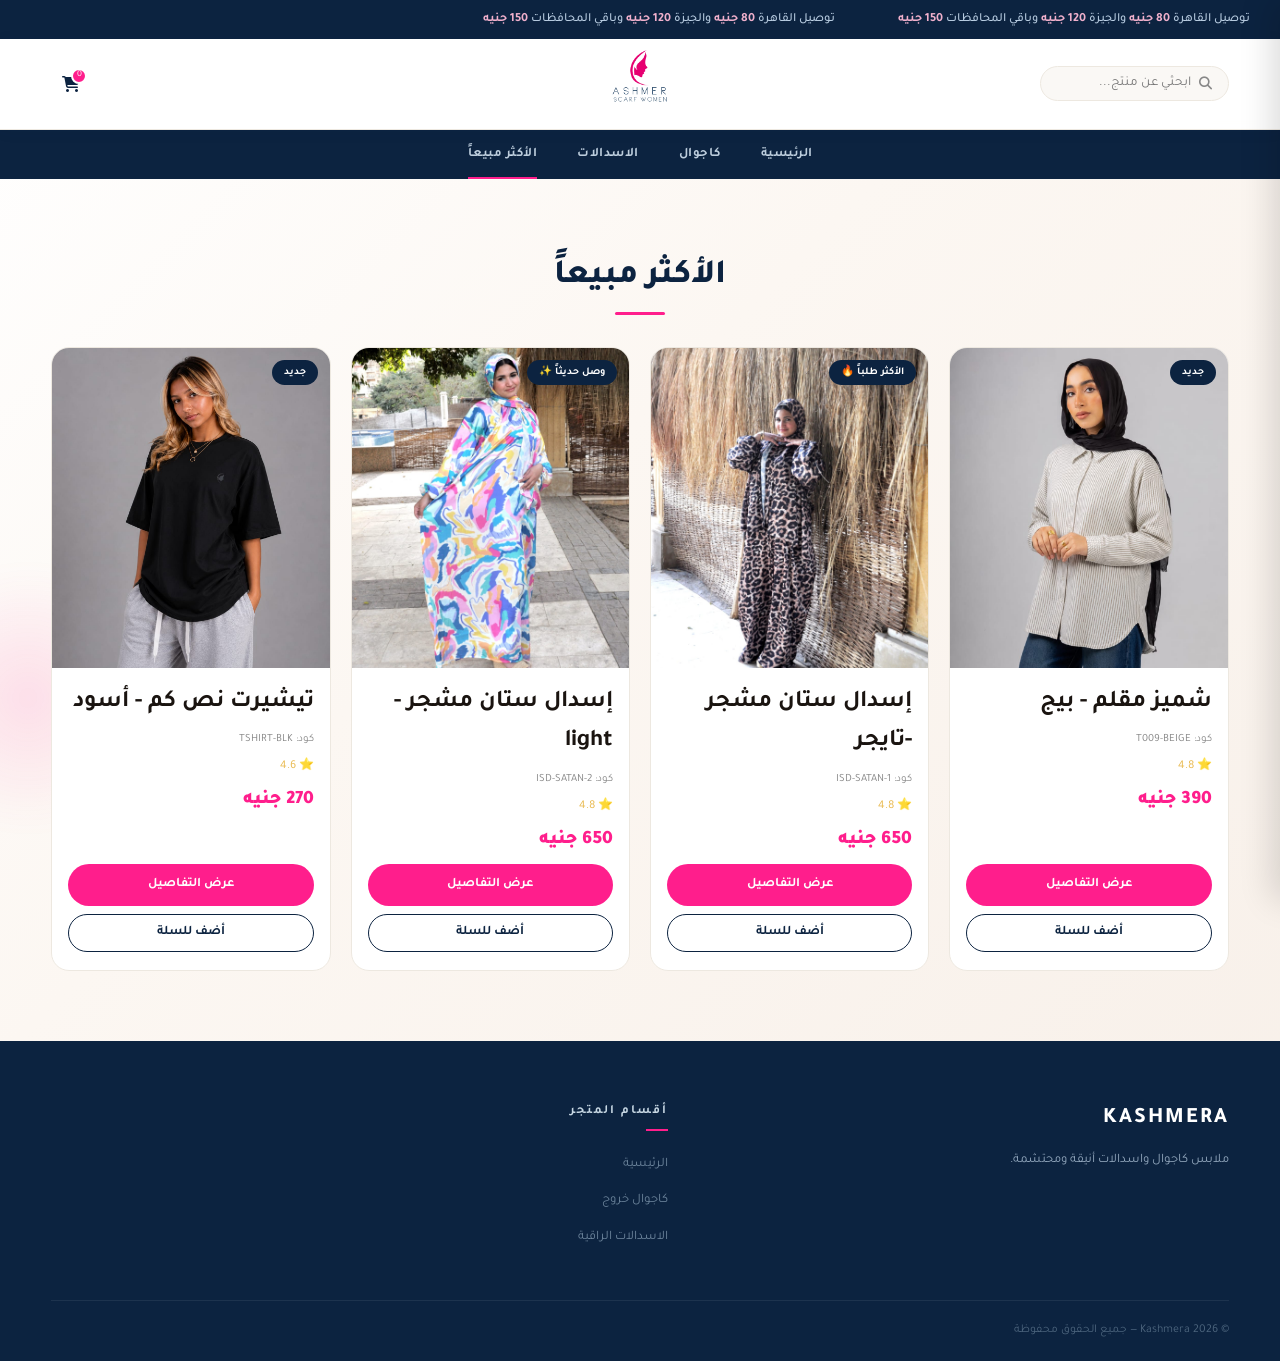
<file: bestsellers.html>
<!DOCTYPE html>
<html lang="ar" dir="rtl">
<head>
  <meta charset="UTF-8">
  <meta name="viewport" content="width=device-width, initial-scale=1.0">
  <title>الأكثر مبيعاً - Kashmera</title>
  <link rel="stylesheet" href="style.css">
  <link rel="stylesheet" href="https://cdnjs.cloudflare.com/ajax/libs/font-awesome/6.5.2/css/all.min.css">
  <link href="https://fonts.googleapis.com/css2?family=Tajawal:wght@300;400;500;700;800;900&display=swap" rel="stylesheet">
</head>
<body>
  <div class="top-promo-banner">
    <div class="promo-text-container">
      <span class="promo-text">توصيل القاهرة <b>80 جنيه</b> والجيزة <b>120 جنيه</b> وباقي المحافظات <b>150 جنيه</b></span>
      <span class="promo-text">توصيل القاهرة <b>80 جنيه</b> والجيزة <b>120 جنيه</b> وباقي المحافظات <b>150 جنيه</b></span>
    </div>
  </div>

  <header class="main-header">
    <div class="container header-container">
      <div class="header-actions header-actions-right">
        <div class="search-area"><i class="fas fa-search"></i><input type="text" placeholder="ابحثي عن منتج..."></div>
      </div>
      <div class="logo"><a href="index.html"><img src="images/Gemini_Generated_Image_h6itgfh6itgfh6it.png" alt="Kashmera"></a></div>
      <div class="header-actions header-actions-left">
        <a href="#" class="icon-link" onclick="openCart();return false" title="السلة"><i class="fas fa-shopping-cart"></i><span class="cart-badge" id="cart-count">0</span></a>
      </div>
    </div>
  </header>

  <nav class="main-nav">
    <div class="container"><ul>
      <li><a href="index.html">الرئيسية</a></li>
      <li><a href="cagual.html">كاجوال</a></li>
      <li><a href="isdals.html">الاسدالات</a></li>
      <li><a href="bestsellers.html" class="active">الأكثر مبيعاً</a></li>
    </ul></div>
  </nav>

  <main class="products-section">
    <div class="container">
      <h1 class="section-title">الأكثر مبيعاً</h1>
      <div class="products-grid" id="bestsellers-page-grid"></div>
    </div>
  </main>

  <footer class="main-footer">
    <div class="container footer-content">
      <div><span class="footer-brand-name">KASHMERA</span><p class="footer-brand-desc">ملابس كاجوال واسدالات أنيقة ومحتشمة.</p></div>
      <div class="footer-section"><h4>أقسام المتجر</h4><ul>
        <li><a href="index.html">الرئيسية</a></li>
        <li><a href="cagual.html">كاجوال خروج</a></li>
        <li><a href="isdals.html">الاسدالات الراقية</a></li>
      </ul></div>
    </div>
    <div class="container footer-bottom"><p>© 2026 Kashmera — جميع الحقوق محفوظة</p></div>
  </footer>

  <div class="cart-overlay" id="cart-overlay" onclick="closeCart()"></div>
  <div class="side-cart" id="side-cart">
    <div class="cart-header"><h3><i class="fas fa-shopping-cart" style="margin-left:8px"></i>سلة التسوق</h3><button class="cart-close" onclick="closeCart()"><i class="fas fa-times"></i></button></div>
    <div class="cart-body" id="side-cart-items"><p style="text-align:center;padding:40px 20px;color:var(--gray)">السلة فارغة</p></div>
    <div class="cart-footer"><div class="cart-total-row"><span class="cart-total-label">الإجمالي</span><span class="cart-total-val" id="side-cart-total">0 جنيه</span></div><button class="btn-primary btn-large" onclick="location.href='checkout.html'">إتمام الشراء</button></div>
  </div>

  <script src="script.js"></script>
  <script>
    const bestsellerIds = ['T009-BEIGE', 'ISD-SATAN-1', 'ISD-SATAN-2', 'TSHIRT-BLK'];
    const bestsellerGrid = document.getElementById('bestsellers-page-grid');
    bestsellerGrid.innerHTML = bestsellerIds.map(id => products[id]).filter(Boolean).map(product => `
      <article class="product-card">
        <div class="product-image">
          <img src="${product.image || product.img || product.imgs?.[0] || 'images/placeholder.jpg'}" alt="${product.name}" loading="lazy" onerror="this.src='images/placeholder.jpg'">
          <span class="product-badge">${product.badge || 'الأكثر مبيعاً'}</span>
        </div>
        <div class="product-info">
          <h2>${product.name}</h2>
          <p class="product-code">كود: ${product.id}</p>
          <div class="product-rating">⭐ ${product.rating || ''}</div>
          <p class="product-price">${product.price} جنيه</p>
          <div class="product-actions">
            <a href="product.html?id=${product.id}" class="btn-primary">عرض التفاصيل</a>
            <button class="btn-secondary" onclick="addToCart('${product.id}','${product.name}',${product.price})">أضف للسلة</button>
          </div>
        </div>
      </article>
    `).join('');
  </script>
</body>
</html>
</file>
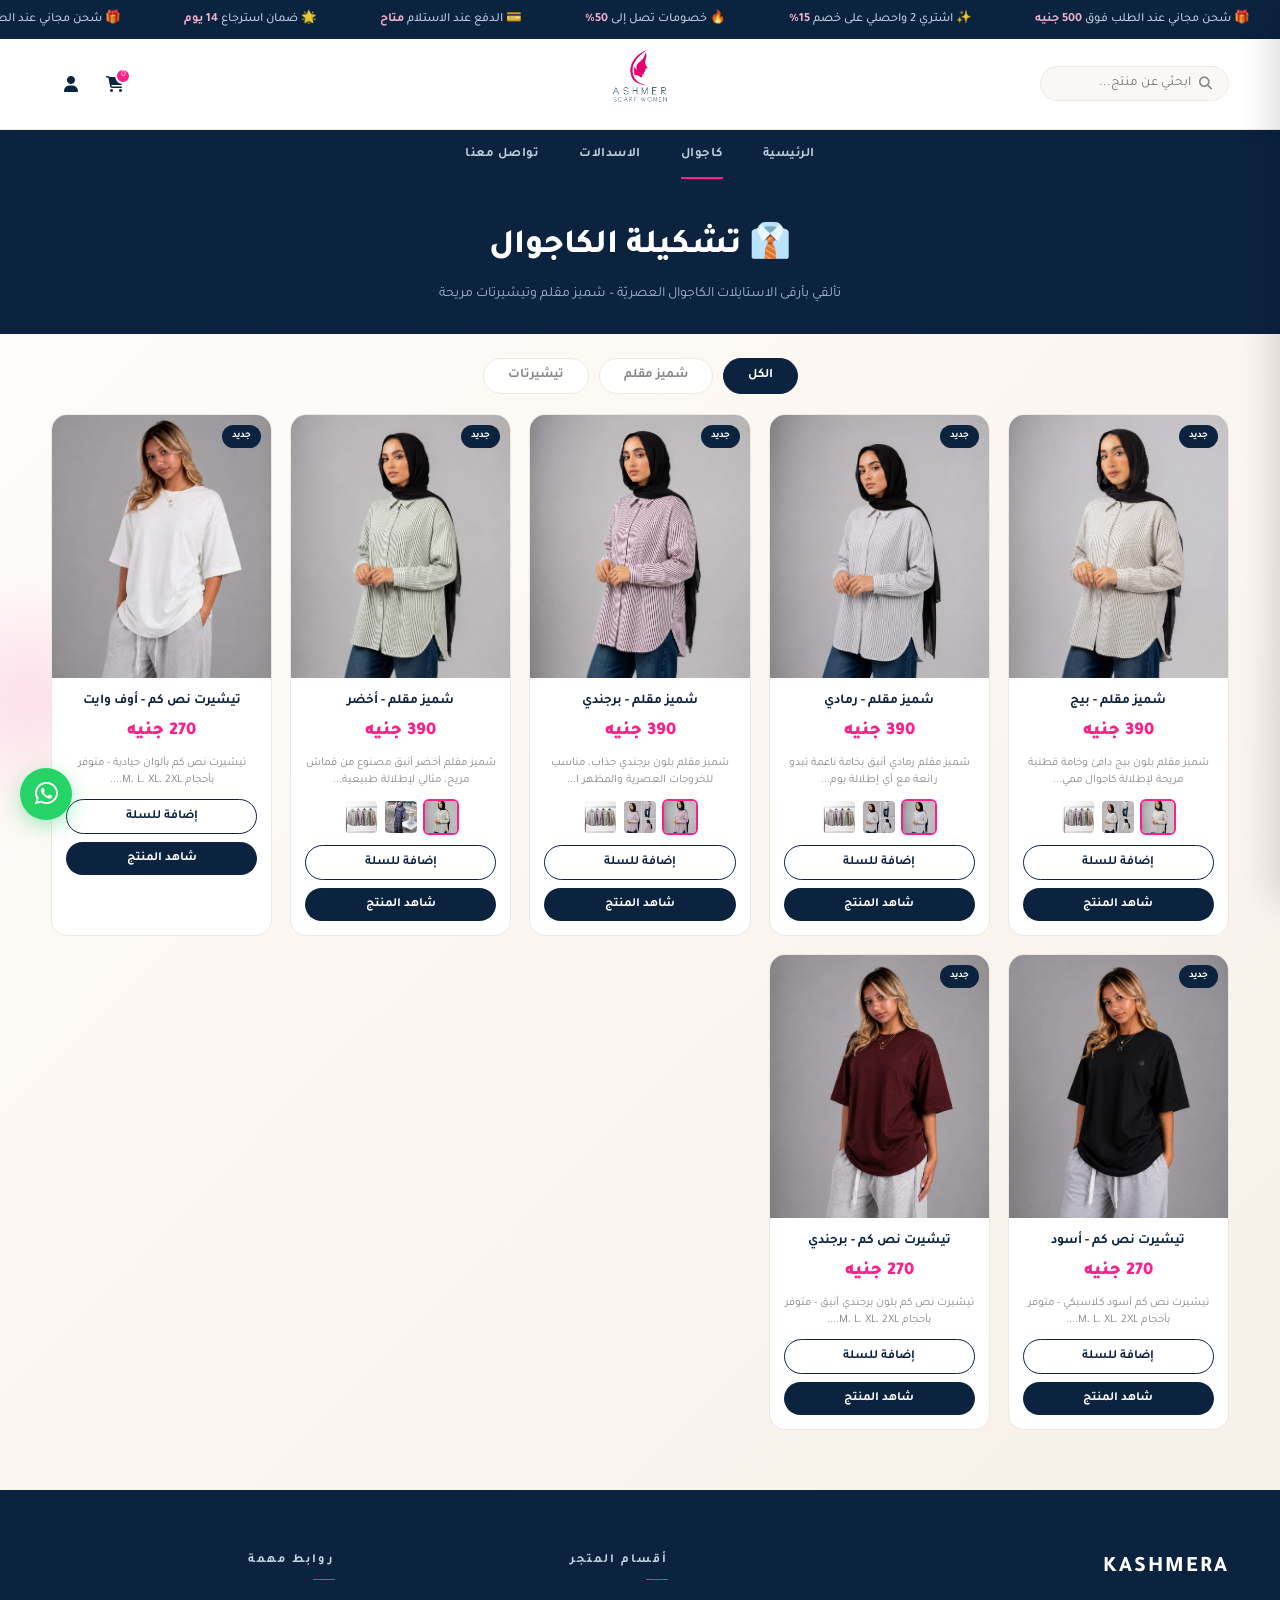
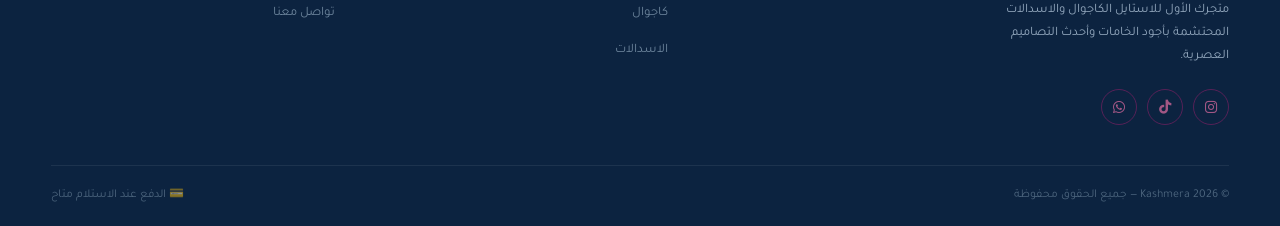
<file: cagual.html>
<!DOCTYPE html>
<html lang="ar" dir="rtl">
<head>
  <meta charset="UTF-8">
  <meta name="viewport" content="width=device-width, initial-scale=1.0">
  <title>الكاجوال – Kashmera</title>
  <link rel="stylesheet" href="style.css">
  <link rel="stylesheet" href="https://cdnjs.cloudflare.com/ajax/libs/font-awesome/6.5.2/css/all.min.css">
  <link href="https://fonts.googleapis.com/css2?family=Tajawal:wght@300;400;500;700;800;900&display=swap" rel="stylesheet">
  <style>
    .page-hero{background:var(--navy);color:white;padding:40px 0 28px;text-align:center}
    .page-hero h1{font-size:clamp(22px,3vw,34px);font-weight:800;margin-bottom:8px}
    .page-hero p{font-size:14px;color:rgba(200,220,240,.8)}
    .categories-nav{display:flex;justify-content:center;gap:10px;padding:24px 0 8px;flex-wrap:wrap}
    .cat-btn{padding:9px 24px;border-radius:50px;border:1.5px solid var(--border);background:white;font-family:'Tajawal',sans-serif;font-size:13px;font-weight:700;color:var(--gray);cursor:pointer;transition:all var(--trans)}
    .cat-btn:hover,.cat-btn.active{background:var(--navy);color:white;border-color:var(--navy)}
    .page-grid{display:grid;grid-template-columns:repeat(auto-fill,minmax(220px,1fr));gap:18px;padding:12px 0 60px}
    .p-card{background:white;border:1px solid var(--border);border-radius:16px;overflow:hidden;transition:all .3s}
    .p-card:hover{border-color:var(--pink);transform:translateY(-5px);box-shadow:0 14px 35px rgba(255,30,140,.1)}
    .p-img{aspect-ratio:1/1.2;background:var(--warm);overflow:hidden;position:relative}
    .p-img img{width:100%;height:100%;object-fit:cover;transition:transform .5s}
    .p-card:hover .p-img img{transform:scale(1.07)}
    .p-badge{position:absolute;top:10px;right:10px;background:var(--navy);color:white;padding:3px 10px;border-radius:20px;font-size:10px;font-weight:700}
    .p-badge.sale{background:var(--pink)}
    .p-details{padding:14px;text-align:center}
    .p-details h4{font-size:13.5px;font-weight:700;color:var(--navy);margin-bottom:6px;line-height:1.4}
    .p-price{color:var(--pink);font-weight:900;font-size:18px;margin-bottom:8px}
    .p-sub{font-size:11.5px;color:var(--gray);margin-bottom:10px;line-height:1.5}
    .card-swatches{display:flex;justify-content:center;gap:5px;flex-wrap:wrap;margin-bottom:10px;align-items:center}
    .sw{width:16px;height:16px;border-radius:50%;border:1.5px solid rgba(0,0,0,.1);flex-shrink:0;cursor:pointer;transition:transform .15s}
    .sw:hover{transform:scale(1.4)}
    .sw.wh{border-color:#bbb}
    .btn-stack{display:flex;flex-direction:column;gap:8px}
    .btn-add-c{background:white;color:var(--navy);border:1.5px solid var(--navy);padding:9px;border-radius:40px;font-size:12.5px;font-weight:700;cursor:pointer;transition:all var(--trans);font-family:'Tajawal',sans-serif}
    .btn-add-c:hover{background:var(--navy);color:white}
    .btn-view-c{background:var(--navy);color:white;border:none;padding:9px;border-radius:40px;font-size:12.5px;font-weight:700;cursor:pointer;transition:all var(--trans);font-family:'Tajawal',sans-serif}
    .btn-view-c:hover{background:var(--pink)}
    .modal{display:none;position:fixed;inset:0;background:rgba(12,35,64,.65);z-index:2000;align-items:center;justify-content:center}
    .modal.open{display:flex}
    .modal-box{background:white;width:95%;max-width:520px;border-radius:22px;padding:26px;max-height:93vh;overflow-y:auto;position:relative;animation:mIn .25s ease}
    @keyframes mIn{from{opacity:0;transform:scale(.95)}to{opacity:1;transform:none}}
    .m-close{position:absolute;top:14px;left:14px;width:32px;height:32px;background:var(--warm);border:none;border-radius:50%;cursor:pointer;display:flex;align-items:center;justify-content:center;font-size:15px;color:var(--navy);transition:all var(--trans)}
    .m-close:hover{background:var(--pink);color:white}
    /* صور الأشكال في الكارت */
    .card-img-thumbs{display:flex;gap:4px;flex-wrap:wrap;justify-content:center;margin-bottom:10px}
    .card-img-thumbs img{width:36px;height:36px;object-fit:cover;border-radius:6px;cursor:pointer;border:2px solid transparent;transition:all .2s}
    .card-img-thumbs img:hover{border-color:var(--navy)}
    .card-img-thumbs img.th-active{border-color:var(--pink)}
    /* صور الأشكال في الموديل */
    .m-th-sel{border-color:var(--pink)!important;box-shadow:0 0 0 2px rgba(255,30,140,.3)!important}
    .m-shape-label{font-size:13px;font-weight:700;color:var(--navy);margin:12px 0 6px}
    .m-thumbs img{border:2px solid transparent;transition:all .2s}
    .m-thumbs img:hover{border-color:var(--navy)}
    .m-img{width:100%;border-radius:14px;height:260px;object-fit:cover;margin-bottom:10px}
    .m-thumbs{display:grid;grid-template-columns:repeat(5,1fr);gap:5px;margin-bottom:14px}
    .m-thumbs img{width:100%;aspect-ratio:1;object-fit:cover;border-radius:8px;cursor:pointer;border:2px solid transparent;transition:border-color .2s}
    .m-thumbs img:hover{border-color:var(--pink)}
    .m-title{font-size:17px;font-weight:800;color:var(--navy);margin-bottom:5px}
    .m-price{font-size:22px;font-weight:900;color:var(--pink);margin-bottom:8px}
    .m-desc{font-size:13px;color:#666;line-height:1.8;margin-bottom:14px;padding:12px;background:var(--cream);border-radius:10px}
    .m-lbl{font-size:13px;font-weight:700;color:var(--navy);margin-bottom:8px;display:block}
    .m-qty-row{display:flex;align-items:center;gap:12px;margin-bottom:16px}
    .m-qty-row label{font-size:13px;font-weight:700;color:var(--navy)}
    .qty-ctrl{display:flex;align-items:center;gap:8px}
    .qbtn{width:30px;height:30px;border:1.5px solid var(--border);background:none;border-radius:50%;cursor:pointer;font-size:16px;display:flex;align-items:center;justify-content:center;transition:all var(--trans)}
    .qbtn:hover{border-color:var(--pink);color:var(--pink)}
    .qval{font-weight:800;font-size:16px;min-width:24px;text-align:center}
    .m-btn-buy{background:var(--pink);color:white;border:none;width:100%;padding:14px;border-radius:50px;font-size:14px;font-weight:700;cursor:pointer;transition:all var(--trans);font-family:'Tajawal',sans-serif;margin-bottom:9px}
    .m-btn-buy:hover{background:var(--pink2)}
    .m-btn-cart{background:white;color:var(--navy);border:1.5px solid var(--navy);width:100%;padding:13px;border-radius:50px;font-size:14px;font-weight:700;cursor:pointer;transition:all var(--trans);font-family:'Tajawal',sans-serif}
    .m-btn-cart:hover{background:var(--navy);color:white}
    .size-btn{padding:8px 12px;border-radius:10px;border:1px solid var(--border);background:#fff;cursor:pointer}
    .size-btn.selected{background:var(--pink);color:#fff;border-color:var(--pink)}
    .notif{position:fixed;bottom:90px;right:20px;background:var(--navy);color:white;padding:12px 20px;border-radius:12px;font-size:14px;font-weight:600;box-shadow:0 6px 20px rgba(0,0,0,.2);transform:translateY(10px);opacity:0;transition:all .3s;z-index:9999;border-right:4px solid var(--pink);pointer-events:none}
    .notif.show{transform:none;opacity:1}
    @media(max-width:600px){.page-grid{grid-template-columns:repeat(2,1fr);gap:10px}}
  </style>
</head>
<body>

<!-- TOP PROMO BAR -->
<div class="top-promo-banner">
  <div class="promo-text-container">
    <span class="promo-text">🎁 شحن مجاني عند الطلب فوق <b>500 جنيه</b></span>
    <span class="promo-text">✨ اشتري 2 واحصلي على خصم <b>15%</b></span>
    <span class="promo-text">🔥 خصومات تصل إلى <b>50%</b></span>
    <span class="promo-text">💳 الدفع عند الاستلام <b>متاح</b></span>
    <span class="promo-text">🌟 ضمان استرجاع <b>14 يوم</b></span>
    <span class="promo-text">🎁 شحن مجاني عند الطلب فوق <b>500 جنيه</b></span>
    <span class="promo-text">✨ اشتري 2 واحصلي على خصم <b>15%</b></span>
    <span class="promo-text">🔥 خصومات تصل إلى <b>50%</b></span>
    <span class="promo-text">💳 الدفع عند الاستلام <b>متاح</b></span>
    <span class="promo-text">🌟 ضمان استرجاع <b>14 يوم</b></span>
  </div>
</div>

<!-- HEADER -->
<header class="main-header">
  <div class="container header-container">
    <div class="header-actions header-actions-right">
      <button class="mobile-search-btn" onclick="openMobileSearch()" title="بحث"><i class="fas fa-search"></i></button>
      <div class="search-area">
        <i class="fas fa-search"></i>
        <input type="text" placeholder="ابحثي عن منتج...">
      </div>
    </div>
    <div class="logo">
      <a href="index.html">
        <img src="images/Gemini_Generated_Image_h6itgfh6itgfh6it.png" alt="Kashmera">
      </a>
    </div>
    <div class="header-actions header-actions-left">
      <a href="#" class="icon-link" onclick="openCart();return false" title="السلة">
        <i class="fas fa-shopping-cart"></i>
        <span class="cart-badge" id="cart-count">0</span>
      </a>
      <a href="account.html" title="حسابي"><i class="fas fa-user"></i></a>
    </div>
  </div>
</header>

<!-- MOBILE SEARCH OVERLAY -->
<div class="mobile-search-overlay" id="mobile-search-overlay">
  <div class="mobile-search-box">
    <div class="search-area">
      <i class="fas fa-search"></i>
      <input type="text" id="mobile-search-input" placeholder="ابحثي عن منتج...">
    </div>
    <button class="mobile-search-close" onclick="closeMobileSearch()"><i class="fas fa-times"></i></button>
  </div>
</div>

<!-- MOBILE CATEGORY CHIPS -->
<div class="mobile-cat-chips">
  <a href="index.html">الكل</a>
  <a href="cagual.html" class="active">كاجوال</a>
  <a href="isdals.html">الاسدالات</a>
  <a href="index.html#bestsellers">الأكثر مبيعاً</a>
</div>

<nav class="main-nav">
  <div class="container">
    <ul>
      <li><a href="index.html">الرئيسية</a></li>
      <li><a href="cagual.html" class="active">كاجوال</a></li>
      <li><a href="isdals.html">الاسدالات</a></li>
      <li><a href="#contact">تواصل معنا</a></li>
    </ul>
  </div>
</nav>

<main>

<!-- HERO -->
<div class="page-hero">
  <div class="container">
    <h1>👔 تشكيلة الكاجوال</h1>
    <p>تألقي بأرقى الاستايلات الكاجوال العصريّة – شميز مقلم وتيشيرتات مريحة</p>
  </div>
</div>

<div class="container">
  <div class="categories-nav">
    <button class="cat-btn active" onclick="doFilter('all',this)">الكل</button>
    <button class="cat-btn" onclick="doFilter('shirts',this)">شميز مقلم</button>
    <button class="cat-btn" onclick="doFilter('tshirts',this)">تيشيرتات</button>
  </div>
  <div class="page-grid" id="cag-grid"></div>
</div>

<!-- MODAL -->
<div class="modal" id="prodModal">
  <div class="modal-box">
    <button class="m-close" onclick="closeModal()"><i class="fas fa-times"></i></button>
    <div id="modal-inner"></div>
  </div>
</div>

<!-- SIDE CART -->
<div class="cart-overlay" id="cart-overlay" onclick="closeCart()"></div>
<div class="side-cart" id="side-cart">
  <div class="cart-header">
    <h3><i class="fas fa-shopping-cart" style="margin-left:8px"></i>سلة التسوق</h3>
    <button class="cart-close" onclick="closeCart()"><i class="fas fa-times"></i></button>
  </div>
  <div class="cart-body" id="side-cart-items">
    <p style="text-align:center;padding:40px 20px;color:var(--gray)">السلة فارغة 🛒</p>
  </div>
  <div class="cart-footer">
    <div class="cart-total-row">
      <span class="cart-total-label">الإجمالي</span>
      <span class="cart-total-val" id="side-cart-total">0 جنيه</span>
    </div>
    <button class="btn-primary btn-large" onclick="window.location.href='checkout.html'">إتمام الشراء 💳</button>
  </div>
</div>

<!-- FOOTER -->
<footer class="main-footer">
  <div class="container footer-content">
    <div>
      <span class="footer-brand-name">KASHMERA</span>
      <p class="footer-brand-desc">متجرك الأول للاستايل الكاجوال والاسدالات المحتشمة بأجود الخامات وأحدث التصاميم العصرية.</p>
      <div class="footer-social">
        <a href="https://www.instagram.com/kashmera_scarf_women?utm_source=ig_web_button_share_sheet&igsh=ZDNlZDc0MzIxNw==" target="_blank" title="Instagram"><i class="fab fa-instagram"></i></a>
        <a href="https://www.tiktok.com/@kashmer.scarf.women?is_from_webapp=1&sender_device=pc" target="_blank" title="TikTok"><i class="fab fa-tiktok"></i></a>
        <a href="https://wa.me/201117500747" target="_blank" title="WhatsApp"><i class="fab fa-whatsapp"></i></a>
      </div>
    </div>
    <div class="footer-section">
      <h4>أقسام المتجر</h4>
      <ul>
        <li><a href="cagual.html">كاجوال</a></li>
        <li><a href="isdals.html">الاسدالات</a></li>
      </ul>
    </div>
    <div class="footer-section">
      <h4>روابط مهمة</h4>
      <ul>
        <li><a href="index.html#contact">تواصل معنا</a></li>
      </ul>
    </div>
  </div>
  <div class="container footer-bottom">
    <p>© 2026 Kashmera — جميع الحقوق محفوظة</p>
    <p>💳 الدفع عند الاستلام متاح</p>
  </div>
</footer>

<!-- MOBILE NAV -->
<nav class="mobile-nav-bar">
  <a href="index.html"><i class="fas fa-home"></i><span>الرئيسية</span></a>
  <a href="cagual.html" class="active"><i class="fas fa-store"></i><span>المنتجات</span></a>
  <a href="#" onclick="openCart();return false"><i class="fas fa-shopping-cart"></i><span>السلة</span></a>
  <a href="account.html"><i class="fas fa-user"></i><span>حسابي</span></a>
</nav>

<!-- WHATSAPP BUTTON -->
<a href="https://wa.me/201117500747" class="whatsapp-btn" target="_blank"><i class="fab fa-whatsapp"></i></a>
<div class="notif" id="notif"></div>

<script>
// ══════════════════════════════════════════
// منتجات الكاجوال
// ══════════════════════════════════════════
const CASUAL_PRODUCTS = [
  {
    id: 'T009-BEIGE',
    type: 'shirts',
    category: 'كاجوال',
    name: 'شميز مقلم - بيج',
    price: 390,
    badge: 'جديد',
    desc: 'شميز مقلم بلون بيج دافئ وخامة قطنية مريحة لإطلالة كاجوال مميزة.',
    img: 'images/e718a65f-fd83-4e43-bc0d-decd3f90a967.jpg',
    imgs: [
      'images/e718a65f-fd83-4e43-bc0d-decd3f90a967.jpg',
      'images/60c25a6e-0251-411e-b43a-c8123fba7b7a.jpg',
      'images/22f04a7a-a642-40c8-9940-1d85ac5d5dbc.jpg'
    ]
  },
  {
    id: 'T009-GRAY',
    type: 'shirts',
    category: 'كاجوال',
    name: 'شميز مقلم - رمادي',
    price: 390,
    badge: 'جديد',
    desc: 'شميز مقلم رمادي أنيق بخامة ناعمة تبدو رائعة مع أي إطلالة يومية.',
    img: 'images/f073317a-baf8-4199-9cc6-d7ad28367826.jpg',
    imgs: [
      'images/f073317a-baf8-4199-9cc6-d7ad28367826.jpg',
      'images/9cdba53d-5b02-4d1d-a9f3-df0aab70b559.jpg',
      'images/22f04a7a-a642-40c8-9940-1d85ac5d5dbc.jpg'
    ]
  },
  {
    id: 'T009-BURGUNDY',
    type: 'shirts',
    category: 'كاجوال',
    name: 'شميز مقلم - برجندي',
    price: 390,
    badge: 'جديد',
    desc: 'شميز مقلم بلون برجندي جذاب، مناسب للخروجات العصرية والمظهر المحتشم.',
    img: 'images/94e38593-5271-4782-aad2-5e2ac129266d.jpg',
    imgs: [
      'images/94e38593-5271-4782-aad2-5e2ac129266d.jpg',
      'images/2887d1a5-2221-4457-822d-b7b65115ace0.jpg',
      'images/22f04a7a-a642-40c8-9940-1d85ac5d5dbc.jpg'
    ]
  },
  {
    id: 'T009-GREEN',
    type: 'shirts',
    category: 'كاجوال',
    name: 'شميز مقلم - أخضر',
    price: 390,
    badge: 'جديد',
    desc: 'شميز مقلم أخضر أنيق مصنوع من قماش مريح، مثالي لإطلالة طبيعية متجددة.',
    img: 'images/7a97cb68-ef93-4a40-82f6-b094f993264e.jpg',
    imgs: [
      'images/7a97cb68-ef93-4a40-82f6-b094f993264e.jpg',
      'images/WhatsApp Image 2026-07-15 at 10.48.36 PM (4).jpeg',
      'images/22f04a7a-a642-40c8-9940-1d85ac5d5dbc.jpg'
    ]
  },
  {
    id: 'TSHIRT-OW',
    type: 'tshirts',
    category: 'كاجوال',
    name: 'تيشيرت نص كم - أوف وايت',
    price: 270,
    badge: 'جديد',
    desc: 'تيشيرت نص كم بألوان حيادية - متوفر بأحجام M، L، XL، 2XL.',
    sizes: ['M','L','XL','2XL'],
    img: 'images/eba71943-c43a-4881-8e84-b0d63c7ba55e.jpg',
    imgs: ['images/eba71943-c43a-4881-8e84-b0d63c7ba55e.jpg']
  },
  {
    id: 'TSHIRT-BLK',
    type: 'tshirts',
    category: 'كاجوال',
    name: 'تيشيرت نص كم - أسود',
    price: 270,
    badge: 'جديد',
    desc: 'تيشيرت نص كم أسود كلاسيكي - متوفر بأحجام M، L، XL، 2XL.',
    sizes: ['M','L','XL','2XL'],
    img: 'images/3197db22-7423-49d1-88b2-fb496a2a0f06.jpg',
    imgs: ['images/3197db22-7423-49d1-88b2-fb496a2a0f06.jpg']
  },
  {
    id: 'TSHIRT-BURG',
    type: 'tshirts',
    category: 'كاجوال',
    name: 'تيشيرت نص كم - برجندي',
    price: 270,
    badge: 'جديد',
    desc: 'تيشيرت نص كم بلون برجندي أنيق - متوفر بأحجام M، L، XL، 2XL.',
    sizes: ['M','L','XL','2XL'],
    img: 'images/7dd47eb9-3ced-46cd-9e18-1a5b5a27ff37 (1).jpg',
    imgs: ['images/7dd47eb9-3ced-46cd-9e18-1a5b5a27ff37 (1).jpg']
  }
];

// ── CART ──
let cart = JSON.parse(localStorage.getItem('kash_cart') || '[]');
let mSelectedImg = null;

function _norm(i) {
  return {
    ...i,
    uid: i.uid || i.id || ('item-' + Date.now()),
    qty: Number(i.qty ?? i.quantity ?? 1),
    price: Number(i.price) || 0,
    img: i.img || i.image || 'images/placeholder.jpg',
    color: i.color || i.option || null,
    colorHex: i.colorHex || null,
  };
}

let mQty = 1, mColor = null, mColorHex = null;

function saveCart() {
  localStorage.setItem('kash_cart', JSON.stringify(cart));
  document.getElementById('cart-count').textContent = cart.reduce((s, i) => s + (i.qty || i.quantity || 1), 0);
  renderSideCart();
}

function openMobileSearch() {
  const overlay = document.getElementById('mobile-search-overlay');
  if (!overlay) return;
  overlay.classList.add('open');
  setTimeout(() => document.getElementById('mobile-search-input')?.focus(), 100);
}
function closeMobileSearch() {
  document.getElementById('mobile-search-overlay')?.classList.remove('open');
}
document.addEventListener('click', (e) => {
  if (e.target.id === 'mobile-search-overlay') closeMobileSearch();
});

function openCart() {
  document.getElementById('side-cart').classList.add('open');
  document.getElementById('cart-overlay').classList.add('show');
  document.body.style.overflow='hidden';
  renderSideCart();
}

function closeCart() {
  document.getElementById('side-cart').classList.remove('open');
  document.getElementById('cart-overlay').classList.remove('show');
  document.body.style.overflow='';
}

function renderSideCart() {
  const body = document.getElementById('side-cart-items');
  const tot = document.getElementById('side-cart-total');
  if (!cart.length) {
    body.innerHTML = '<p style="text-align:center;padding:40px 20px;color:var(--gray)">السلة فارغة 🛒</p>';
    tot.textContent = '0 جنيه';
    return;
  }
  const _items = cart.map(_norm);
  body.innerHTML = _items.map(item => `
    <div class="side-cart-item">
      <img src="${item.img}" alt="${item.name}">
      <div class="item-info">
        <h4>${item.name}</h4>
        ${item.color ? `<div class="item-option" style="display:flex;align-items:center;gap:5px"><span style="width:12px;height:12px;border-radius:50%;background:${item.colorHex || '#ccc'};display:inline-block;border:1px solid rgba(0,0,0,.1)"></span>${item.color}</div>` : ''}
        <div class="item-price">${item.price} جنيه</div>
        <div class="qty-row">
          <button class="qty-btn" onclick="chQty('${item.uid}',-1)">−</button>
          <span class="qty-val">${item.qty}</span>
          <button class="qty-btn" onclick="chQty('${item.uid}',1)">+</button>
          <button class="rm-btn" onclick="rmItem('${item.uid}')"><i class="fas fa-trash-alt"></i></button>
        </div>
      </div>
    </div>`).join('');
  tot.textContent = _items.reduce((s, i) => s + i.price * i.qty, 0) + ' جنيه';
}

function chQty(uid, d) {
  const i = cart.find(x => (x.uid || x.id) === uid);
  if (i) {
    i.qty = Math.max(1, (i.qty || 1) + d);
    saveCart();
  }
}

function rmItem(uid) {
  cart = cart.filter(x => (x.uid || x.id) !== uid);
  saveCart();
}

function doAdd(prod, colorName, colorHex, qty) {
  cart.push({
    uid: prod.id + '_' + Date.now(),
    id: prod.id,
    name: prod.name,
    price: Number(prod.price) || 0,
    qty: qty || 1,
    color: colorName,
    colorHex,
    img: mSelectedImg || prod.img
  });
  saveCart();
  showNotif('✅ تمت الإضافة للسلة!');
  return true;
}

function showNotif(msg) {
  const el = document.getElementById('notif');
  el.textContent = msg;
  el.classList.add('show');
  setTimeout(() => el.classList.remove('show'), 2800);
}

// ── RENDER ──
function renderCard(item) {
  const mainImg = item.img || item.image || (item.imgs && item.imgs[0]) || 'images/placeholder.jpg';
  const availImgs = (item.imgs || (item.image ? [item.image] : [])).filter((_, i) => i < 6);
  const imgThumbsHTML = availImgs.length > 1 ? `
    <div class="card-img-thumbs">
      ${availImgs.map((src, i) => `<img src="${src}" onerror="this.style.display='none'" onclick="event.stopPropagation();document.getElementById('card-main-${item.id}').src=this.src;document.querySelectorAll('#thumb-row-${item.id} .th-active').forEach(e=>e.classList.remove('th-active'));this.classList.add('th-active')" class="${i === 0 ? 'th-active' : ''}">`).join('')}
    </div>` : '';
  return `
    <div class="p-card">
      <div class="p-img">
        <img id="card-main-${item.id}" src="${mainImg}" alt="${item.name}" loading="lazy">
        <span class="p-badge">${item.badge}</span>
      </div>
      <div class="p-details">
        <h4>${item.name}</h4>
        <div class="p-price">${item.price} جنيه</div>
        <p class="p-sub">${item.desc.substring(0, 60)}...</p>
        <div id="thumb-row-${item.id}">${imgThumbsHTML}</div>
        <div class="btn-stack">
          <button class="btn-add-c" onclick="quickAdd('${item.id}')">إضافة للسلة</button>
          <button class="btn-view-c" onclick="openModal('${item.id}')">شاهد المنتج</button>
        </div>
      </div>
    </div>`;
}

function quickAdd(id) {
  const p = CASUAL_PRODUCTS.find(x => x.id === id);
  if (!p) return;
  openModal(id);
}

function doFilter(type, btn) {
  document.querySelectorAll('.cat-btn').forEach(b => b.classList.remove('active'));
  btn.classList.add('active');
  const filtered = type === 'all' ? CASUAL_PRODUCTS : CASUAL_PRODUCTS.filter(i => i.type === type);
  document.getElementById('cag-grid').innerHTML = filtered.map(renderCard).join('');
}

// ── MODAL ──
function openModal(id) {
  const p = CASUAL_PRODUCTS.find(x => x.id === id);
  if (!p) return;
  mQty = 1; mColor = null; mColorHex = null;
  const availImgs = (p.imgs || [p.img || p.image]).filter(Boolean);
  const selectedImg = availImgs[0] || p.img || p.image || 'images/placeholder.jpg';
  mSelectedImg = selectedImg;
  let sizesHTML = '';
  if (p.sizes && p.sizes.length) {
    sizesHTML = `<div class="m-lbl">اختاري المقاس:</div><div style="display:flex;gap:8px;flex-wrap:wrap;margin-bottom:10px">${p.sizes.map(s=>`<button class="size-btn" onclick="selectSize('${s}', this)">${s}</button>`).join('')}</div>`;
  }

  document.getElementById('modal-inner').innerHTML = `
    <img class="m-img" id="mmi" src="${selectedImg}" alt="${p.name}">
    <div class="m-thumbs">
      ${availImgs.map((src, i) => `<img src="${src}" onerror="this.style.display='none'"
        onclick="document.getElementById('mmi').src=this.src;mSelectedImg=this.src;document.querySelectorAll('.m-thumbs img').forEach(x=>x.classList.remove('m-th-sel'));this.classList.add('m-th-sel')"
        class="${i === 0 ? 'm-th-sel' : ''}">`).join('')}
    </div>
    <div class="m-title">${p.name}</div>
    <div class="m-price">${p.price} جنيه</div>
    <div class="m-desc">${p.desc}</div>
    ${sizesHTML}
    <div class="m-shape-label">اختاري الرسمة / الشكل: <span id="mst" style="color:var(--pink);font-weight:700">${availImgs.length > 0 ? 'الشكل 1' : '—'}</span></div>
    <div class="m-qty-row">
      <label>الكمية:</label>
      <div class="qty-ctrl">
        <button class="qbtn" onclick="chMQ(-1)">−</button>
        <span class="qval" id="mqv">1</span>
        <button class="qbtn" onclick="chMQ(1)">+</button>
      </div>
    </div>
    <button class="m-btn-buy" onclick="buyNow('${p.id}')">شراء الآن 🛍️</button>
    <button class="m-btn-cart" onclick="addFromModal('${p.id}')">أضف للسلة 🛒</button>`;

  document.querySelectorAll('.m-thumbs img').forEach((img, i) => {
    img.addEventListener('click', () => {
      const el = document.getElementById('mst');
      if (el) el.textContent = 'الشكل ' + (i + 1);
      mColor = 'الشكل ' + (i + 1);
    });
  });
  mColor = availImgs.length > 0 ? 'الشكل 1' : null;
  document.getElementById('prodModal').classList.add('open');
  document.body.style.overflow = 'hidden';
}

function chMQ(d) {
  mQty = Math.max(1, mQty + d);
  document.getElementById('mqv').textContent = mQty;
}

function closeModal() {
  document.getElementById('prodModal').classList.remove('open');
  document.body.style.overflow = '';
}

function addFromModal(id) {
  const p = CASUAL_PRODUCTS.find(x => x.id === id);
  if (!p) return;
  if (doAdd(p, mColor, mColorHex, mQty)) {
    closeModal();
    openCart();
  }
}

function selectSize(sz, el){
  mColor = sz; // reuse color slot to store selected size
  document.querySelectorAll('.size-btn').forEach(b=>b.classList.remove('selected'));
  if(el) el.classList.add('selected');
}

function buyNow(id) {
  const p = CASUAL_PRODUCTS.find(x => x.id === id);
  if (!p) return;
  if (doAdd(p, mColor, mColorHex, mQty)) {
    closeModal();
    setTimeout(() => { window.location.href = 'checkout.html'; }, 50);
  }
}

document.getElementById('prodModal').addEventListener('click', function (e) {
  if (e.target === this) closeModal();
});

// ── HANDLE URL FILTER PARAM ──
function applyUrlFilter() {
  const params = new URLSearchParams(window.location.search);
  const filter = params.get('filter');
  if (filter) {
    const btn = document.querySelector(`.cat-btn[onclick*="${filter}"]`);
    if (btn) {
      doFilter(filter, btn);
      return;
    }
  }
  document.getElementById('cag-grid').innerHTML = CASUAL_PRODUCTS.map(renderCard).join('');
}

// ── INIT ──
applyUrlFilter();
document.getElementById('cart-count').textContent = cart.reduce((s, i) => s + (i.qty || i.quantity || 1), 0);
</script>
</body>
</html>
</file>
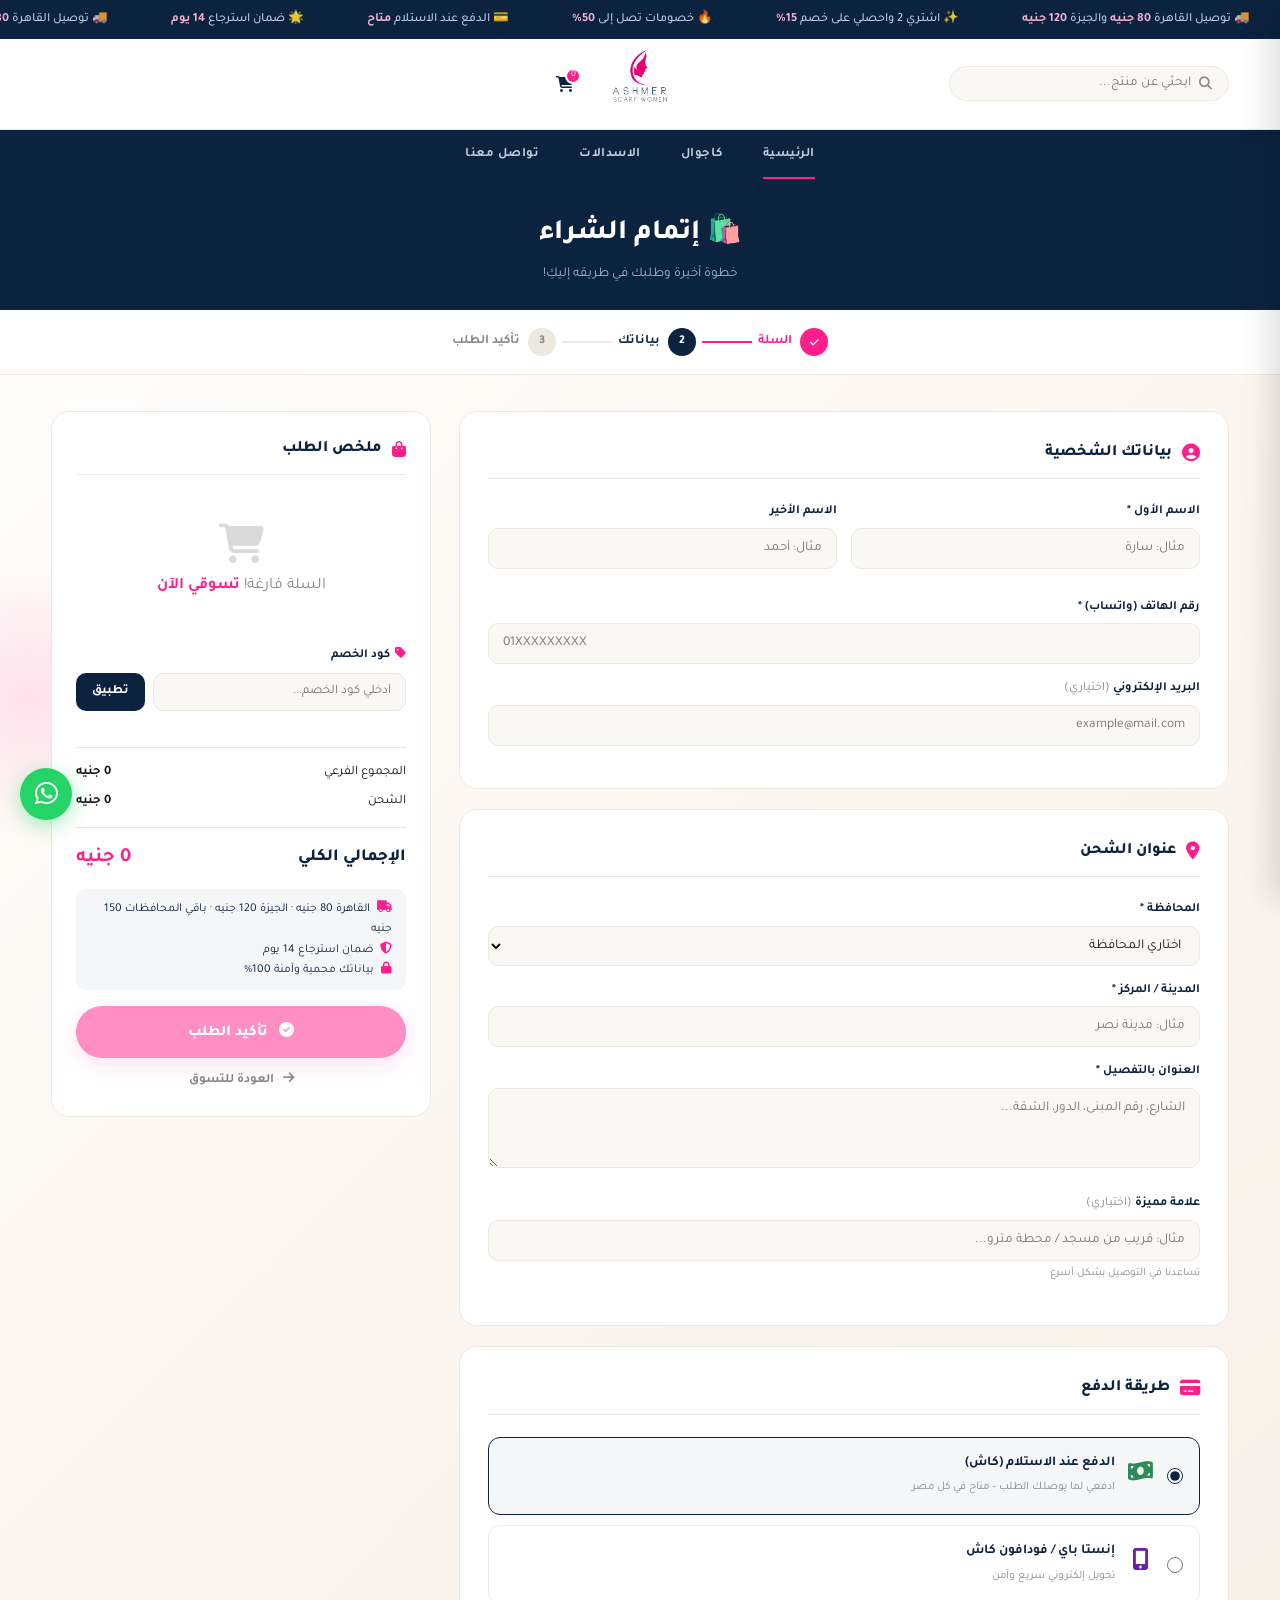
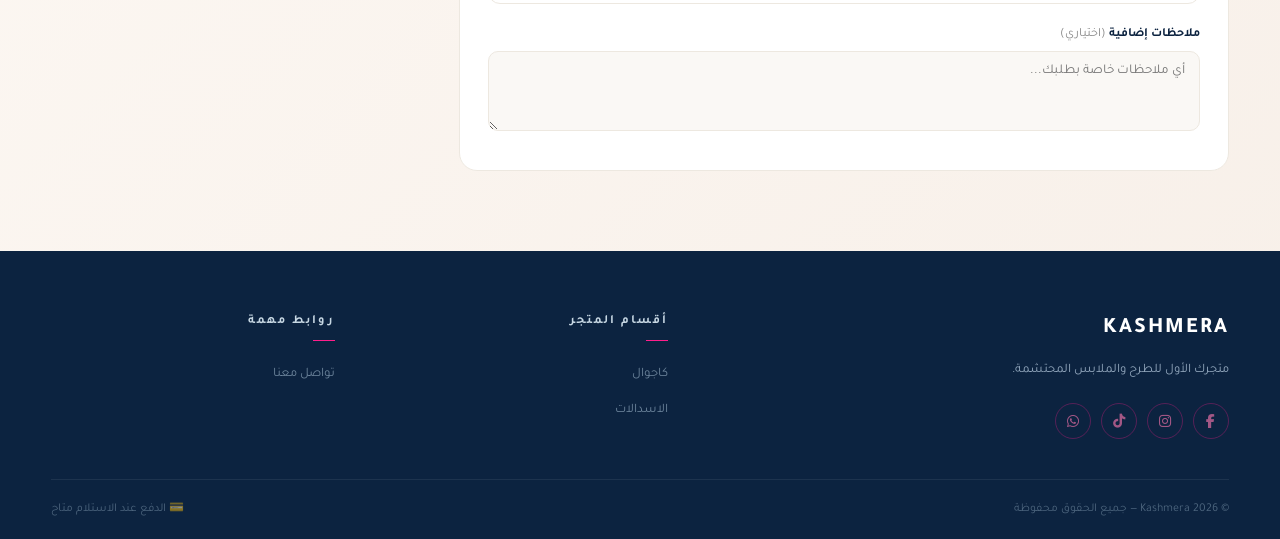
<file: checkout.html>
<!DOCTYPE html>
<html lang="ar" dir="rtl">
<head>
  <meta charset="UTF-8">
  <meta name="viewport" content="width=device-width, initial-scale=1.0">
  <title>إتمام الشراء – Kashmera</title>
  <link rel="stylesheet" href="style.css">
  <link rel="stylesheet" href="https://cdnjs.cloudflare.com/ajax/libs/font-awesome/6.5.2/css/all.min.css">
  <link href="https://fonts.googleapis.com/css2?family=Tajawal:wght@300;400;500;700;800;900&display=swap" rel="stylesheet">
  <style>
    .page-hero{background:var(--navy);color:white;padding:32px 0 24px;text-align:center}
    .page-hero h1{font-size:clamp(20px,2.5vw,28px);font-weight:800;margin-bottom:6px}
    .page-hero p{font-size:13.5px;color:rgba(200,220,240,.8)}

    /* steps bar */
    .steps-bar{background:white;border-bottom:1px solid var(--border);padding:18px 0}
    .steps{display:flex;justify-content:center;align-items:center;gap:0}
    .step{display:flex;align-items:center;gap:8px;font-size:13px;font-weight:700;color:var(--gray)}
    .step-num{width:28px;height:28px;border-radius:50%;background:var(--border);display:flex;align-items:center;justify-content:center;font-size:12px;font-weight:800;transition:all .3s}
    .step.active .step-num{background:var(--navy);color:white}
    .step.done .step-num{background:var(--pink);color:white}
    .step.active{color:var(--navy)}
    .step.done{color:var(--pink)}
    .step-line{width:50px;height:2px;background:var(--border);margin:0 6px}
    .step-line.done{background:var(--pink)}

    /* layout */
    .checkout-wrap{display:grid;grid-template-columns:1fr 380px;gap:28px;padding:36px 0 80px;align-items:start}

    /* form card */
    .form-card{background:white;border:1px solid var(--border);border-radius:18px;padding:28px}
    .form-card h2{font-size:16px;font-weight:800;color:var(--navy);margin-bottom:22px;padding-bottom:12px;border-bottom:1px solid var(--border);display:flex;align-items:center;gap:10px}
    .form-card h2 i{color:var(--pink);font-size:18px}

    .form-row{display:grid;grid-template-columns:1fr 1fr;gap:14px;margin-bottom:14px}
    .form-group{margin-bottom:14px}
    .form-group label{display:block;font-size:12.5px;font-weight:700;color:var(--navy);margin-bottom:6px}
    .form-group input,.form-group select,.form-group textarea{
      width:100%;padding:11px 14px;border:1.5px solid var(--border);border-radius:10px;
      font-family:'Tajawal',sans-serif;font-size:13.5px;color:var(--dark);
      outline:none;transition:border-color .2s;background:var(--cream);
    }
    .form-group input:focus,.form-group select:focus,.form-group textarea:focus{border-color:var(--navy);background:white}
    .form-group textarea{resize:vertical;min-height:80px}
    .form-group .hint{font-size:11px;color:var(--gray);margin-top:4px}

    /* payment options */
    .pay-options{display:flex;flex-direction:column;gap:10px;margin-bottom:20px}
    .pay-opt{display:flex;align-items:center;gap:12px;padding:14px 16px;border:1.5px solid var(--border);border-radius:12px;cursor:pointer;transition:all .2s}
    .pay-opt:hover{border-color:var(--navy)}
    .pay-opt.selected{border-color:var(--navy);background:rgba(12,35,64,.04)}
    .pay-opt input[type=radio]{accent-color:var(--navy);width:16px;height:16px;flex-shrink:0}
    .pay-opt-label{flex:1}
    .pay-opt-label strong{display:block;font-size:13.5px;color:var(--navy)}
    .pay-opt-label span{font-size:11.5px;color:var(--gray)}
    .pay-opt-icon{font-size:22px;color:var(--navy);width:28px;text-align:center}

    /* order summary */
    .summary-card{background:white;border:1px solid var(--border);border-radius:18px;padding:24px;position:sticky;top:145px}
    .summary-card h2{font-size:16px;font-weight:800;color:var(--navy);margin-bottom:18px;padding-bottom:12px;border-bottom:1px solid var(--border);display:flex;align-items:center;gap:10px}
    .summary-card h2 i{color:var(--pink)}

    .summary-items{max-height:320px;overflow-y:auto;margin-bottom:16px}
    .sum-item{display:flex;gap:12px;align-items:center;padding:10px 0;border-bottom:1px solid var(--warm)}
    .sum-item:last-child{border-bottom:none}
    .sum-item img{width:56px;height:56px;border-radius:10px;object-fit:cover;border:1px solid var(--border);flex-shrink:0}
    .sum-item-info{flex:1}
    .sum-item-info h4{font-size:12.5px;font-weight:700;color:var(--navy);margin-bottom:3px;line-height:1.3}
    .sum-item-info .sum-color{display:flex;align-items:center;gap:5px;font-size:11px;color:var(--gray)}
    .sum-item-info .sum-color span{width:10px;height:10px;border-radius:50%;display:inline-block;border:1px solid rgba(0,0,0,.1)}
    .sum-item-price{font-size:13.5px;font-weight:800;color:var(--pink);white-space:nowrap}

    .empty-cart-msg{text-align:center;padding:30px 10px;color:var(--gray)}
    .empty-cart-msg i{font-size:40px;opacity:.3;display:block;margin-bottom:10px}

    .sum-divider{height:1px;background:var(--border);margin:14px 0}
    .sum-row{display:flex;justify-content:space-between;align-items:center;margin-bottom:8px;font-size:13px}
    .sum-row.total{font-size:17px;font-weight:800;color:var(--navy);margin-top:4px}
    .sum-row .val{font-weight:700}
    .sum-row.total .val{color:var(--pink);font-size:20px}

    .sum-note{background:rgba(12,35,64,.04);border-radius:10px;padding:10px 14px;font-size:12px;color:var(--navy);margin-bottom:16px;line-height:1.7}
    .sum-note i{color:var(--pink);margin-left:4px}
    /* discount */
    .coupon-box{display:flex;gap:8px;margin-bottom:4px}
    .coupon-box input{flex:1;padding:10px 14px;border:1.5px solid var(--border);border-radius:10px;font-family:'Tajawal',sans-serif;font-size:13px;outline:none;transition:border-color .2s;background:var(--cream)}
    .coupon-box input:focus{border-color:var(--navy);background:white}
    .coupon-box input.applied{border-color:#2E8B57;background:#f0fdf4}
    .coupon-box input.invalid{border-color:#e53e3e;background:#fff5f5}
    .coupon-btn{padding:10px 16px;background:var(--navy);color:white;border:none;border-radius:10px;font-family:'Tajawal',sans-serif;font-size:13px;font-weight:700;cursor:pointer;transition:all .2s;white-space:nowrap}
    .coupon-btn:hover{background:var(--pink)}
    .coupon-btn:disabled{opacity:.6;cursor:not-allowed}
    .coupon-msg{font-size:12px;font-weight:700;min-height:18px;margin-bottom:10px;display:flex;align-items:center;gap:5px}
    .coupon-msg.ok{color:#2E8B57}
    .coupon-msg.err{color:#e53e3e}
    .sum-row.discount .val{color:#2E8B57;font-weight:800}

    .btn-confirm{
      background:var(--pink);color:white;border:none;width:100%;
      padding:16px;border-radius:50px;font-size:15px;font-weight:800;
      cursor:pointer;transition:all .3s;font-family:'Tajawal',sans-serif;
      box-shadow:0 6px 20px rgba(255,30,140,.25);
    }
    .btn-confirm:hover{background:var(--pink2);transform:translateY(-2px);box-shadow:0 10px 28px rgba(255,30,140,.3)}
    .btn-confirm:disabled{opacity:.5;cursor:not-allowed;transform:none}
    .btn-back{
      display:block;text-align:center;margin-top:12px;
      font-size:13px;color:var(--gray);font-weight:600;cursor:pointer;
      transition:color .2s;
    }
    .btn-back:hover{color:var(--navy)}

    /* success overlay */
    .success-overlay{
      display:none;position:fixed;inset:0;
      background:rgba(12,35,64,.7);z-index:3000;
      align-items:center;justify-content:center;
    }
    .success-overlay.show{display:flex}
    .success-box{
      background:white;border-radius:24px;padding:44px 36px;
      text-align:center;max-width:420px;width:90%;
      animation:popUp .4s cubic-bezier(.175,.885,.32,1.275);
    }
    @keyframes popUp{from{opacity:0;transform:scale(.7)}to{opacity:1;transform:none}}
    .success-icon{font-size:64px;margin-bottom:16px;display:block}
    .success-box h2{font-size:22px;font-weight:800;color:var(--navy);margin-bottom:10px}
    .success-box p{font-size:14px;color:#666;line-height:1.8;margin-bottom:24px}
    .success-order-id{background:var(--cream);border:1px solid var(--border);border-radius:10px;padding:10px 18px;font-size:13px;font-weight:700;color:var(--navy);margin-bottom:24px;display:inline-block}
    .success-wa{
      background:#25D366;color:white;border:none;width:100%;
      padding:14px;border-radius:50px;font-size:14px;font-weight:700;
      cursor:pointer;font-family:'Tajawal',sans-serif;margin-bottom:10px;
      transition:all .2s;
    }
    .success-wa:hover{background:#1da851}
    .success-home{
      background:white;color:var(--navy);border:1.5px solid var(--border);
      width:100%;padding:13px;border-radius:50px;font-size:14px;font-weight:700;
      cursor:pointer;font-family:'Tajawal',sans-serif;transition:all .2s;
    }
    .success-home:hover{border-color:var(--navy)}

    /* validation */
    .form-group input.err,.form-group select.err{border-color:#e53e3e;background:#fff5f5}
    .err-msg{font-size:11.5px;color:#e53e3e;margin-top:4px;display:none}
    .err-msg.show{display:block}

    @media(max-width:900px){
      .checkout-wrap{grid-template-columns:1fr}
      .summary-card{position:static;order:0}
    }
    @media(max-width:600px){
      .form-row{grid-template-columns:1fr}
      .steps{gap:0}.step-line{width:30px}
      .step span{display:none}
    }
  </style>
</head>
<body>

<!-- PROMO BAR -->
<div class="top-promo-banner">
  <div class="promo-text-container">
    <span class="promo-text">🚚 توصيل القاهرة <b>80 جنيه</b> والجيزة <b>120 جنيه</b></span>
    <span class="promo-text">✨ اشتري 2 واحصلي على خصم <b>15%</b></span>
    <span class="promo-text">🔥 خصومات تصل إلى <b>50%</b></span>
    <span class="promo-text">💳 الدفع عند الاستلام <b>متاح</b></span>
    <span class="promo-text">🌟 ضمان استرجاع <b>14 يوم</b></span>
    <span class="promo-text">🚚 توصيل القاهرة <b>80 جنيه</b> والجيزة <b>120 جنيه</b></span>
    <span class="promo-text">✨ اشتري 2 واحصلي على خصم <b>15%</b></span>
    <span class="promo-text">🔥 خصومات تصل إلى <b>50%</b></span>
    <span class="promo-text">💳 الدفع عند الاستلام <b>متاح</b></span>
    <span class="promo-text">🌟 ضمان استرجاع <b>14 يوم</b></span>
  </div>
</div>

<!-- HEADER -->
<header class="main-header">
  <div class="container header-container">
    <div class="search-area">
      <i class="fas fa-search"></i>
      <input type="text" placeholder="ابحثي عن منتج...">
    </div>
    <div class="logo">
      <a href="index.html">
        <img src="images/Gemini_Generated_Image_h6itgfh6itgfh6it.png" alt="Kashmera">
      </a>
    </div>
    <div class="icons-area">
      <a href="#" class="icon-link" onclick="openCart();return false" title="السلة">
        <i class="fas fa-shopping-cart"></i>
        <span class="cart-badge" id="cart-count">0</span>
      </a>
    </div>
  </div>
</header>

<nav class="main-nav">
  <div class="container">
    <ul>
      <li><a href="index.html" class="active">الرئيسية</a></li>
      <li><a href="cagual.html">كاجوال</a></li>
      <li><a href="isdals.html">الاسدالات</a></li>
      <li><a href="#contact">تواصل معنا</a></li>
    </ul>
  </div>
</nav>

<main>

<!-- PAGE HERO -->
<div class="page-hero">
  <div class="container">
    <h1>🛍️ إتمام الشراء</h1>
    <p>خطوة أخيرة وطلبك في طريقه إليكِ!</p>
  </div>
</div>

<!-- STEPS BAR -->
<div class="steps-bar">
  <div class="steps">
    <div class="step done" id="step1">
      <div class="step-num"><i class="fas fa-check" style="font-size:10px"></i></div>
      <span>السلة</span>
    </div>
    <div class="step-line done"></div>
    <div class="step active" id="step2">
      <div class="step-num">2</div>
      <span>بياناتك</span>
    </div>
    <div class="step-line"></div>
    <div class="step" id="step3">
      <div class="step-num">3</div>
      <span>تأكيد الطلب</span>
    </div>
  </div>
</div>

<!-- MAIN -->
<main class="container">
  <div class="checkout-wrap">

    <!-- ── LEFT: FORM ── -->
    <div>

      <!-- بيانات العميل -->
      <div class="form-card" style="margin-bottom:20px">
        <h2><i class="fas fa-user-circle"></i> بياناتك الشخصية</h2>
        <div class="form-row">
          <div class="form-group">
            <label>الاسم الأول *</label>
            <input type="text" id="fname" placeholder="مثال: سارة">
            <div class="err-msg" id="fname-err">هذا الحقل مطلوب</div>
          </div>
          <div class="form-group">
            <label>الاسم الأخير</label>
            <input type="text" id="lname" placeholder="مثال: أحمد">
          </div>
        </div>
        <div class="form-group">
          <label>رقم الهاتف (واتساب) *</label>
          <input type="tel" id="phone" placeholder="01XXXXXXXXX">
          <div class="err-msg" id="phone-err">رقم هاتف غير صحيح</div>
        </div>
        <div class="form-group">
          <label>البريد الإلكتروني <span style="color:var(--gray);font-weight:400">(اختياري)</span></label>
          <input type="email" id="email" placeholder="example@mail.com">
        </div>
      </div>

      <!-- عنوان الشحن -->
      <div class="form-card" style="margin-bottom:20px">
        <h2><i class="fas fa-map-marker-alt"></i> عنوان الشحن</h2>
        <div class="form-group">
          <label>المحافظة *</label>
          <select id="governorate">
            <option value="">اختاري المحافظة</option>
            <option>القاهرة</option><option>الجيزة</option><option>الإسكندرية</option>
            <option>الدقهلية</option><option>البحر الأحمر</option><option>البحيرة</option>
            <option>الفيوم</option><option>الغربية</option><option>الإسماعيلية</option>
            <option>المنوفية</option><option>المنيا</option><option>القليوبية</option>
            <option>الوادي الجديد</option><option>السويس</option><option>أسوان</option>
            <option>أسيوط</option><option>بني سويف</option><option>بورسعيد</option>
            <option>دمياط</option><option>جنوب سيناء</option><option>كفر الشيخ</option>
            <option>مطروح</option><option>الأقصر</option><option>قنا</option>
            <option>شمال سيناء</option><option>سوهاج</option>
          </select>
          <div class="err-msg" id="gov-err">اختاري المحافظة</div>
        </div>
        <div class="form-group">
          <label>المدينة / المركز *</label>
          <input type="text" id="city" placeholder="مثال: مدينة نصر">
          <div class="err-msg" id="city-err">هذا الحقل مطلوب</div>
        </div>
        <div class="form-group">
          <label>العنوان بالتفصيل *</label>
          <textarea id="address" placeholder="الشارع، رقم المبنى، الدور، الشقة..."></textarea>
          <div class="err-msg" id="addr-err">أدخلي العنوان بالتفصيل</div>
        </div>
        <div class="form-group">
          <label>علامة مميزة <span style="color:var(--gray);font-weight:400">(اختياري)</span></label>
          <input type="text" id="landmark" placeholder="مثال: قريب من مسجد / محطة مترو...">
          <div class="hint">تساعدنا في التوصيل بشكل أسرع</div>
        </div>
      </div>

      <!-- طريقة الدفع -->
      <div class="form-card">
        <h2><i class="fas fa-credit-card"></i> طريقة الدفع</h2>
        <div class="pay-options">
          <label class="pay-opt selected" id="pay-cod">
            <input type="radio" name="payment" value="cod" checked onchange="selectPay(this.closest('.pay-opt'))">
            <div class="pay-opt-icon"><i class="fas fa-money-bill-wave" style="color:#2E8B57"></i></div>
            <div class="pay-opt-label">
              <strong>الدفع عند الاستلام (كاش)</strong>
              <span>ادفعي لما يوصلك الطلب – متاح في كل مصر</span>
            </div>
          </label>
          <label class="pay-opt" id="pay-insta">
            <input type="radio" name="payment" value="instapay" onchange="selectPay(this.closest('.pay-opt'))">
            <div class="pay-opt-icon"><i class="fas fa-mobile-alt" style="color:#6B21A8"></i></div>
            <div class="pay-opt-label">
              <strong>إنستا باي / فودافون كاش</strong>
              <span>تحويل إلكتروني سريع وآمن</span>
            </div>
          </label>
        </div>
        <div id="instapay-note" style="display:none;background:#f3e8ff;border:1px solid #d8b4fe;border-radius:10px;padding:12px 14px;font-size:13px;color:#4c1d95;margin-top:4px">
          <i class="fas fa-info-circle" style="margin-left:6px"></i>
          بعد تأكيد الطلب هيتواصل معاكِ فريقنا عبر واتساب لإرسال بيانات التحويل.
        </div>
        <div class="form-group" style="margin-top:16px;margin-bottom:0">
          <label>ملاحظات إضافية <span style="color:var(--gray);font-weight:400">(اختياري)</span></label>
          <textarea id="notes" placeholder="أي ملاحظات خاصة بطلبك..."></textarea>
        </div>
      </div>

    </div>

    <!-- ── RIGHT: ORDER SUMMARY ── -->
    <div class="summary-card">
      <h2><i class="fas fa-shopping-bag"></i> ملخص الطلب</h2>

      <div class="summary-items" id="summary-items">
        <div class="empty-cart-msg">
          <i class="fas fa-shopping-cart"></i>
          السلة فارغة! <a href="index.html" style="color:var(--pink);font-weight:700">تسوقي الآن</a>
        </div>
      </div>

      <!-- COUPON -->
      <div style="margin-bottom:12px">
        <div style="font-size:12.5px;font-weight:700;color:var(--navy);margin-bottom:7px">
          <i class="fas fa-tag" style="color:var(--pink);margin-left:5px"></i>كود الخصم
        </div>
        <div class="coupon-box">
          <input type="text" id="coupon-input" placeholder="أدخلي كود الخصم..." maxlength="20"
            oninput="this.value=this.value.toUpperCase()">
          <button class="coupon-btn" id="coupon-btn" onclick="applyCoupon()">تطبيق</button>
        </div>
        <div class="coupon-msg" id="coupon-msg"></div>
      </div>

      <div class="sum-divider"></div>

      <div class="sum-row">
        <span>المجموع الفرعي</span>
        <span class="val" id="subtotal">0 جنيه</span>
      </div>
      <div class="sum-row" id="shipping-row">
        <span>الشحن</span>
        <span class="val" id="shipping-val">اختاري المحافظة</span>
      </div>
      <div class="sum-row discount" id="discount-row" style="display:none">
        <span>الخصم <span id="discount-label" style="color:var(--pink);font-size:11px"></span></span>
        <span class="val" id="discount-val">0 جنيه-</span>
      </div>
      <div class="sum-divider"></div>
      <div class="sum-row total">
        <span>الإجمالي الكلي</span>
        <span class="val" id="total-val">0 جنيه</span>
      </div>

      <div class="sum-note" style="margin-top:14px">
        <i class="fas fa-truck"></i> القاهرة 80 جنيه · الجيزة 120 جنيه · باقي المحافظات 150 جنيه<br>
        <i class="fas fa-shield-alt"></i> ضمان استرجاع 14 يوم<br>
        <i class="fas fa-lock"></i> بياناتك محمية وآمنة 100%
      </div>

      <button class="btn-confirm" id="confirm-btn" onclick="confirmOrder()">
        <i class="fas fa-check-circle" style="margin-left:8px"></i>
        تأكيد الطلب
      </button>
      <a href="javascript:history.back()" class="btn-back">
        <i class="fas fa-arrow-right" style="margin-left:6px"></i>
        العودة للتسوق
      </a>
    </div>

  </div>
</main>

<!-- FOOTER -->
<footer class="main-footer">
  <div class="container footer-content">
    <div>
      <span class="footer-brand-name">KASHMERA</span>
      <p class="footer-brand-desc">متجرك الأول للطرح والملابس المحتشمة.</p>
      <div class="footer-social">
        <a href="#"><i class="fab fa-facebook-f"></i></a>
        <a href="#"><i class="fab fa-instagram"></i></a>
        <a href="#"><i class="fab fa-tiktok"></i></a>
        <a href="https://wa.me/201117500747" target="_blank"><i class="fab fa-whatsapp"></i></a>
      </div>
    </div>
    <div class="footer-section">
      <h4>أقسام المتجر</h4>
      <ul>
        <li><a href="cagual.html">كاجوال</a></li>
        <li><a href="isdals.html">الاسدالات</a></li>
      </ul>
    </div>
    <div class="footer-section">
      <h4>روابط مهمة</h4>
      <ul>
        <li><a href="index.html#contact">تواصل معنا</a></li>
      </ul>
    </div>
  </div>
  <div class="container footer-bottom">
    <p>© 2026 Kashmera — جميع الحقوق محفوظة</p>
    <p>💳 الدفع عند الاستلام متاح</p>
  </div>
</footer>

<nav class="mobile-nav-bar">
  <a href="index.html"><i class="fas fa-home"></i><span>الرئيسية</span></a>
  <a href="cagual.html"><i class="fas fa-store"></i><span>المنتجات</span></a>
  <a href="#" onclick="openCart();return false" class="active"><i class="fas fa-shopping-cart"></i><span>السلة</span></a>
</nav>

<a href="https://wa.me/201117500747" class="whatsapp-btn" target="_blank"><i class="fab fa-whatsapp"></i></a>

<!-- SUCCESS OVERLAY -->
<div class="success-overlay" id="success-overlay">
  <div class="success-box">
    <span class="success-icon">🎉</span>
    <h2>تم استلام طلبك!</h2>
    <p>شكراً لكِ على ثقتك في Kashmera.<br>سنتواصل معكِ خلال 24 ساعة لتأكيد الطلب.</p>
    <div class="success-order-id" id="success-order-id">رقم الطلب: KSH-XXXXXXX</div>

    <div id="wa-fallback-banner" style="display:none; background:#fff4e5; border:1px solid #ffcf8f; color:#7a4a00; border-radius:12px; padding:12px 14px; font-size:13px; line-height:1.6; margin-bottom:16px; text-align:right;">
      ⚠️ يمكن صفحة واتساب ما فتحتش تلقائي (المتصفح بيمنع كده أحياناً). محدش هيضيع طلبك، بس اضغطي على زرار "تواصلي معنا على واتساب" تحت، أو زرار النسخ عشان تبعتيه بنفسك.
    </div>

    <button class="success-wa" onclick="sendWhatsApp()">
      <i class="fab fa-whatsapp" style="margin-left:8px"></i>
      تواصلي معنا على واتساب
    </button>
    <button class="success-home" onclick="copyOrderDetails()" style="margin-top:8px;">
      <i class="fas fa-copy" style="margin-left:8px"></i>
      نسخ تفاصيل الطلب
    </button>
    <button class="success-home" onclick="location.href='index.html'">
      <i class="fas fa-home" style="margin-left:8px"></i>
      العودة للصفحة الرئيسية
    </button>
  </div>
</div>

<!-- SIDE CART (for badge update) -->
<div class="cart-overlay" id="cart-overlay" onclick="closeCart()"></div>
<div class="side-cart" id="side-cart">
  <div class="cart-header">
    <h3><i class="fas fa-shopping-cart" style="margin-left:8px"></i>سلة التسوق</h3>
    <button class="cart-close" onclick="closeCart()"><i class="fas fa-times"></i></button>
  </div>
  <div class="cart-body" id="side-cart-items">
    <p style="text-align:center;padding:40px 20px;color:var(--gray)">السلة فارغة 🛒</p>
  </div>
  <div class="cart-footer">
    <div class="cart-total-row">
      <span class="cart-total-label">الإجمالي</span>
      <span class="cart-total-val" id="side-cart-total">0 جنيه</span>
    </div>
    <button class="btn-primary btn-large" onclick="location.href='checkout.html'">إتمام الشراء 💳</button>
  </div>
</div>

<script>
// ── API BASE (بيشتغل صح سواء فتحتي الموقع من Live Server أو من السيرفر نفسه) ──
// لو الصفحة متفتحة من بورت غير 3000 (زي Live Server 5500)، الطلبات هتتوجه لـ localhost:3000 تلقائياً
const API_BASE = (location.port && location.port !== '3000') ? `${location.protocol}//${location.hostname}:3000` : '';
// ── DISCOUNT CODES ──
// عدلي الأكواد دي زي ما تحبي
const COUPONS = {
  'KASH10':      { type:'percent', value:10,  label:'خصم 10%',   minOrder:0   },
  'KASHMERA10':  { type:'percent', value:10,  label:'خصم 10%',   minOrder:0   },
  'KASHMERA20':  { type:'percent', value:20,  label:'خصم 20%',   minOrder:0   },
  'KASHMERA50':  { type:'percent', value:50,  label:'خصم 50%',   minOrder:500 },
  'WELCOME':     { type:'percent', value:15,  label:'خصم ترحيبي 15%', minOrder:0 },
  'FREESHIP':    { type:'shipping',value:0,   label:'شحن مجاني', minOrder:0   },
  'SAVE100':     { type:'fixed',   value:100, label:'خصم 100 جنيه', minOrder:300 },
  'SAVE50':      { type:'fixed',   value:50,  label:'خصم 50 جنيه',  minOrder:200 },
  'VIP':         { type:'percent', value:30,  label:'خصم VIP 30%',  minOrder:0   },
};

let appliedCoupon = null;

function applyCoupon() {
  const input = document.getElementById('coupon-input');
  const btn   = document.getElementById('coupon-btn');
  const msg   = document.getElementById('coupon-msg');
  const code  = input.value.trim().toUpperCase();

  if (!code) { showCouponMsg('أدخلي كود الخصم أولاً', false); return; }

  const coupon = COUPONS[code];
  if (!coupon) {
    input.classList.add('invalid');
    input.classList.remove('applied');
    showCouponMsg('❌ الكود غير صحيح أو منتهي الصلاحية', false);
    appliedCoupon = null;
    renderSummary();
    return;
  }

  const subtotal = cart.reduce((s,i) => s + (Number(i.price)||0) * (i.qty||i.quantity||1), 0);
  if (coupon.minOrder && subtotal < coupon.minOrder) {
    input.classList.add('invalid');
    input.classList.remove('applied');
    showCouponMsg(`❌ هذا الكود يشترط طلب بقيمة ${coupon.minOrder} جنيه على الأقل`, false);
    appliedCoupon = null;
    renderSummary();
    return;
  }

  // valid!
  appliedCoupon = { code, ...coupon };
  input.classList.remove('invalid');
  input.classList.add('applied');
  input.disabled = true;
  btn.textContent = 'إلغاء';
  btn.onclick = removeCoupon;
  showCouponMsg(`✅ تم تطبيق الكود – ${coupon.label}`, true);
  renderSummary();
}

function removeCoupon() {
  appliedCoupon = null;
  const input = document.getElementById('coupon-input');
  const btn   = document.getElementById('coupon-btn');
  input.value = '';
  input.disabled = false;
  input.classList.remove('applied','invalid');
  btn.textContent = 'تطبيق';
  btn.onclick = applyCoupon;
  document.getElementById('coupon-msg').textContent = '';
  document.getElementById('coupon-msg').className = 'coupon-msg';
  renderSummary();
}

function showCouponMsg(text, ok) {
  const el = document.getElementById('coupon-msg');
  el.textContent = text;
  el.className = 'coupon-msg ' + (ok ? 'ok' : 'err');
}

function calcDiscount(subtotal, shipping) {
  if (!appliedCoupon) return { discountAmt: 0, newShipping: shipping };
  if (appliedCoupon.type === 'percent') {
    return { discountAmt: Math.round(subtotal * appliedCoupon.value / 100), newShipping: shipping };
  }
  if (appliedCoupon.type === 'fixed') {
    return { discountAmt: Math.min(appliedCoupon.value, subtotal), newShipping: shipping };
  }
  if (appliedCoupon.type === 'shipping') {
    return { discountAmt: 0, newShipping: 0 };
  }
  return { discountAmt: 0, newShipping: shipping };
}

function getShippingCost() {
  const governorate = document.getElementById('governorate')?.value;
  if (!governorate) return 0;
  if (governorate === 'القاهرة') return 80;
  if (governorate === 'الجيزة') return 120;
  return 150;
}

// ── CART ──
let cart = JSON.parse(localStorage.getItem('kash_cart') || '[]');
let orderId = '';
let lastOrderTotal = 0;
let lastOrderItems = [];
let lastWaUrl = '';
let lastWaText = '';

function openCart(){document.getElementById('side-cart').classList.add('open');document.getElementById('cart-overlay').classList.add('show');document.body.style.overflow='hidden';renderSideCart();}
function closeCart(){document.getElementById('side-cart').classList.remove('open');document.getElementById('cart-overlay').classList.remove('show');document.body.style.overflow='';}
function normalizeItem(i){
  return {
    ...i,
    uid: i.uid || i.id || (i.productId + '-' + Date.now()),
    qty: Number(i.qty ?? i.quantity ?? 1),
    price: Number(i.price) || 0,
    img: i.img || i.image || 'images/placeholder.jpg',
    color: i.color || i.option || null,
    colorHex: i.colorHex || null,
  };
}

function renderSideCart(){
  const body=document.getElementById('side-cart-items'),tot=document.getElementById('side-cart-total');
  if(!cart.length){body.innerHTML='<p style="text-align:center;padding:40px;color:var(--gray)">السلة فارغة 🛒</p>';tot.textContent='0 جنيه';return;}
  const items=cart.map(normalizeItem);
  body.innerHTML=items.map(i=>`
    <div class="side-cart-item">
      <img src="${i.img}" onerror="this.src='images/placeholder.jpg'" alt="${i.name}">
      <div class="item-info">
        <h4>${i.name}</h4>
        ${i.color?`<div class="item-option">${i.color}</div>`:''}
        <div class="item-price">${i.price} جنيه × ${i.qty}</div>
      </div>
    </div>`).join('');
  tot.textContent=items.reduce((s,i)=>s+(i.price||0)*(i.qty||1),0)+' جنيه';
}

// ── RENDER SUMMARY ──
function renderSummary() {
  const container = document.getElementById('summary-items');
  const subtotalEl = document.getElementById('subtotal');
  const shippingEl = document.getElementById('shipping-val');
  const totalEl    = document.getElementById('total-val');

  if (!cart.length) {
    container.innerHTML = `<div class="empty-cart-msg"><i class="fas fa-shopping-cart"></i>السلة فارغة! <a href="index.html" style="color:var(--pink);font-weight:700">تسوقي الآن</a></div>`;
    subtotalEl.textContent = '0 جنيه';
    shippingEl.textContent = '0 جنيه';
    totalEl.textContent    = '0 جنيه';
    document.getElementById('confirm-btn').disabled = true;
    return;
  }

  // normalize all items (support both qty/img and quantity/image formats)
  const items = cart.map(i => ({
    ...i,
    qty: i.qty ?? i.quantity ?? 1,
    img: i.img || i.image || 'images/placeholder.jpg',
  }));

  container.innerHTML = items.map(item => `
    <div class="sum-item">
      <img src="${item.img}" onerror="this.src='images/placeholder.jpg'" alt="${item.name}">
      <div class="sum-item-info">
        <h4>${item.name}</h4>
        ${item.color ? `<div class="sum-color"><span style="background:${item.colorHex||'#ccc'}"></span>${item.color}</div>` : ''}
        <div style="font-size:11px;color:var(--gray)">الكمية: ${item.qty}</div>
      </div>
      <div class="sum-item-price">${(item.price||0) * (item.qty||1)} جنيه</div>
    </div>`).join('');

  const subtotal = items.reduce((s,i) => s + (i.price||0) * (i.qty||1), 0);
  const baseShipping = getShippingCost();
  const { discountAmt, newShipping } = calcDiscount(subtotal, baseShipping);
  const total = subtotal - discountAmt + newShipping;

  subtotalEl.textContent = subtotal + ' جنيه';
  const hasGovernorate = Boolean(document.getElementById('governorate').value);
  shippingEl.textContent = !hasGovernorate ? 'اختاري المحافظة' : newShipping === 0 ? 'مجاني' : newShipping + ' جنيه';
  shippingEl.style.color = newShipping === 0 && hasGovernorate ? '#2E8B57' : '';

  const discountRow = document.getElementById('discount-row');
  const discountVal = document.getElementById('discount-val');
  const discountLbl = document.getElementById('discount-label');
  if (discountAmt > 0) {
    discountRow.style.display = 'flex';
    discountVal.textContent = '- ' + discountAmt + ' جنيه';
    discountLbl.textContent = '(' + (appliedCoupon?.label || '') + ')';
  } else {
    discountRow.style.display = 'none';
  }

  totalEl.textContent = total + ' جنيه';
  document.getElementById('cart-count').textContent = cart.reduce((s,i)=>s+(i.qty||i.quantity||1),0);
}

// ── PAYMENT SELECT ──
function selectPay(el) {
  document.querySelectorAll('.pay-opt').forEach(o => o.classList.remove('selected'));
  el.classList.add('selected');
  document.getElementById('instapay-note').style.display =
    el.querySelector('input').value === 'instapay' ? 'block' : 'none';
}

// ── VALIDATION ──
function validate() {
  let ok = true;
  const checks = [
    { id:'fname',    errId:'fname-err', check: v => v.trim().length >= 2 },
    { id:'phone',    errId:'phone-err', check: v => /^01[0125][0-9]{8}$/.test(v.trim()) },
    { id:'governorate', errId:'gov-err', check: v => v !== '' },
    { id:'city',     errId:'city-err',  check: v => v.trim().length >= 2 },
    { id:'address',  errId:'addr-err',  check: v => v.trim().length >= 10 },
  ];
  checks.forEach(c => {
    const el  = document.getElementById(c.id);
    const err = document.getElementById(c.errId);
    if (!c.check(el.value)) {
      el.classList.add('err'); err.classList.add('show'); ok = false;
    } else {
      el.classList.remove('err'); err.classList.remove('show');
    }
  });
  return ok;
}

// clear error on type
['fname','phone','governorate','city','address'].forEach(id => {
  const el = document.getElementById(id);
  if(el) el.addEventListener('input', () => {
    el.classList.remove('err');
    const err = document.getElementById(id.replace('governorate','gov')+'-err');
    if(err) err.classList.remove('show');
  });
});
document.getElementById('governorate')?.addEventListener('change', renderSummary);

// ══════════════════════════════════════════
// EMAIL NOTIFICATION — بيفتح إيميل جاهز بكل تفاصيل الطلب
// ══════════════════════════════════════════
function sendOrderEmail(order) {
  const notifyEmail = localStorage.getItem('kashmera_notify_email') || 'kashmerascarfwomen@gmail.com';

  // بناء قائمة المنتجات بالألوان
  const itemLines = order.items.map(i => {
    const name  = i.name  || '—';
    const color = i.color ? ' | اللون: ' + i.color : '';
    const hex   = i.colorHex ? ' (' + i.colorHex + ')' : '';
    const qty   = i.qty || i.quantity || 1;
    const price = Number(i.price) || 0;
    return '  • ' + name + color + hex + ' × ' + qty + ' = ' + (price * qty) + ' ج';
  }).join('\n');

  const payLabel = order.payment === 'cod' ? 'دفع عند الاستلام 💵' : 'إنستا باي / فودافون كاش 📱';
  const coupon   = order.coupon   ? '\n🏷️  كود الخصم: ' + order.coupon + ' (- ' + (order.discount||0) + ' ج)' : '';
  const notes    = order.customer.notes ? '\n📝 ملاحظات: ' + order.customer.notes : '';

  const subject = '🛍️ طلب جديد #' + order.id + ' — Kashmera';

  const body = [
    '🛍️  طلب جديد من Kashmera',
    '━━━━━━━━━━━━━━━━━━━━━━━━━',
    '🔖  رقم الطلب : ' + order.id,
    '📅  التاريخ   : ' + order.date,
    '',
    '👤  بيانات العميل:',
    '    الاسم   : ' + (order.customer.name  || '—'),
    '    الهاتف  : ' + (order.customer.phone || '—'),
    '    الإيميل : ' + (order.customer.email || '—'),
    '',
    '📍  عنوان الشحن:',
    '    ' + (order.customer.gov  || '') + ' – ' + (order.customer.city || ''),
    '    ' + (order.customer.addr || ''),
    order.customer.landmark ? '    علامة: ' + order.customer.landmark : '',
    '',
    '🛒  المنتجات المطلوبة:',
    itemLines,
    '',
    '━━━━━━━━━━━━━━━━━━━━━━━━━',
    '💰  المجموع  : ' + order.subtotal + ' جنيه',
    coupon,
    '🚚  الشحن    : ' + (order.shipping === 0 ? 'مجاني 🎁' : order.shipping + ' جنيه'),
    '💵  الإجمالي : ' + order.total + ' جنيه',
    '💳  طريقة الدفع: ' + payLabel,
    notes,
    '',
    '━━━━━━━━━━━━━━━━━━━━━━━━━',
    'للتواصل مع العميل: https://wa.me/20' + (order.customer.phone||'').replace(/^0/,''),
  ].filter(l => l !== null && l !== undefined).join('\n');

  // فتح الإيميل جاهزاً
  const mailto = 'mailto:' + notifyEmail
    + '?subject=' + encodeURIComponent(subject)
    + '&body='    + encodeURIComponent(body);

  // log للمراجعة
  console.log('📧 Order to:', notifyEmail);
  console.log(body);

  // حفظ الإيميل في نافذة جديدة
  try { window.location.href = mailto; } catch(e) {}
}

// // ── CONFIRM ORDER ──
function confirmOrder() {
  if (!cart.length) { alert('السلة فارغة! أضيفي منتجات أولاً.'); return; }
  if (!validate()) return;

  // نفتح تاب فاضي دلوقتي (لسه جوه استجابة الضغطة على الزرار) عشان المتصفح ميعتبروش نافذة منبثقة لاحقًا
  let waWindow = null;
  try { waWindow = window.open('', '_blank'); } catch (e) { waWindow = null; }
  const waBanner = document.getElementById('wa-fallback-banner');
  if (waBanner) waBanner.style.display = 'none';

  const btn = document.getElementById('confirm-btn');
  btn.disabled = true;
  btn.innerHTML = '<i class="fas fa-spinner fa-spin" style="margin-left:8px"></i> جاري تأكيد الطلب...';

  // build order
  orderId = 'KSH-' + Date.now().toString().slice(-7);
  const subtotal = cart.reduce((s,i) => s + (Number(i.price)||0) * (i.qty||i.quantity||1), 0);
  const baseShipping = getShippingCost();
  const { discountAmt, newShipping: shipping } = calcDiscount(subtotal, baseShipping);
  const order = {
    coupon: appliedCoupon ? appliedCoupon.code : null,
    id: orderId,
    date: new Date().toLocaleString('ar-EG'),
    customer: {
      name:  document.getElementById('fname').value.trim() + ' ' + document.getElementById('lname').value.trim(),
      phone: document.getElementById('phone').value.trim(),
      email: document.getElementById('email').value.trim(),
      gov:   document.getElementById('governorate').value,
      city:  document.getElementById('city').value.trim(),
      addr:  document.getElementById('address').value.trim(),
      landmark: document.getElementById('landmark').value.trim(),
      notes: document.getElementById('notes').value.trim(),
    },
    payment: document.querySelector('input[name=payment]:checked').value,
    items: cart,
    subtotal, discount: discountAmt, shipping,
    total: subtotal - discountAmt + shipping,
  };

  // محاولة اختيارية لحفظ نسخة عند السيرفر لو شغال (مش شرط، والطلب هيتبعت واتساب/إيميل في كل الأحوال)
  fetch(`${API_BASE}/api/orders`, {
    method: 'POST',
    headers: { 'Content-Type': 'application/json' },
    body: JSON.stringify(order),
  }).catch(err => console.warn('تعذر حفظ نسخة عند السيرفر (مش مشكلة، الطلب هيتبعت واتساب برضه):', err));

  // الطلب بيوصل مباشرة عن طريق واتساب + إيميل، مش محتاج أي سيرفر يكون شغال
  lastOrderTotal = order.total;
  lastOrderItems = order.items;
  sendOrderEmail(order);

  // فتح واتساب تلقائيًا بتفاصيل الطلب، باستخدام التاب اللي اتحجز وقت الضغط على الزرار
  lastWaText = buildWhatsAppText(order);
  const waUrl = buildWhatsAppUrl(order);
  lastWaUrl = waUrl;
  let waOpenedOk = true;
  if (waWindow) {
    try { waWindow.location.href = waUrl; } catch (e) { waOpenedOk = false; }
  } else {
    // لو المتصفح منع فتح التاب من الأساس، نجرب تاني (ممكن يتحجب برضه، والزرار موجود كبديل)
    const retryWindow = window.open(waUrl, '_blank');
    waOpenedOk = !!retryWindow;
  }

  // حماية: لو فيه شك إن الواتساب ما فتحش (تاب اتقفل/اتمنع)، نظهر تنبيه واضح مع طرق بديلة بدل ما تضيع
  setTimeout(() => {
    const blocked = !waOpenedOk || (waWindow && waWindow.closed);
    const banner = document.getElementById('wa-fallback-banner');
    if (blocked && banner) banner.style.display = 'block';
  }, 1200);

  document.getElementById('success-order-id').textContent = 'رقم طلبك: ' + orderId;
  document.getElementById('success-overlay').classList.add('show');
  document.getElementById('step2').classList.remove('active');
  document.getElementById('step2').classList.add('done');
  document.getElementById('step2').querySelector('.step-num').innerHTML = '<i class="fas fa-check" style="font-size:10px"></i>';
  document.querySelectorAll('.step-line')[1].classList.add('done');
  document.getElementById('step3').classList.add('active');

  localStorage.setItem('kash_cart', '[]');
  cart = [];
  renderSideCart();

  btn.disabled = false;
  btn.innerHTML = '<i class="fas fa-check-circle" style="margin-left:8px"></i> تأكيد الطلب';
}


// ── WHATSAPP ──
function buildWhatsAppText(order) {
  const itemsLine = (order.items || []).map(i => {
    const qty = i.qty || i.quantity || 1;
    return `${i.name} ×${qty}`;
  }).join('، ');
  return (
    `🛍️ طلب جديد من Kashmera\n` +
    `━━━━━━━━━━━━━━━\n` +
    `رقم الطلب: ${order.id}\n` +
    `الاسم: ${order.customer.name}\n` +
    `الهاتف: ${order.customer.phone}\n` +
    `المحافظة: ${order.customer.gov} – ${order.customer.city}\n` +
    `العنوان: ${order.customer.addr}\n` +
    `المنتجات: ${itemsLine}\n` +
    `━━━━━━━━━━━━━━━\n` +
    `الإجمالي: ${order.total} جنيه`
  );
}

function buildWhatsAppUrl(order) {
  return `https://wa.me/201117500747?text=${encodeURIComponent(buildWhatsAppText(order))}`;
}

// زرار "تواصلي معنا على واتساب" في شاشة النجاح: بيفتح نفس رسالة الطلب اللي اتبعتت، مش طلب جديد
function sendWhatsApp() {
  if (lastWaUrl) {
    window.open(lastWaUrl, '_blank');
  } else {
    // احتياطي لو لأي سبب مفيش رابط محفوظ
    const order = {
      id: orderId,
      customer: {
        name:  document.getElementById('fname')?.value.trim() || '',
        phone: document.getElementById('phone')?.value.trim() || '',
        gov:   document.getElementById('governorate')?.value || '',
        city:  document.getElementById('city')?.value.trim() || '',
        addr:  document.getElementById('address')?.value.trim() || '',
      },
      items: lastOrderItems || [],
      total: lastOrderTotal || 0,
    };
    window.open(buildWhatsAppUrl(order), '_blank');
  }
}

// زرار احتياطي: نسخ تفاصيل الطلب كنص عادي (لو واتساب ما فتحش أو مش متاح خالص على الجهاز)
function copyOrderDetails() {
  const text = lastWaText || '';
  const done = () => alert('✅ تم نسخ تفاصيل الطلب، تقدري تلصقيها في أي مكان (واتساب، ماسنجر، إيميل...)');
  const fail = () => {
    // fallback أخير: نافذة اختيار نص يدوي لو الـ Clipboard API مش متاحة
    window.prompt('انسخي النص ده يدوياً:', text);
  };
  if (navigator.clipboard && window.isSecureContext) {
    navigator.clipboard.writeText(text).then(done).catch(fail);
  } else {
    fail();
  }
}

// ── INIT ──
renderSummary();
renderSideCart();
</script>
</body>
</html>
</file>
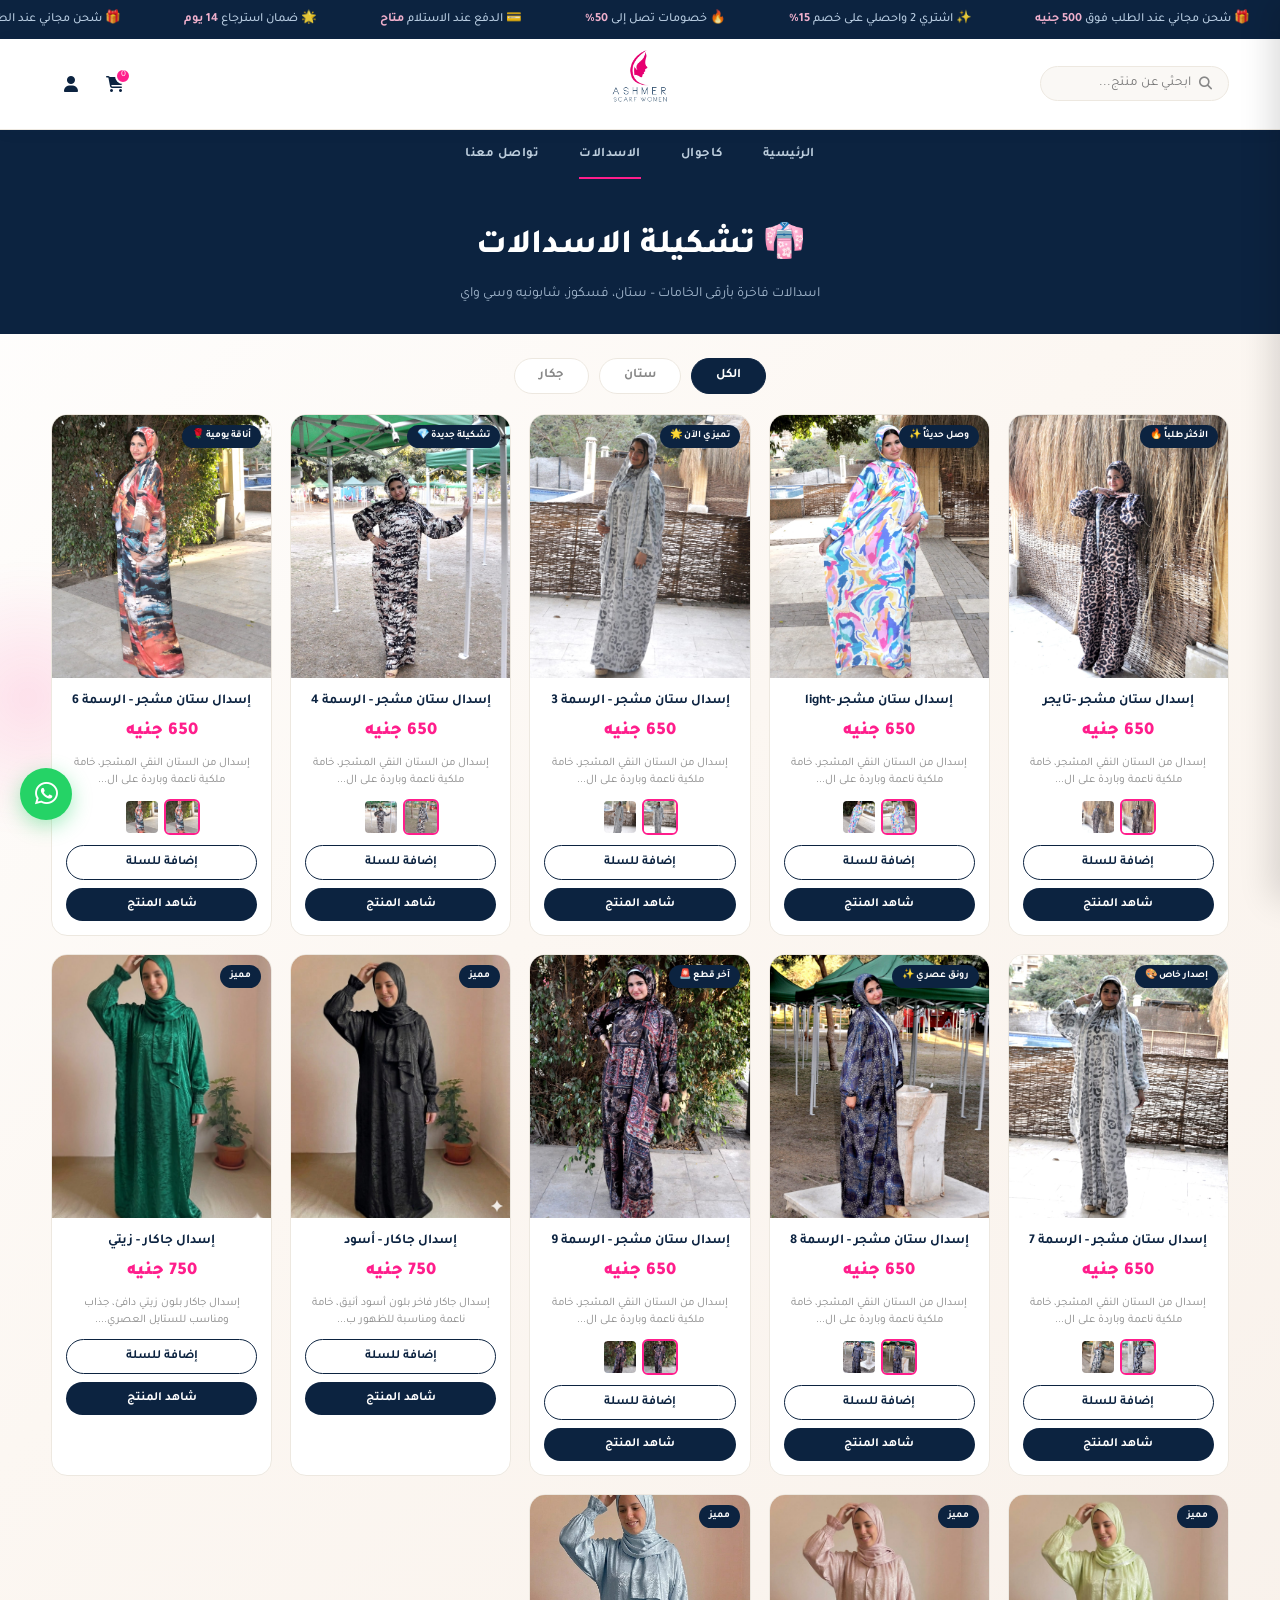
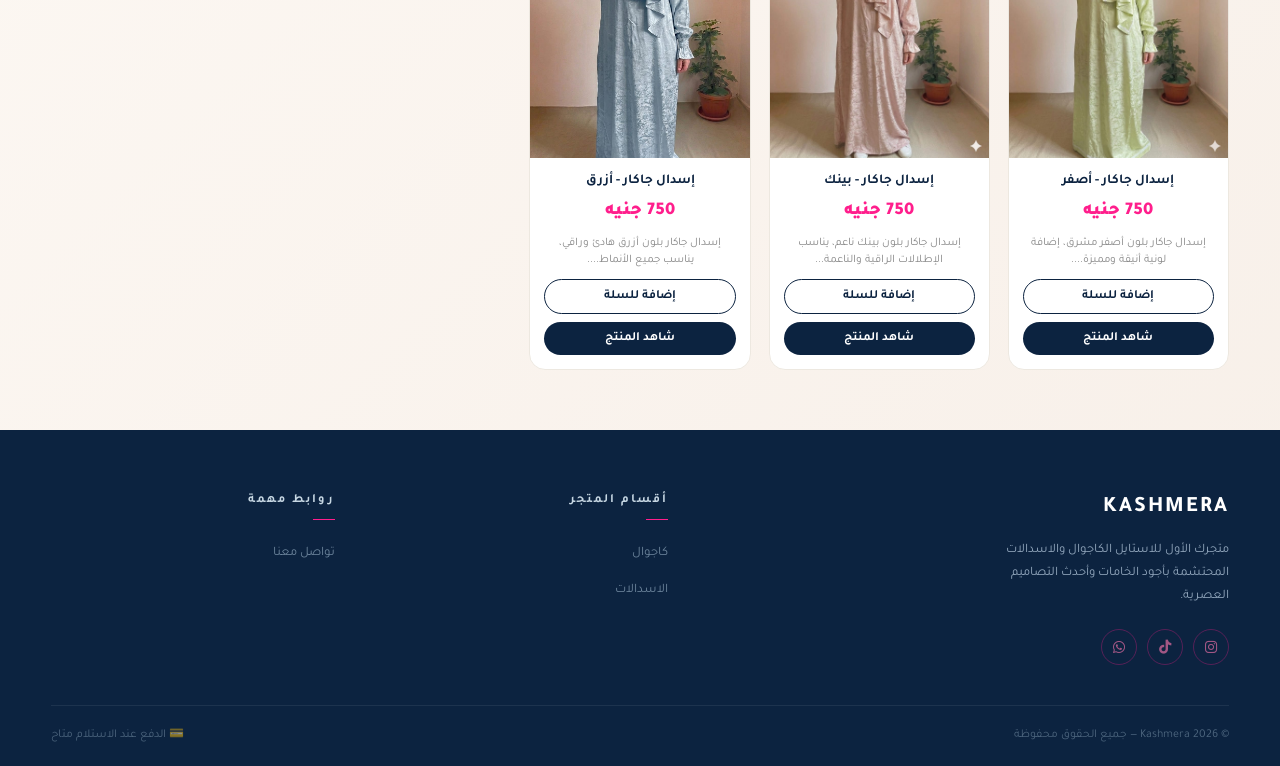
<file: Isdals.html>
<!DOCTYPE html>
<html lang="ar" dir="rtl">
<head>
  <meta charset="UTF-8">
  <meta name="viewport" content="width=device-width, initial-scale=1.0">
  <title>الاسدالات – Kashmera</title>
  <link rel="stylesheet" href="style.css">
  <link rel="stylesheet" href="https://cdnjs.cloudflare.com/ajax/libs/font-awesome/6.5.2/css/all.min.css">
  <link href="https://fonts.googleapis.com/css2?family=Tajawal:wght@300;400;500;700;800;900&display=swap" rel="stylesheet">
  <style>
    .page-hero{background:var(--navy);color:white;padding:40px 0 28px;text-align:center}
    .page-hero h1{font-size:clamp(22px,3vw,34px);font-weight:800;margin-bottom:8px}
    .page-hero p{font-size:14px;color:rgba(200,220,240,.8)}
    .categories-nav{display:flex;justify-content:center;gap:10px;padding:24px 0 8px;flex-wrap:wrap}
    .cat-btn{padding:9px 24px;border-radius:50px;border:1.5px solid var(--border);background:white;font-family:'Tajawal',sans-serif;font-size:13px;font-weight:700;color:var(--gray);cursor:pointer;transition:all var(--trans)}
    .cat-btn:hover,.cat-btn.active{background:var(--navy);color:white;border-color:var(--navy)}
    .page-grid{display:grid;grid-template-columns:repeat(auto-fill,minmax(220px,1fr));gap:18px;padding:12px 0 60px}
    .p-card{background:white;border:1px solid var(--border);border-radius:16px;overflow:hidden;transition:all .3s}
    .p-card:hover{border-color:var(--pink);transform:translateY(-5px);box-shadow:0 14px 35px rgba(255,30,140,.1)}
    .p-img{aspect-ratio:1/1.2;background:var(--warm);overflow:hidden;position:relative}
    .p-img img{width:100%;height:100%;object-fit:cover;transition:transform .5s}
    .p-card:hover .p-img img{transform:scale(1.07)}
    .p-badge{position:absolute;top:10px;right:10px;background:var(--navy);color:white;padding:3px 10px;border-radius:20px;font-size:10px;font-weight:700}
    .p-badge.sale{background:var(--pink)}
    .p-details{padding:14px;text-align:center}
    .p-details h4{font-size:13.5px;font-weight:700;color:var(--navy);margin-bottom:6px;line-height:1.4}
    .p-price{color:var(--pink);font-weight:900;font-size:18px;margin-bottom:8px}
    .p-sub{font-size:11.5px;color:var(--gray);margin-bottom:10px;line-height:1.5}
    .card-swatches{display:flex;justify-content:center;gap:5px;flex-wrap:wrap;margin-bottom:10px;align-items:center}
    .sw{width:16px;height:16px;border-radius:50%;border:1.5px solid rgba(0,0,0,.1);flex-shrink:0;cursor:pointer;transition:transform .15s}
    .sw:hover{transform:scale(1.4)}
    .sw.wh{border-color:#bbb}
    .btn-stack{display:flex;flex-direction:column;gap:8px}
    .btn-add-c{background:white;color:var(--navy);border:1.5px solid var(--navy);padding:9px;border-radius:40px;font-size:12.5px;font-weight:700;cursor:pointer;transition:all var(--trans);font-family:'Tajawal',sans-serif}
    .btn-add-c:hover{background:var(--navy);color:white}
    .btn-view-c{background:var(--navy);color:white;border:none;padding:9px;border-radius:40px;font-size:12.5px;font-weight:700;cursor:pointer;transition:all var(--trans);font-family:'Tajawal',sans-serif}
    .btn-view-c:hover{background:var(--pink)}
    .modal{display:none;position:fixed;inset:0;background:rgba(12,35,64,.65);z-index:2000;align-items:center;justify-content:center}
    .modal.open{display:flex}
    .modal-box{background:white;width:95%;max-width:520px;border-radius:22px;padding:26px;max-height:93vh;overflow-y:auto;position:relative;animation:mIn .25s ease}
    @keyframes mIn{from{opacity:0;transform:scale(.95)}to{opacity:1;transform:none}}
    .m-close{position:absolute;top:14px;left:14px;width:32px;height:32px;background:var(--warm);border:none;border-radius:50%;cursor:pointer;display:flex;align-items:center;justify-content:center;font-size:15px;color:var(--navy);transition:all var(--trans)}
    .m-close:hover{background:var(--pink);color:white}
    /* صور الأشكال في الكارت */
    .card-img-thumbs{display:flex;gap:4px;flex-wrap:wrap;justify-content:center;margin-bottom:10px}
    .card-img-thumbs img{width:36px;height:36px;object-fit:cover;border-radius:6px;cursor:pointer;border:2px solid transparent;transition:all .2s}
    .card-img-thumbs img:hover{border-color:var(--navy)}
    .card-img-thumbs img.th-active{border-color:var(--pink)}
    /* صور الأشكال في الموديل */
    .m-th-sel{border-color:var(--pink)!important;box-shadow:0 0 0 2px rgba(255,30,140,.3)!important}
    .m-shape-label{font-size:13px;font-weight:700;color:var(--navy);margin:12px 0 6px}
    .m-thumbs img{border:2px solid transparent;transition:all .2s}
    .m-thumbs img:hover{border-color:var(--navy)}
    .m-img{width:100%;border-radius:14px;height:260px;object-fit:cover;margin-bottom:10px}
    .m-thumbs{display:grid;grid-template-columns:repeat(5,1fr);gap:5px;margin-bottom:14px}
    .m-thumbs img{width:100%;aspect-ratio:1;object-fit:cover;border-radius:8px;cursor:pointer;border:2px solid transparent;transition:border-color .2s}
    .m-thumbs img:hover{border-color:var(--pink)}
    .m-title{font-size:17px;font-weight:800;color:var(--navy);margin-bottom:5px}
    .m-price{font-size:22px;font-weight:900;color:var(--pink);margin-bottom:8px}
    .m-desc{font-size:13px;color:#666;line-height:1.8;margin-bottom:14px;padding:12px;background:var(--cream);border-radius:10px}
    .m-lbl{font-size:13px;font-weight:700;color:var(--navy);margin-bottom:8px;display:block}
    .m-colors{display:flex;flex-wrap:wrap;gap:7px;margin-bottom:6px;padding:4px 2px}
    .m-color{width:30px;height:30px;border-radius:50%;border:2.5px solid transparent;cursor:pointer;transition:all .2s;box-shadow:0 2px 5px rgba(0,0,0,.12);flex-shrink:0}
    .m-color:hover{transform:scale(1.3)}
    .m-color.sel{border-color:var(--navy)!important;box-shadow:0 0 0 3px rgba(12,35,64,.2)}
    .m-color.wh-c{border-color:#ccc}
    .m-sel{font-size:12px;color:var(--navy);font-weight:700;margin-bottom:14px;min-height:16px}
    .m-qty-row{display:flex;align-items:center;gap:12px;margin-bottom:16px}
    .m-qty-row label{font-size:13px;font-weight:700;color:var(--navy)}
    .qty-ctrl{display:flex;align-items:center;gap:8px}
    .qbtn{width:30px;height:30px;border:1.5px solid var(--border);background:none;border-radius:50%;cursor:pointer;font-size:16px;display:flex;align-items:center;justify-content:center;transition:all var(--trans)}
    .qbtn:hover{border-color:var(--pink);color:var(--pink)}
    .qval{font-weight:800;font-size:16px;min-width:24px;text-align:center}
    .m-btn-buy{background:var(--pink);color:white;border:none;width:100%;padding:14px;border-radius:50px;font-size:14px;font-weight:700;cursor:pointer;transition:all var(--trans);font-family:'Tajawal',sans-serif;margin-bottom:9px}
    .m-btn-buy:hover{background:var(--pink2)}
    .m-btn-cart{background:white;color:var(--navy);border:1.5px solid var(--navy);width:100%;padding:13px;border-radius:50px;font-size:14px;font-weight:700;cursor:pointer;transition:all var(--trans);font-family:'Tajawal',sans-serif}
    .m-btn-cart:hover{background:var(--navy);color:white}
    .notif{position:fixed;bottom:90px;right:20px;background:var(--navy);color:white;padding:12px 20px;border-radius:12px;font-size:14px;font-weight:600;box-shadow:0 6px 20px rgba(0,0,0,.2);transform:translateY(10px);opacity:0;transition:all .3s;z-index:9999;border-right:4px solid var(--pink);pointer-events:none}
    .notif.show{transform:none;opacity:1}
    @media(max-width:600px){.page-grid{grid-template-columns:repeat(2,1fr);gap:10px}}
  </style>
</head>
<body>

<!-- TOP PROMO BAR -->
<div class="top-promo-banner">
  <div class="promo-text-container">
    <span class="promo-text">🎁 شحن مجاني عند الطلب فوق <b>500 جنيه</b></span>
    <span class="promo-text">✨ اشتري 2 واحصلي على خصم <b>15%</b></span>
    <span class="promo-text">🔥 خصومات تصل إلى <b>50%</b></span>
    <span class="promo-text">💳 الدفع عند الاستلام <b>متاح</b></span>
    <span class="promo-text">🌟 ضمان استرجاع <b>14 يوم</b></span>
    <span class="promo-text">🎁 شحن مجاني عند الطلب فوق <b>500 جنيه</b></span>
    <span class="promo-text">✨ اشتري 2 واحصلي على خصم <b>15%</b></span>
    <span class="promo-text">🔥 خصومات تصل إلى <b>50%</b></span>
    <span class="promo-text">💳 الدفع عند الاستلام <b>متاح</b></span>
    <span class="promo-text">🌟 ضمان استرجاع <b>14 يوم</b></span>
  </div>
</div>

<!-- HEADER -->
<header class="main-header">
  <div class="container header-container">
    <div class="header-actions header-actions-right">
      <button class="mobile-search-btn" onclick="openMobileSearch()" title="بحث"><i class="fas fa-search"></i></button>
      <div class="search-area">
        <i class="fas fa-search"></i>
        <input type="text" placeholder="ابحثي عن منتج...">
      </div>
    </div>
    <div class="logo">
      <a href="index.html">
        <img src="images/Gemini_Generated_Image_h6itgfh6itgfh6it.png" alt="Kashmera">
      </a>
    </div>
    <div class="header-actions header-actions-left">
      <a href="#" class="icon-link" onclick="openCart();return false" title="السلة">
        <i class="fas fa-shopping-cart"></i>
        <span class="cart-badge" id="cart-count">0</span>
      </a>
      <a href="account.html" title="حسابي"><i class="fas fa-user"></i></a>
    </div>
  </div>
</header>

<!-- MOBILE SEARCH OVERLAY -->
<div class="mobile-search-overlay" id="mobile-search-overlay">
  <div class="mobile-search-box">
    <div class="search-area">
      <i class="fas fa-search"></i>
      <input type="text" id="mobile-search-input" placeholder="ابحثي عن منتج...">
    </div>
    <button class="mobile-search-close" onclick="closeMobileSearch()"><i class="fas fa-times"></i></button>
  </div>
</div>

<!-- MOBILE CATEGORY CHIPS -->
<div class="mobile-cat-chips">
  <a href="index.html">الكل</a>
  <a href="cagual.html">كاجوال</a>
  <a href="isdals.html" class="active">الاسدالات</a>
  <a href="index.html#bestsellers">الأكثر مبيعاً</a>
</div>

<nav class="main-nav">
  <div class="container">
    <ul>
      <li><a href="index.html">الرئيسية</a></li>
      <li><a href="cagual.html">كاجوال</a></li>
      <li><a href="isdals.html" class="active">الاسدالات</a></li>
      <li><a href="#contact">تواصل معنا</a></li>
    </ul>
  </div>
</nav>

<main>

<!-- HERO -->
<div class="page-hero">
  <div class="container">
    <h1>👘 تشكيلة الاسدالات</h1>
    <p>اسدالات فاخرة بأرقى الخامات – ستان، فسكوز، شابونيه وسي واي</p>
  </div>
</div>

<div class="container">
  <div class="categories-nav">
    <button class="cat-btn active" onclick="doFilter('all',this)">الكل</button>
    <button class="cat-btn" onclick="doFilter('satin',this)">ستان</button>
    <button class="cat-btn" onclick="doFilter('jaguar',this)">جكار</button>
  </div>
  <div class="page-grid" id="isd-grid"></div>
</div>

<!-- MODAL -->
<div class="modal" id="prodModal">
  <div class="modal-box">
    <button class="m-close" onclick="closeModal()"><i class="fas fa-times"></i></button>
    <div id="modal-inner"></div>
  </div>
</div>

<!-- SIDE CART -->
<div class="cart-overlay" id="cart-overlay" onclick="closeCart()"></div>
<div class="side-cart" id="side-cart">
  <div class="cart-header">
    <h3><i class="fas fa-shopping-cart" style="margin-left:8px"></i>سلة التسوق</h3>
    <button class="cart-close" onclick="closeCart()"><i class="fas fa-times"></i></button>
  </div>
  <div class="cart-body" id="side-cart-items">
    <p style="text-align:center;padding:40px 20px;color:var(--gray)">السلة فارغة 🛒</p>
  </div>
  <div class="cart-footer">
    <div class="cart-total-row">
      <span class="cart-total-label">الإجمالي</span>
      <span class="cart-total-val" id="side-cart-total">0 جنيه</span>
    </div>
    <button class="btn-primary btn-large" onclick="window.location.href='checkout.html'">إتمام الشراء 💳</button>
  </div>
</div>

<!-- FOOTER -->
<footer class="main-footer">
  <div class="container footer-content">
    <div>
      <span class="footer-brand-name">KASHMERA</span>
      <p class="footer-brand-desc">متجرك الأول للاستايل الكاجوال والاسدالات المحتشمة بأجود الخامات وأحدث التصاميم العصرية.</p>
      <div class="footer-social">
        <a href="https://www.instagram.com/kashmera_scarf_women?utm_source=ig_web_button_share_sheet&igsh=ZDNlZDc0MzIxNw==" target="_blank" title="Instagram"><i class="fab fa-instagram"></i></a>
        <a href="https://www.tiktok.com/@kashmer.scarf.women?is_from_webapp=1&sender_device=pc" target="_blank" title="TikTok"><i class="fab fa-tiktok"></i></a>
        <a href="https://wa.me/201117500747" target="_blank" title="WhatsApp"><i class="fab fa-whatsapp"></i></a>
      </div>
    </div>
    <div class="footer-section">
      <h4>أقسام المتجر</h4>
      <ul>
        <li><a href="cagual.html">كاجوال</a></li>
        <li><a href="isdals.html">الاسدالات</a></li>
      </ul>
    </div>
    <div class="footer-section">
      <h4>روابط مهمة</h4>
      <ul>
        <li><a href="index.html#contact">تواصل معنا</a></li>
      </ul>
    </div>
  </div>
  <div class="container footer-bottom">
    <p>© 2026 Kashmera — جميع الحقوق محفوظة</p>
    <p>💳 الدفع عند الاستلام متاح</p>
  </div>
</footer>

<!-- MOBILE NAV -->
<nav class="mobile-nav-bar">
  <a href="index.html"><i class="fas fa-home"></i><span>الرئيسية</span></a>
  <a href="cagual.html"><i class="fas fa-store"></i><span>المنتجات</span></a>
  <a href="#" onclick="openCart();return false"><i class="fas fa-shopping-cart"></i><span>السلة</span></a>
  <a href="account.html"><i class="fas fa-user"></i><span>حسابي</span></a>
</nav>

<!-- WHATSAPP BUTTON -->
<a href="https://wa.me/201117500747" class="whatsapp-btn" target="_blank"><i class="fab fa-whatsapp"></i></a>
<div class="notif" id="notif"></div>

<script>
// ══════════════════════════════════════════
// الاسدالات — كل اسدال عنده صور للأشكال المتاحة
// ══════════════════════════════════════════
const ISDALS = [
  {
    id: 'ISD-SATAN-1',
    type: 'satin',
    name: 'إسدال ستان مشجر -تايجر',
    price: 650,
    badge: 'الأكثر طلباً 🔥',
    desc: 'إسدال من الستان النقي المشجر، خامة ملكية ناعمة وباردة على الجسم، يتميز بقصة واسعة ومريحة جداً بنقشة الرسمة الأولى المميزة.',
    imgs: [
      'images/WhatsApp Image 2026-07-15 at 10.48.35 PM.jpeg',
      'images/WhatsApp Image 2026-07-15 at 10.48.35 PM (1).jpeg'
    ],
    img: 'images/WhatsApp Image 2026-07-15 at 10.48.35 PM.jpeg'
  },
  {
    id: 'ISD-SATAN-2',
    type: 'satin',
    name: 'إسدال ستان مشجر -light',
    price: 650,
    badge: 'وصل حديثاً ✨',
    desc: 'إسدال من الستان النقي المشجر، خامة ملكية ناعمة وباردة على الجسم، يتميز بقصة واسعة ومريحة جداً بنقشة الرسمة الثانية المميزة.',
    imgs: [
      'images/WhatsApp Image 2026-07-15 at 10.48.37 PM (2).jpeg',
      'images/WhatsApp Image 2026-07-15 at 10.48.37 PM (3).jpeg'
    ],
    img: 'images/WhatsApp Image 2026-07-15 at 10.48.37 PM (2).jpeg'
  },
  {
    id: 'ISD-SATAN-3',
    type: 'satin',
    name: 'إسدال ستان مشجر - الرسمة 3',
    price: 650,
    badge: 'تميزي الآن 🌟',
    desc: 'إسدال من الستان النقي المشجر، خامة ملكية ناعمة وباردة على الجسم، يتميز بقصة واسعة ومريحة جداً بنقشة الرسمة الثالثة المميزة.',
    imgs: [
      'images/WhatsApp Image 2026-07-15 at 10.48.38 PM.jpeg',
      'images/WhatsApp Image 2026-07-15 at 10.48.36 PM (3).jpeg'
    ],
    img: 'images/WhatsApp Image 2026-07-15 at 10.48.36 PM (3).jpeg'
  },
  {
    id: 'ISD-SATAN-4',
    type: 'satin',
    name: 'إسدال ستان مشجر - الرسمة 4',
    price: 650,
    badge: 'تشكيلة جديدة 💎',
    desc: 'إسدال من الستان النقي المشجر، خامة ملكية ناعمة وباردة على الجسم، يتميز بقصة واسعة ومريحة جداً بنقشة الرسمة الرابعة المميزة.',
    imgs: [
      'images/WhatsApp Image 2026-07-15 at 10.48.36 PM (1).jpeg',
      'images/WhatsApp Image 2026-07-15 at 10.48.36 PM (2).jpeg'
    ],
    img: 'images/WhatsApp Image 2026-07-15 at 10.48.36 PM (2).jpeg'
  },
  {
    id: 'ISD-SATAN-6',
    type: 'satin',
    name: 'إسدال ستان مشجر - الرسمة 6',
    price: 650,
    badge: 'أناقة يومية 🌹',
    desc: 'إسدال من الستان النقي المشجر، خامة ملكية ناعمة وباردة على الجسم، يتميز بقصة واسعة ومريحة جداً بنقشة الرسمة السادسة المميزة.',
    imgs: [
      'images/WhatsApp Image 2026-07-15 at 10.48.37 PM (4).jpeg',
      'images/WhatsApp Image 2026-07-15 at 10.48.37 PM (5).jpeg'
    ],
    img: 'images/WhatsApp Image 2026-07-15 at 10.48.37 PM (4).jpeg'
  },
  {
    id: 'ISD-SATAN-7',
    type: 'satin',
    name: 'إسدال ستان مشجر - الرسمة 7',
    price: 650,
    badge: 'إصدار خاص 🎨',
    desc: 'إسدال من الستان النقي المشجر، خامة ملكية ناعمة وباردة على الجسم، يتميز بقصة واسعة ومريحة جداً بنقشة الرسمة السابعة المميزة.',
    imgs: [
      'images/WhatsApp Image 2026-07-15 at 10.48.35 PM (2).jpeg',
      'images/WhatsApp Image 2026-07-15 at 10.48.36 PM.jpeg'
    ],
    img: 'images/WhatsApp Image 2026-07-15 at 10.48.38 PM.jpeg'
  },
  {
    id: 'ISD-SATAN-8',
    type: 'satin',
    name: 'إسدال ستان مشجر - الرسمة 8',
    price: 650,
    badge: 'رونق عصري ✨',
    desc: 'إسدال من الستان النقي المشجر، خامة ملكية ناعمة وباردة على الجسم، يتميز بقصة واسعة ومريحة جداً بنقشة الرسمة الثامنة المميزة.',
    imgs: [
      'images/WhatsApp Image 2026-07-15 at 10.48.36 PM (5).jpeg',
      'images/WhatsApp Image 2026-07-15 at 10.48.36 PM (4).jpeg'
    ],
    img: 'images/WhatsApp Image 2026-07-15 at 10.48.36 PM (5).jpeg'
  },
  {
    id: 'ISD-SATAN-9',
    type: 'satin',
    name: 'إسدال ستان مشجر - الرسمة 9',
    price: 650,
    badge: 'آخر قطع 🚨',
    desc: 'إسدال من الستان النقي المشجر، خامة ملكية ناعمة وباردة على الجسم، يتميز بقصة واسعة ومريحة جداً بنقشة الرسمة التاسعة المميزة.',
    imgs: [
      'images/WhatsApp Image 2026-07-15 at 10.48.36 PM (6).jpeg',
      'images/WhatsApp Image 2026-07-15 at 10.48.38 PM (1).jpeg'
    ],
    img: 'images/WhatsApp Image 2026-07-15 at 10.48.36 PM (6).jpeg'
  },
  {
    id: 'JAGUAR-BLACK',
    type: 'jaguar',
    category: 'الاسدالات',
    name: 'إسدال جاكار - أسود',
    price: 750,
    badge: 'مميز',
    rating: 4.9,
    desc: 'إسدال جاكار فاخر بلون أسود أنيق، خامة ناعمة ومناسبة للظهور بكل أناقة.',
    image: 'images/WhatsApp Image 2026-08-04 at 7.12.37 PM.jpeg',
    imgs: ['images/WhatsApp Image 2026-08-04 at 7.12.37 PM.jpeg'],
    img: 'images/WhatsApp Image 2026-08-04 at 7.12.37 PM.jpeg'
  },
  {
    id: 'JAGUAR-OLIVE',
    type: 'jaguar',
    category: 'الاسدالات',
    name: 'إسدال جاكار - زيتي',
    price: 750,
    badge: 'مميز',
    rating: 4.9,
    desc: 'إسدال جاكار بلون زيتي دافئ، جذاب ومناسب للستايل العصري.',
    image: 'images/WhatsApp Image 2026-08-04 at 7.12.37 PM (1).jpeg',
    img: 'images/WhatsApp Image 2026-08-04 at 7.12.37 PM (1).jpeg'
  },
  {
    id: 'JAGUAR-YELLOW',
    type: 'jaguar',
    category: 'الاسدالات',
    name: 'إسدال جاكار - أصفر',
    price: 750,
    badge: 'مميز',
    rating: 4.9,
    desc: 'إسدال جاكار بلون أصفر مشرق، إضافة لونية أنيقة ومميزة.',
    image: 'images/WhatsApp Image 2026-08-04 at 7.12.37 PM (2).jpeg',
    imgs: ['images/WhatsApp Image 2026-08-04 at 7.12.37 PM (2).jpeg'],
    img: 'images/WhatsApp Image 2026-08-04 at 7.12.37 PM (2).jpeg'
  },
  {
    id: 'JAGUAR-PINK',
    type: 'jaguar',
    category: 'الاسدالات',
    name: 'إسدال جاكار - بينك',
    price: 750,
    badge: 'مميز',
    rating: 4.9,
    desc: 'إسدال جاكار بلون بينك ناعم، يناسب الإطلالات الراقية والناعمة.',
    image: 'images/WhatsApp Image 2026-08-04 at 7.12.37 PM (3).jpeg',
    imgs: ['images/WhatsApp Image 2026-08-04 at 7.12.37 PM (3).jpeg'],
    img: 'images/WhatsApp Image 2026-08-04 at 7.12.37 PM (3).jpeg'
  },
  {
    id: 'JAGUAR-BLUE',
    type: 'jaguar',
    category: 'الاسدالات',
    name: 'إسدال جاكار - أزرق',
    price: 750,
    badge: 'مميز',
    rating: 4.9,
    desc: 'إسدال جاكار بلون أزرق هادئ وراقي، يناسب جميع الأنماط.',
    image: 'images/WhatsApp Image 2026-08-04 at 7.12.38 PM.jpeg',
    imgs: ['images/WhatsApp Image 2026-08-04 at 7.12.38 PM.jpeg'],
    img: 'images/WhatsApp Image 2026-08-04 at 7.12.38 PM.jpeg'
  },

];

let allIsdals = [...ISDALS];

// ── CART ──
let cart=JSON.parse(localStorage.getItem('kash_cart')||'[]');
let mSelectedImg=null;
function _norm(i){
  return {
    ...i,
    uid: i.uid || i.id || ('item-'+Date.now()),
    qty: Number(i.qty ?? i.quantity ?? 1),
    price: Number(i.price) || 0,
    img: i.img || i.image || 'images/placeholder.jpg',
    color: i.color || i.option || null,
    colorHex: i.colorHex || null,
  };
}

let mQty=1,mColor=null,mColorHex=null;

function saveCart(){
  localStorage.setItem('kash_cart',JSON.stringify(cart));
  document.getElementById('cart-count').textContent=cart.reduce((s,i)=>s+(i.qty||i.quantity||1),0);
  renderSideCart();
}
function openMobileSearch(){const o=document.getElementById('mobile-search-overlay');if(!o)return;o.classList.add('open');setTimeout(()=>document.getElementById('mobile-search-input')?.focus(),100);}
function closeMobileSearch(){document.getElementById('mobile-search-overlay')?.classList.remove('open');}
document.addEventListener('click',(e)=>{if(e.target.id==='mobile-search-overlay')closeMobileSearch();});
function openCart(){document.getElementById('side-cart').classList.add('open');document.getElementById('cart-overlay').classList.add('show');document.body.style.overflow='hidden';renderSideCart();}
function closeCart(){document.getElementById('side-cart').classList.remove('open');document.getElementById('cart-overlay').classList.remove('show');document.body.style.overflow='';}
function renderSideCart(){
  const body=document.getElementById('side-cart-items');
  const tot=document.getElementById('side-cart-total');
  if(!cart.length){body.innerHTML='<p style="text-align:center;padding:40px 20px;color:var(--gray)">السلة فارغة 🛒</p>';tot.textContent='0 جنيه';return;}
  const _items=cart.map(_norm);
  body.innerHTML=_items.map(item=>`
    <div class="side-cart-item">
      <img src="${item.img}" alt="${item.name}">
      <div class="item-info">
        <h4>${item.name}</h4>
        ${item.color?`<div class="item-option" style="display:flex;align-items:center;gap:5px"><span style="width:12px;height:12px;border-radius:50%;background:${item.colorHex||'#ccc'};display:inline-block;border:1px solid rgba(0,0,0,.1)"></span>${item.color}</div>`:''}
        <div class="item-price">${item.price} جنيه</div>
        <div class="qty-row">
          <button class="qty-btn" onclick="chQty('${item.uid}',-1)">−</button>
          <span class="qty-val">${item.qty}</span>
          <button class="qty-btn" onclick="chQty('${item.uid}',1)">+</button>
          <button class="rm-btn" onclick="rmItem('${item.uid}')"><i class="fas fa-trash-alt"></i></button>
        </div>
      </div>
    </div>`).join('');
  tot.textContent=_items.reduce((s,i)=>s+i.price*i.qty,0)+' جنيه';
}
function chQty(uid,d){const i=cart.find(x=>(x.uid||x.id)===uid);if(i){i.qty=Math.max(1,(i.qty||1)+d);saveCart();}}
function rmItem(uid){cart=cart.filter(x=>(x.uid||x.id)!==uid);saveCart();}
function doAdd(prod,colorName,colorHex,qty){
  cart.push({uid:prod.id+'_'+Date.now(),id:prod.id,name:prod.name,price:Number(prod.price)||0,qty:qty||1,color:colorName,colorHex,img:mSelectedImg||prod.img});
  saveCart();showNotif('✅ تمت الإضافة للسلة!');return true;
}
function showNotif(msg){const el=document.getElementById('notif');el.textContent=msg;el.classList.add('show');setTimeout(()=>el.classList.remove('show'),2800);}

// ── RENDER ──
function renderCard(item){
  const mainImg = item.img || item.image || (item.imgs && item.imgs[0]) || 'images/placeholder.jpg';
  const availImgs = (item.imgs || (item.image ? [item.image] : [])).filter((_,i)=>i<6);
  const imgThumbsHTML = availImgs.length > 1 ? `
    <div class="card-img-thumbs">
      ${availImgs.map((src,i)=>`<img src="${src}" onerror="this.style.display='none'" onclick="event.stopPropagation();document.getElementById('card-main-${item.id}').src=this.src;document.querySelectorAll('#thumb-row-${item.id} .th-active').forEach(e=>e.classList.remove('th-active'));this.classList.add('th-active')" class="${i===0?'th-active':''}">`).join('')}
    </div>` : '';
  return `
    <div class="p-card">
      <div class="p-img">
        <img id="card-main-${item.id}" src="${mainImg}" alt="${item.name}" loading="lazy">
        <span class="p-badge">${item.badge}</span>
      </div>
      <div class="p-details">
        <h4>${item.name}</h4>
        <div class="p-price">${item.price} جنيه</div>
        <p class="p-sub">${item.desc.substring(0,60)}...</p>
        <div id="thumb-row-${item.id}">${imgThumbsHTML}</div>
        <div class="btn-stack">
          <button class="btn-add-c" onclick="quickAdd('${item.id}')">إضافة للسلة</button>
          <button class="btn-view-c" onclick="openModal('${item.id}')">شاهد المنتج</button>
        </div>
      </div>
    </div>`;
}

function quickAdd(id){
  const p=ISDALS.find(x=>x.id===id);if(!p)return;
  openModal(id);
}

function doFilter(type,btn){
  document.querySelectorAll('.cat-btn').forEach(b=>b.classList.remove('active'));
  btn.classList.add('active');
  const filtered=type==='all'?ISDALS:ISDALS.filter(i=>i.type===type);
  document.getElementById('isd-grid').innerHTML=filtered.map(renderCard).join('');
}

// ── MODAL ──
function openModal(id){
  const p=ISDALS.find(x=>x.id===id);if(!p)return;
  mQty=1;mColor=null;mColorHex=null;
  const availImgs = (p.imgs || [p.img || p.image]).filter(Boolean);
  const selectedImg = availImgs[0] || p.img || p.image || 'images/placeholder.jpg';
  mSelectedImg = selectedImg;

  document.getElementById('modal-inner').innerHTML=`
    <img class="m-img" id="mmi" src="${selectedImg}" alt="${p.name}">
    <div class="m-thumbs">
      ${availImgs.map((src,i)=>`<img src="${src}" onerror="this.style.display='none'"
        onclick="document.getElementById('mmi').src=this.src;mSelectedImg=this.src;document.querySelectorAll('.m-thumbs img').forEach(x=>x.classList.remove('m-th-sel'));this.classList.add('m-th-sel')"
        class="${i===0?'m-th-sel':''}">`).join('')}
    </div>
    <div class="m-title">${p.name}</div>
    <div class="m-price">${p.price} جنيه</div>
    <div class="m-desc">${p.desc}</div>
    <div class="m-shape-label">اختاري الرسمة / الشكل: <span id="mst" style="color:var(--pink);font-weight:700">${availImgs.length > 0 ? 'رسمة 1' : '—'}</span></div>
    <div class="m-qty-row">
      <label>الكمية:</label>
      <div class="qty-ctrl">
        <button class="qbtn" onclick="chMQ(-1)">−</button>
        <span class="qval" id="mqv">1</span>
        <button class="qbtn" onclick="chMQ(1)">+</button>
      </div>
    </div>
    <button class="m-btn-buy" onclick="buyNow('${p.id}')">شراء الآن 🛍️</button>
    <button class="m-btn-cart" onclick="addFromModal('${p.id}')">أضف للسلة 🛒</button>`;

  document.querySelectorAll('.m-thumbs img').forEach((img,i)=>{
    img.addEventListener('click',()=>{
      const el=document.getElementById('mst');
      if(el) el.textContent='رسمة '+(i+1);
      mColor='رسمة '+(i+1);
    });
  });
  mColor = availImgs.length > 0 ? 'رسمة 1' : null;
  document.getElementById('prodModal').classList.add('open');
  document.body.style.overflow='hidden';
}
function chMQ(d){mQty=Math.max(1,mQty+d);document.getElementById('mqv').textContent=mQty;}
function closeModal(){document.getElementById('prodModal').classList.remove('open');document.body.style.overflow='';}
function addFromModal(id){const p=ISDALS.find(x=>x.id===id);if(!p)return;if(doAdd(p,mColor,mColorHex,mQty)){closeModal();openCart();}}
function buyNow(id){const p=ISDALS.find(x=>x.id===id);if(!p)return;if(doAdd(p,mColor,mColorHex,mQty)){closeModal();setTimeout(()=>{window.location.href='checkout.html';},50);}}
document.getElementById('prodModal').addEventListener('click',function(e){if(e.target===this)closeModal();});

// ── INIT ──
document.getElementById('isd-grid').innerHTML=ISDALS.map(renderCard).join('');
document.getElementById('cart-count').textContent=cart.reduce((s,i)=>s+(i.qty||i.quantity||1),0);
</script>
</body>
</html>
</file>
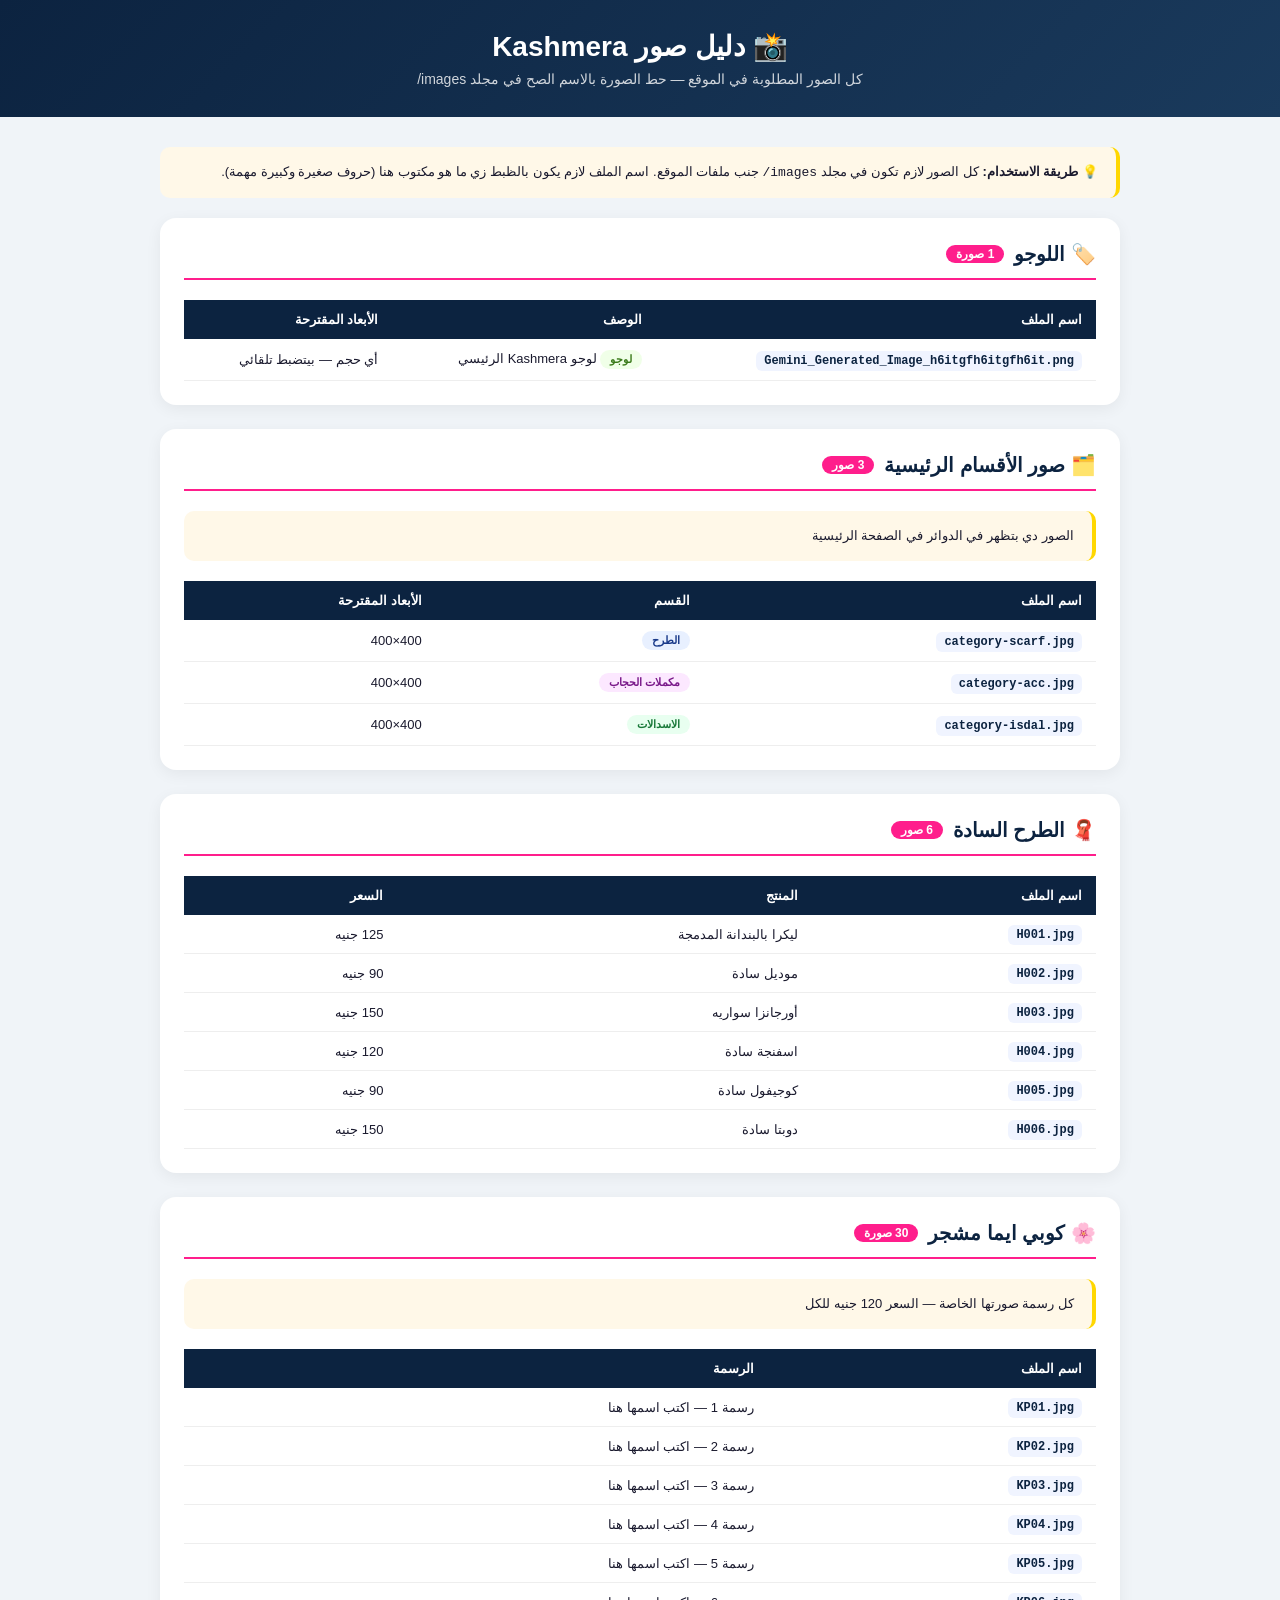
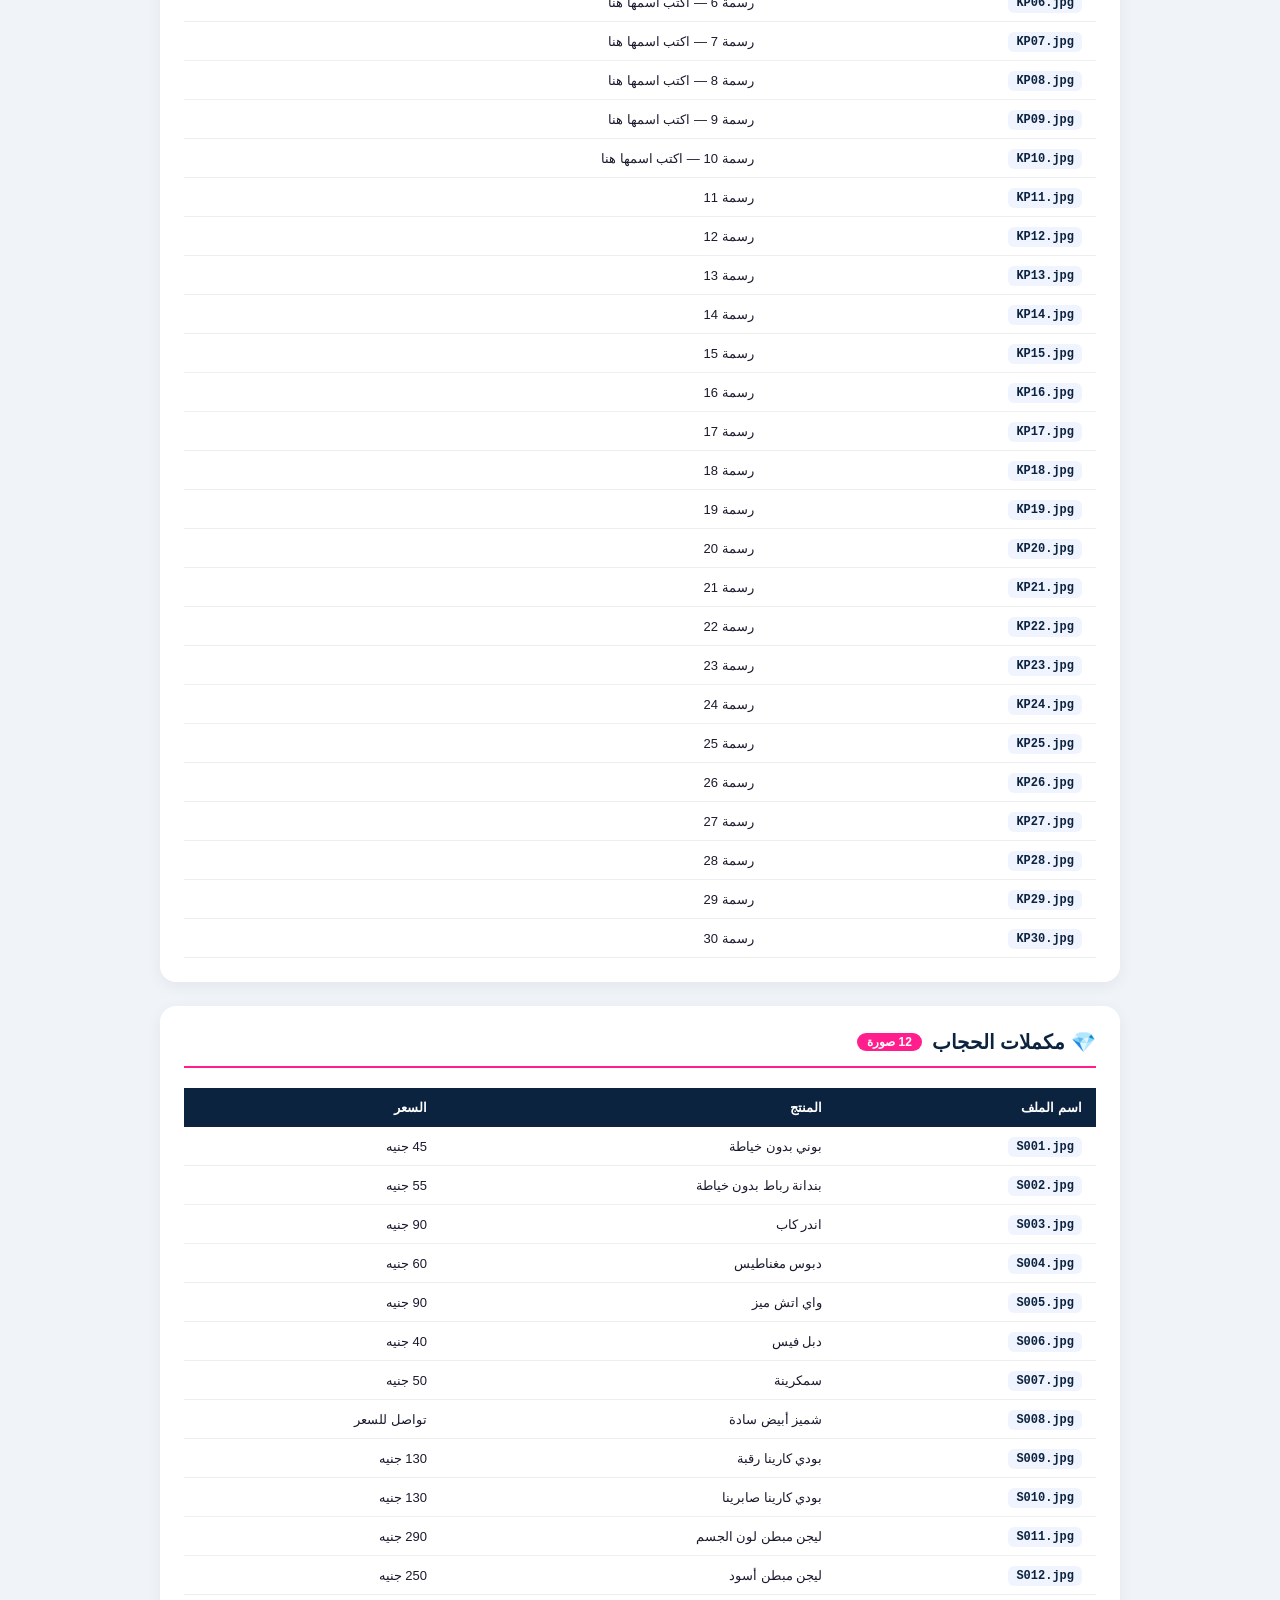
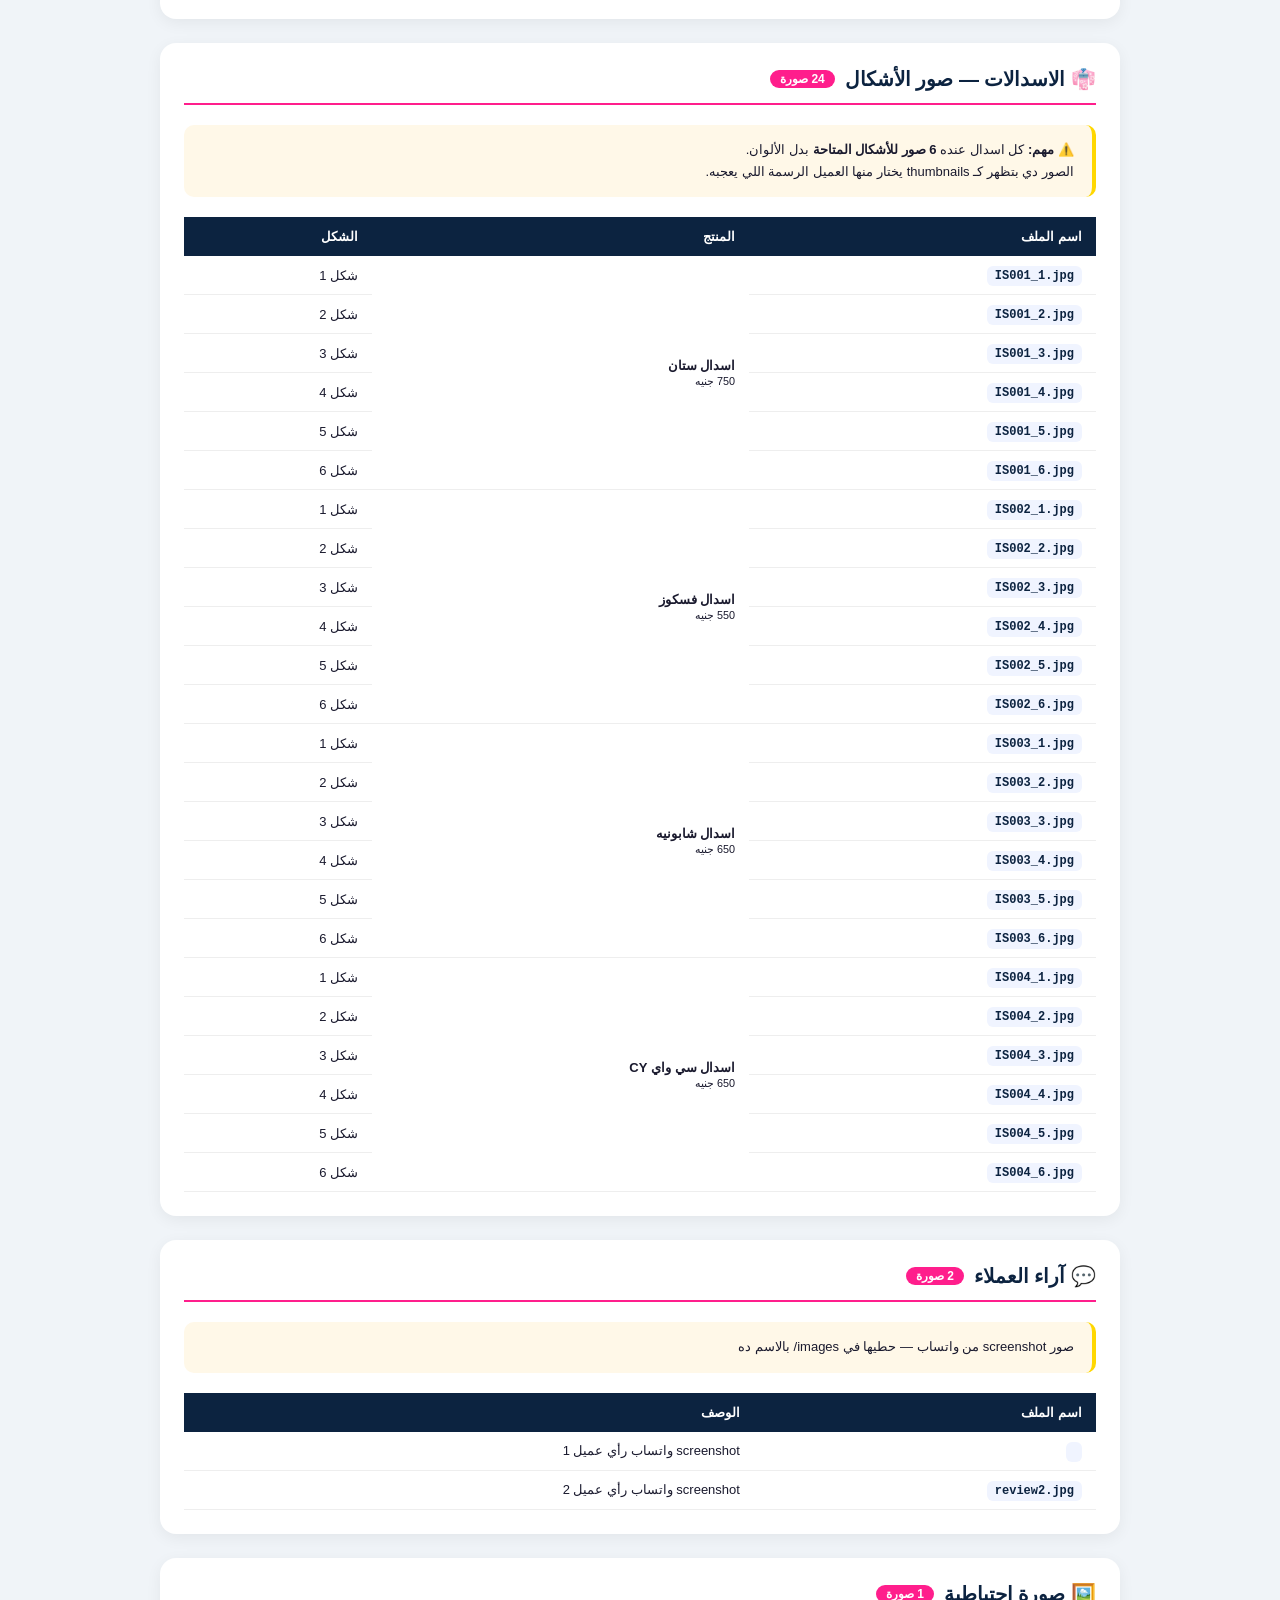
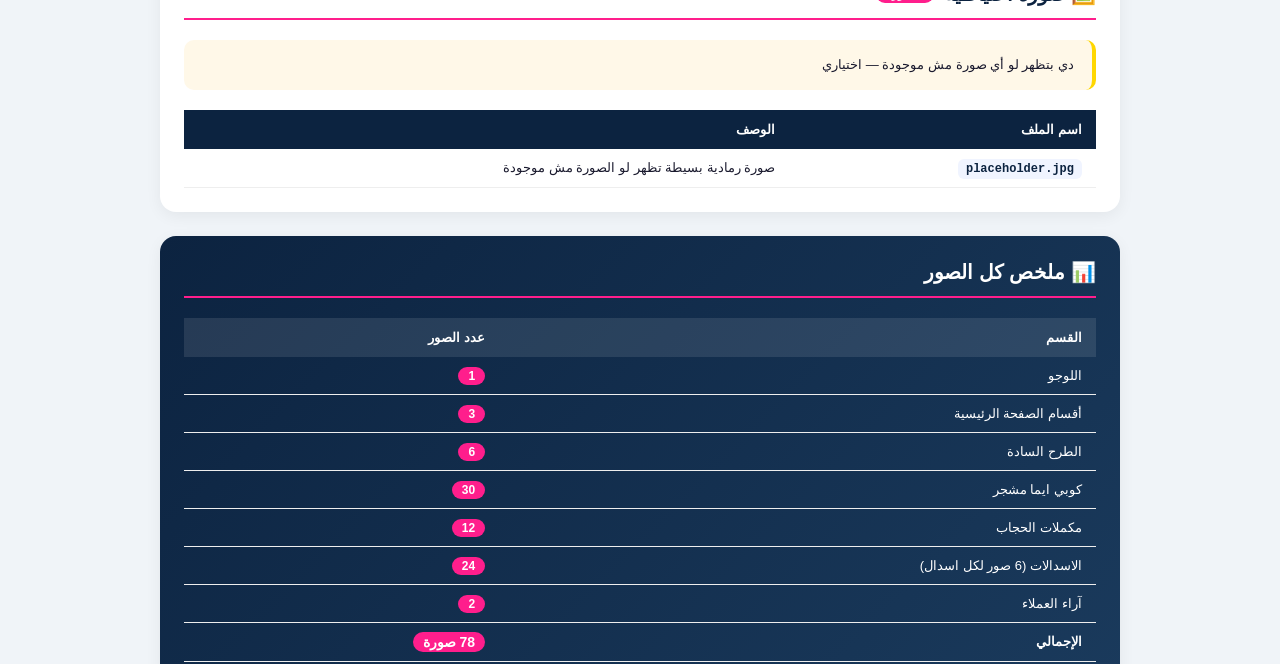
<file: photo.html>
<!DOCTYPE html>
<html lang="ar" dir="rtl">
<head>
<meta charset="UTF-8">
<meta name="viewport" content="width=device-width, initial-scale=1.0">
<title>دليل صور Kashmera</title>
<style>
  * { box-sizing: border-box; margin: 0; padding: 0 }
  body { font-family: 'Segoe UI', Tahoma, sans-serif; background: #f0f4f8; color: #1a1a2e; direction: rtl }
  .header { background: linear-gradient(135deg, #0C2340, #1a3a5c); color: white; padding: 30px; text-align: center }
  .header h1 { font-size: 28px; margin-bottom: 8px }
  .header p { opacity: .8; font-size: 14px }
  .container { max-width: 1000px; margin: 0 auto; padding: 30px 20px }
  .section { background: white; border-radius: 16px; padding: 24px; margin-bottom: 24px; box-shadow: 0 4px 16px rgba(0,0,0,.06) }
  .section-title { font-size: 20px; font-weight: 800; color: #0C2340; margin-bottom: 20px; padding-bottom: 12px; border-bottom: 2px solid #FF1E8C; display: flex; align-items: center; gap: 10px }
  table { width: 100%; border-collapse: collapse }
  th { background: #0C2340; color: white; padding: 12px 14px; text-align: right; font-size: 13px }
  td { padding: 11px 14px; border-bottom: 1px solid #eee; font-size: 13px; vertical-align: middle }
  tr:hover td { background: #f8f9ff }
  .filename { font-family: monospace; background: #f0f4ff; color: #0C2340; padding: 3px 8px; border-radius: 6px; font-weight: 700; font-size: 12px }
  .tag { display: inline-block; padding: 3px 10px; border-radius: 20px; font-size: 11px; font-weight: 700 }
  .tag-scarf { background: #e8f0ff; color: #1a3a8a }
  .tag-acc   { background: #fce8ff; color: #7a1a8a }
  .tag-isd   { background: #e8fff0; color: #1a7a3a }
  .tag-cat   { background: #fff3e8; color: #7a3a1a }
  .tag-rev   { background: #ffe8f0; color: #8a1a3a }
  .tag-logo  { background: #f0ffe8; color: #3a7a1a }
  .note { background: #fff8e8; border-right: 4px solid #FFD700; padding: 14px 18px; border-radius: 10px; margin-bottom: 20px; font-size: 13px; line-height: 1.7 }
  .img-preview { width: 50px; height: 50px; object-fit: cover; border-radius: 8px; border: 1px solid #eee; background: #f5f5f5 }
  .count-badge { background: #FF1E8C; color: white; border-radius: 20px; padding: 2px 10px; font-size: 12px; font-weight: 700 }
</style>
</head>
<body>

<div class="header">
  <h1>📸 دليل صور Kashmera</h1>
  <p>كل الصور المطلوبة في الموقع — حط الصورة بالاسم الصح في مجلد images/</p>
</div>

<div class="container">

  <div class="note">
    💡 <strong>طريقة الاستخدام:</strong> كل الصور لازم تكون في مجلد <code>images/</code> جنب ملفات الموقع. اسم الملف لازم يكون بالظبط زي ما هو مكتوب هنا (حروف صغيرة وكبيرة مهمة).
  </div>

  <!-- ════════ LOGO ════════ -->
  <div class="section">
    <div class="section-title">🏷️ اللوجو <span class="count-badge">1 صورة</span></div>
    <table>
      <tr><th>اسم الملف</th><th>الوصف</th><th>الأبعاد المقترحة</th></tr>
      <tr>
        <td><span class="filename">Gemini_Generated_Image_h6itgfh6itgfh6it.png</span></td>
        <td><span class="tag tag-logo">لوجو</span> لوجو Kashmera الرئيسي</td>
        <td>أي حجم — بيتضبط تلقائي</td>
      </tr>
    </table>
  </div>

  <!-- ════════ CATEGORIES ════════ -->
  <div class="section">
    <div class="section-title">🗂️ صور الأقسام الرئيسية <span class="count-badge">3 صور</span></div>
    <div class="note">الصور دي بتظهر في الدوائر في الصفحة الرئيسية</div>
    <table>
      <tr><th>اسم الملف</th><th>القسم</th><th>الأبعاد المقترحة</th></tr>
      <tr><td><span class="filename">category-scarf.jpg</span></td><td><span class="tag tag-scarf">الطرح</span></td><td>400×400</td></tr>
      <tr><td><span class="filename">category-acc.jpg</span></td><td><span class="tag tag-acc">مكملات الحجاب</span></td><td>400×400</td></tr>
      <tr><td><span class="filename">category-isdal.jpg</span></td><td><span class="tag tag-isd">الاسدالات</span></td><td>400×400</td></tr>
    </table>
  </div>

  <!-- ════════ HIJABS PLAIN ════════ -->
  <div class="section">
    <div class="section-title">🧣 الطرح السادة <span class="count-badge">6 صور</span></div>
    <table>
      <tr><th>اسم الملف</th><th>المنتج</th><th>السعر</th></tr>
      <tr><td><span class="filename">H001.jpg</span></td><td>ليكرا بالبندانة المدمجة</td><td>125 جنيه</td></tr>
      <tr><td><span class="filename">H002.jpg</span></td><td>موديل سادة</td><td>90 جنيه</td></tr>
      <tr><td><span class="filename">H003.jpg</span></td><td>أورجانزا سواريه</td><td>150 جنيه</td></tr>
      <tr><td><span class="filename">H004.jpg</span></td><td>اسفنجة سادة</td><td>120 جنيه</td></tr>
      <tr><td><span class="filename">H005.jpg</span></td><td>كوجيفول سادة</td><td>90 جنيه</td></tr>
      <tr><td><span class="filename">H006.jpg</span></td><td>دوبتا سادة</td><td>150 جنيه</td></tr>
    </table>
  </div>

  <!-- ════════ KOBI EMMA ════════ -->
  <div class="section">
    <div class="section-title">🌸 كوبي ايما مشجر <span class="count-badge">30 صورة</span></div>
    <div class="note">كل رسمة صورتها الخاصة — السعر 120 جنيه للكل</div>
    <table>
      <tr><th>اسم الملف</th><th>الرسمة</th></tr>
      <tr><td><span class="filename">KP01.jpg</span></td><td>رسمة 1 — اكتب اسمها هنا</td></tr>
      <tr><td><span class="filename">KP02.jpg</span></td><td>رسمة 2 — اكتب اسمها هنا</td></tr>
      <tr><td><span class="filename">KP03.jpg</span></td><td>رسمة 3 — اكتب اسمها هنا</td></tr>
      <tr><td><span class="filename">KP04.jpg</span></td><td>رسمة 4 — اكتب اسمها هنا</td></tr>
      <tr><td><span class="filename">KP05.jpg</span></td><td>رسمة 5 — اكتب اسمها هنا</td></tr>
      <tr><td><span class="filename">KP06.jpg</span></td><td>رسمة 6 — اكتب اسمها هنا</td></tr>
      <tr><td><span class="filename">KP07.jpg</span></td><td>رسمة 7 — اكتب اسمها هنا</td></tr>
      <tr><td><span class="filename">KP08.jpg</span></td><td>رسمة 8 — اكتب اسمها هنا</td></tr>
      <tr><td><span class="filename">KP09.jpg</span></td><td>رسمة 9 — اكتب اسمها هنا</td></tr>
      <tr><td><span class="filename">KP10.jpg</span></td><td>رسمة 10 — اكتب اسمها هنا</td></tr>
      <tr><td><span class="filename">KP11.jpg</span></td><td>رسمة 11</td></tr>
      <tr><td><span class="filename">KP12.jpg</span></td><td>رسمة 12</td></tr>
      <tr><td><span class="filename">KP13.jpg</span></td><td>رسمة 13</td></tr>
      <tr><td><span class="filename">KP14.jpg</span></td><td>رسمة 14</td></tr>
      <tr><td><span class="filename">KP15.jpg</span></td><td>رسمة 15</td></tr>
      <tr><td><span class="filename">KP16.jpg</span></td><td>رسمة 16</td></tr>
      <tr><td><span class="filename">KP17.jpg</span></td><td>رسمة 17</td></tr>
      <tr><td><span class="filename">KP18.jpg</span></td><td>رسمة 18</td></tr>
      <tr><td><span class="filename">KP19.jpg</span></td><td>رسمة 19</td></tr>
      <tr><td><span class="filename">KP20.jpg</span></td><td>رسمة 20</td></tr>
      <tr><td><span class="filename">KP21.jpg</span></td><td>رسمة 21</td></tr>
      <tr><td><span class="filename">KP22.jpg</span></td><td>رسمة 22</td></tr>
      <tr><td><span class="filename">KP23.jpg</span></td><td>رسمة 23</td></tr>
      <tr><td><span class="filename">KP24.jpg</span></td><td>رسمة 24</td></tr>
      <tr><td><span class="filename">KP25.jpg</span></td><td>رسمة 25</td></tr>
      <tr><td><span class="filename">KP26.jpg</span></td><td>رسمة 26</td></tr>
      <tr><td><span class="filename">KP27.jpg</span></td><td>رسمة 27</td></tr>
      <tr><td><span class="filename">KP28.jpg</span></td><td>رسمة 28</td></tr>
      <tr><td><span class="filename">KP29.jpg</span></td><td>رسمة 29</td></tr>
      <tr><td><span class="filename">KP30.jpg</span></td><td>رسمة 30</td></tr>
    </table>
  </div>

  <!-- ════════ ACCESSORIES ════════ -->
  <div class="section">
    <div class="section-title">💎 مكملات الحجاب <span class="count-badge">12 صورة</span></div>
    <table>
      <tr><th>اسم الملف</th><th>المنتج</th><th>السعر</th></tr>
      <tr><td><span class="filename">S001.jpg</span></td><td>بوني بدون خياطة</td><td>45 جنيه</td></tr>
      <tr><td><span class="filename">S002.jpg</span></td><td>بندانة رباط بدون خياطة</td><td>55 جنيه</td></tr>
      <tr><td><span class="filename">S003.jpg</span></td><td>اندر كاب</td><td>90 جنيه</td></tr>
      <tr><td><span class="filename">S004.jpg</span></td><td>دبوس مغناطيس</td><td>60 جنيه</td></tr>
      <tr><td><span class="filename">S005.jpg</span></td><td>واي اتش ميز</td><td>90 جنيه</td></tr>
      <tr><td><span class="filename">S006.jpg</span></td><td>دبل فيس</td><td>40 جنيه</td></tr>
      <tr><td><span class="filename">S007.jpg</span></td><td>سمكرينة</td><td>50 جنيه</td></tr>
      <tr><td><span class="filename">S008.jpg</span></td><td>شميز أبيض سادة</td><td>تواصل للسعر</td></tr>
      <tr><td><span class="filename">S009.jpg</span></td><td>بودي كارينا رقبة</td><td>130 جنيه</td></tr>
      <tr><td><span class="filename">S010.jpg</span></td><td>بودي كارينا صابرينا</td><td>130 جنيه</td></tr>
      <tr><td><span class="filename">S011.jpg</span></td><td>ليجن مبطن لون الجسم</td><td>290 جنيه</td></tr>
      <tr><td><span class="filename">S012.jpg</span></td><td>ليجن مبطن أسود</td><td>250 جنيه</td></tr>
    </table>
  </div>

  <!-- ════════ ISDALS ════════ -->
  <div class="section">
    <div class="section-title">👘 الاسدالات — صور الأشكال <span class="count-badge">24 صورة</span></div>
    <div class="note">
      ⚠️ <strong>مهم:</strong> كل اسدال عنده <strong>6 صور للأشكال المتاحة</strong> بدل الألوان.<br>
      الصور دي بتظهر كـ thumbnails يختار منها العميل الرسمة اللي يعجبه.
    </div>
    <table>
      <tr><th>اسم الملف</th><th>المنتج</th><th>الشكل</th></tr>
      <tr><td><span class="filename">IS001_1.jpg</span></td><td rowspan="6" style="vertical-align:middle"><strong>اسدال ستان</strong><br><small>750 جنيه</small></td><td>شكل 1</td></tr>
      <tr><td><span class="filename">IS001_2.jpg</span></td><td>شكل 2</td></tr>
      <tr><td><span class="filename">IS001_3.jpg</span></td><td>شكل 3</td></tr>
      <tr><td><span class="filename">IS001_4.jpg</span></td><td>شكل 4</td></tr>
      <tr><td><span class="filename">IS001_5.jpg</span></td><td>شكل 5</td></tr>
      <tr><td><span class="filename">IS001_6.jpg</span></td><td>شكل 6</td></tr>

      <tr><td><span class="filename">IS002_1.jpg</span></td><td rowspan="6" style="vertical-align:middle"><strong>اسدال فسكوز</strong><br><small>550 جنيه</small></td><td>شكل 1</td></tr>
      <tr><td><span class="filename">IS002_2.jpg</span></td><td>شكل 2</td></tr>
      <tr><td><span class="filename">IS002_3.jpg</span></td><td>شكل 3</td></tr>
      <tr><td><span class="filename">IS002_4.jpg</span></td><td>شكل 4</td></tr>
      <tr><td><span class="filename">IS002_5.jpg</span></td><td>شكل 5</td></tr>
      <tr><td><span class="filename">IS002_6.jpg</span></td><td>شكل 6</td></tr>

      <tr><td><span class="filename">IS003_1.jpg</span></td><td rowspan="6" style="vertical-align:middle"><strong>اسدال شابونيه</strong><br><small>650 جنيه</small></td><td>شكل 1</td></tr>
      <tr><td><span class="filename">IS003_2.jpg</span></td><td>شكل 2</td></tr>
      <tr><td><span class="filename">IS003_3.jpg</span></td><td>شكل 3</td></tr>
      <tr><td><span class="filename">IS003_4.jpg</span></td><td>شكل 4</td></tr>
      <tr><td><span class="filename">IS003_5.jpg</span></td><td>شكل 5</td></tr>
      <tr><td><span class="filename">IS003_6.jpg</span></td><td>شكل 6</td></tr>

      <tr><td><span class="filename">IS004_1.jpg</span></td><td rowspan="6" style="vertical-align:middle"><strong>اسدال سي واي CY</strong><br><small>650 جنيه</small></td><td>شكل 1</td></tr>
      <tr><td><span class="filename">IS004_2.jpg</span></td><td>شكل 2</td></tr>
      <tr><td><span class="filename">IS004_3.jpg</span></td><td>شكل 3</td></tr>
      <tr><td><span class="filename">IS004_4.jpg</span></td><td>شكل 4</td></tr>
      <tr><td><span class="filename">IS004_5.jpg</span></td><td>شكل 5</td></tr>
      <tr><td><span class="filename">IS004_6.jpg</span></td><td>شكل 6</td></tr>
    </table>
  </div>

  <!-- ════════ REVIEWS ════════ -->
  <div class="section">
    <div class="section-title">💬 آراء العملاء <span class="count-badge">2 صورة</span></div>
    <div class="note">صور screenshot من واتساب — حطيها في images/ بالاسم ده</div>
    <table>
      <tr><th>اسم الملف</th><th>الوصف</th></tr>
      <tr><td><span class="filename">
      </span></td><td>screenshot واتساب رأي عميل 1</td></tr>
      <tr><td><span class="filename">review2.jpg</span></td><td>screenshot واتساب رأي عميل 2</td></tr>
    </table>
  </div>

  <!-- ════════ PLACEHOLDER ════════ -->
  <div class="section">
    <div class="section-title">🖼️ صورة احتياطية <span class="count-badge">1 صورة</span></div>
    <div class="note">دي بتظهر لو أي صورة مش موجودة — اختياري</div>
    <table>
      <tr><th>اسم الملف</th><th>الوصف</th></tr>
      <tr><td><span class="filename">placeholder.jpg</span></td><td>صورة رمادية بسيطة تظهر لو الصورة مش موجودة</td></tr>
    </table>
  </div>

  <!-- ════════ SUMMARY ════════ -->
  <div class="section" style="background: linear-gradient(135deg, #0C2340, #1a3a5c); color: white">
    <div class="section-title" style="color:white; border-color:#FF1E8C">📊 ملخص كل الصور</div>
    <table>
      <tr><th style="background:rgba(255,255,255,.1)">القسم</th><th style="background:rgba(255,255,255,.1)">عدد الصور</th></tr>
      <tr style="color:white"><td>اللوجو</td><td><span class="count-badge">1</span></td></tr>
      <tr style="color:white"><td>أقسام الصفحة الرئيسية</td><td><span class="count-badge">3</span></td></tr>
      <tr style="color:white"><td>الطرح السادة</td><td><span class="count-badge">6</span></td></tr>
      <tr style="color:white"><td>كوبي ايما مشجر</td><td><span class="count-badge">30</span></td></tr>
      <tr style="color:white"><td>مكملات الحجاب</td><td><span class="count-badge">12</span></td></tr>
      <tr style="color:white"><td>الاسدالات (6 صور لكل اسدال)</td><td><span class="count-badge">24</span></td></tr>
      <tr style="color:white"><td>آراء العملاء</td><td><span class="count-badge">2</span></td></tr>
      <tr style="color:white; font-weight:800; font-size:16px"><td>الإجمالي</td><td><span class="count-badge" style="font-size:14px">78 صورة</span></td></tr>
    </table>
  </div>

</div>
</body>
</html>
</file>
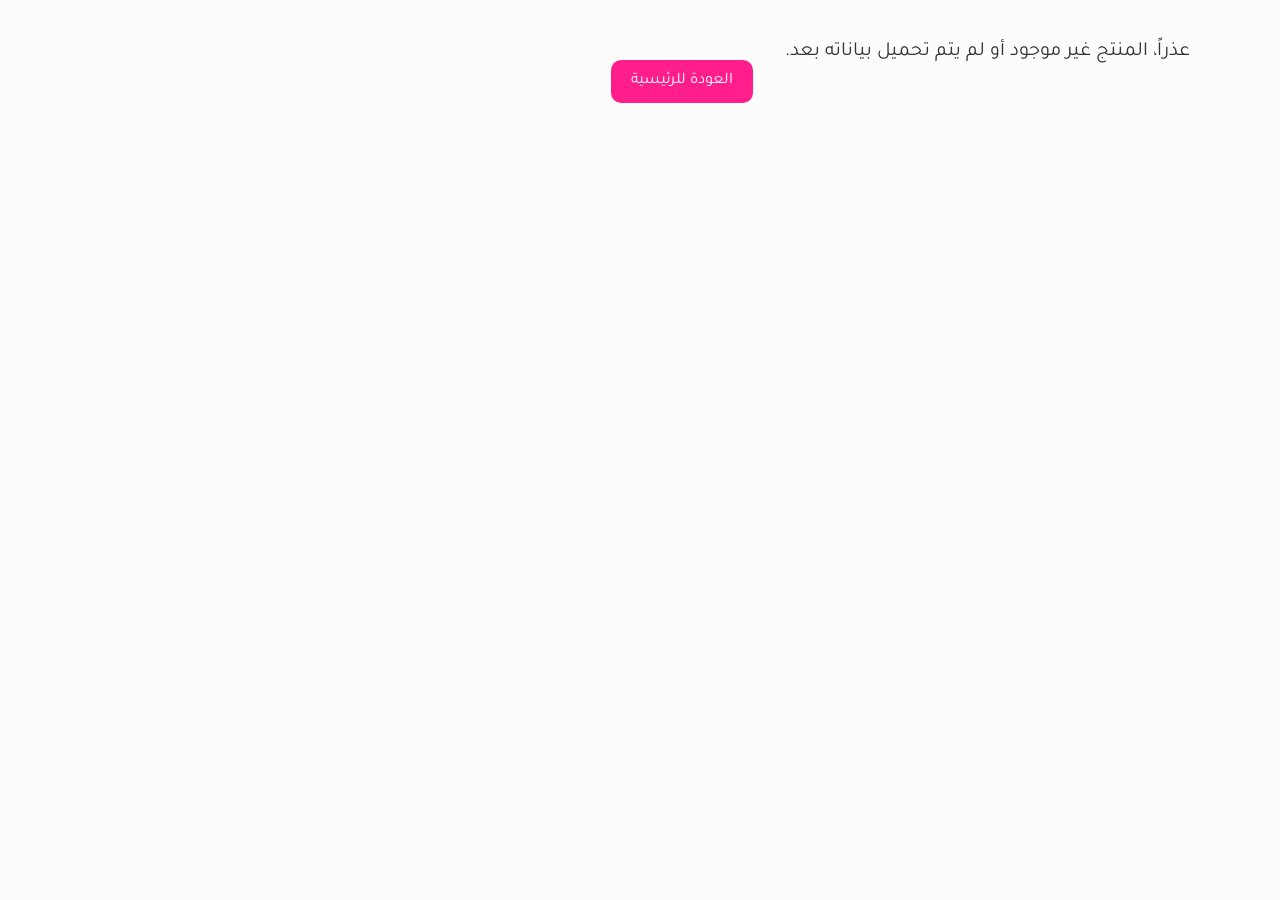
<file: product.html>
<!DOCTYPE html>
<html lang="ar" dir="rtl">
<head>
    <meta charset="UTF-8">
    <meta name="viewport" content="width=device-width, initial-scale=1.0">
    <title>تفاصيل المنتج - Kashmera</title>
    <link href="https://fonts.googleapis.com/css2?family=Tajawal:wght@300;400;500;700;800;900&display=swap" rel="stylesheet">
    <link rel="stylesheet" href="https://cdnjs.cloudflare.com/ajax/libs/font-awesome/6.5.2/css/all.min.css">
    <style>
        :root { 
            --navy: #0C2340; 
            --pink: #FF1E8C; 
            --pink2: #D81372;
            --white: #fff; 
            --gray: #777;
            --warm: #fcf8f5;
            --border: #ececec;
            --trans: 0.25s ease-in-out;
            --shadow: 0 12px 32px rgba(12,35,64,.08);
        }
        
        * { box-sizing: border-box; margin: 0; padding: 0; font-family: 'Tajawal', sans-serif; }
        html { scroll-behavior: smooth; }
        body { background: #fcfcfb; color: #333; padding-bottom: 80px; }

        /* HEADER */
        header { 
            padding: 15px 20px; 
            border-bottom: 1px solid var(--border); 
            display: flex;
            align-items: center;
            justify-content: center;
            position: sticky; 
            top: 0; 
            background: #ffffff; 
            z-index: 100; 
        }
        .back-btn { 
            position: absolute; 
            right: 20px; 
            font-size: 1.3rem; 
            color: var(--navy); 
            text-decoration: none;
            transition: color var(--trans);
        }
        .back-btn:hover { color: var(--pink); }
        .logo img { height: 40px; display: block; }
        .product-cart-link { position:absolute; left:20px; display:flex; align-items:center; color:var(--navy); font-size:20px; text-decoration:none; }
        .product-cart-link .cart-badge { position:absolute; top:-9px; right:-10px; min-width:17px; height:17px; padding:0 4px; border-radius:10px; background:var(--pink); color:#fff; font-size:10px; line-height:17px; text-align:center; }

        /* PRODUCT MAIN */
        .product-main {
            padding: 20px 16px 24px;
            display: flex;
            flex-direction: column;
            gap: 20px;
            max-width: 1180px;
            margin: 0 auto;
        }
        
        /* GALLERY & THUMBS */
        .gallery-container {
            display: flex;
            flex-direction: column;
            gap: 10px;
            width: 100%;
            max-width: 480px;
            margin: 0 auto;
        }
        .product-gallery {
            width: 100%;
            aspect-ratio: 4 / 5;
            max-height: 500px;
            background: linear-gradient(135deg, #ffffff, #f7f3ee);
            border-radius: 16px;
            overflow: hidden;
            border: 1px solid var(--border);
            box-shadow: var(--shadow);
        }
        .product-gallery img {
            width: 100%;
            height: 100%;
            object-fit: cover;
            padding: 10px;
            background: white;
            opacity: 0;
            transition: transform 0.3s, opacity 0.2s ease;
        }
        .product-gallery.is-loaded img { opacity: 1; }
        
        /* مصغرات الأشكال والرسمات */
        .m-thumbs {
            display: grid;
            grid-template-columns: repeat(4, 1fr);
            gap: 8px;
            margin-top: 5px;
        }
        .m-thumbs img {
            width: 100%;
            aspect-ratio: 1;
            object-fit: cover;
            border-radius: 8px;
            cursor: pointer;
            border: 2px solid transparent;
            transition: border-color var(--trans);
        }
        .m-thumbs img:hover { border-color: var(--navy); }
        .m-thumbs img.m-th-sel { border-color: var(--pink); box-shadow: 0 0 0 2px rgba(255, 30, 140, 0.2); }

        /* DETAILS */
        .product-details {
            display: flex;
            flex-direction: column;
            gap: 10px;
        }
        .product-details h1 { font-size: clamp(1.25rem, 2vw, 1.6rem); font-weight: 800; color: var(--navy); margin-bottom: 8px; line-height: 1.4; }
        .p-badge { 
            align-self: flex-start;
            background: var(--navy); 
            color: white; 
            padding: 4px 12px; 
            border-radius: 20px; 
            font-size: 11px; 
            font-weight: 700; 
            margin-bottom: 12px; 
        }
        .price-tag { font-size: 1.8rem; font-weight: 900; color: var(--pink); margin-bottom: 15px; }
        .p-desc-box { 
            background: var(--warm); 
            padding: 15px; 
            border-radius: 12px; 
            font-size: 13.5px; 
            color: #555; 
            line-height: 1.7; 
            margin-bottom: 20px; 
        }

        /* Options */
        .option-section { margin-bottom: 20px; }
        .option-section h3 { font-size: 14px; font-weight: 700; color: var(--navy); margin-bottom: 8px; }
        .m-sel-label { font-size: 12.5px; color: var(--pink); font-weight: 700; margin-bottom: 10px; display: inline-block; }

        /* QTY */
        .qty-row { display: flex; align-items: center; gap: 12px; margin-bottom: 25px; }
        .qty-row label { font-size: 14px; font-weight: 700; color: var(--navy); }
        .qty-ctrl { display: flex; align-items: center; gap: 8px; }
        .qbtn { 
            width: 32px; 
            height: 32px; 
            border: 1.5px solid var(--border); 
            background: none; 
            border-radius: 50%; 
            cursor: pointer; 
            font-size: 16px; 
            display: flex; 
            align-items: center; 
            justify-content: center; 
            transition: all var(--trans); 
        }
        .qbtn:hover { border-color: var(--pink); color: var(--pink); }
        .qval { font-weight: 800; font-size: 16px; min-width: 24px; text-align: center; }

        /* ACTION BUTTONS */
        .action-btns { display: grid; gap: 10px; }
        .btn { 
            padding: 13px 16px; 
            border-radius: 50px; 
            font-weight: 700; 
            cursor: pointer; 
            border: none; 
            font-size: 14px; 
            font-family: 'Tajawal', sans-serif;
            transition: all var(--trans);
            display: flex;
            align-items: center;
            justify-content: center;
            gap: 8px;
        }
        .btn-buy { background: var(--pink); color: #fff; }
        .btn-buy:hover { background: var(--pink2); }
        .btn-cart { background: white; border: 1.5px solid var(--navy); color: var(--navy); }
        .btn-cart:hover { background: var(--navy); color: #fff; }

        /* RELATED PRODUCTS */
        .related-section { padding: 25px 20px; border-top: 1px solid var(--border); }
        .related-section h2 { font-size: 1.2rem; font-weight: 800; color: var(--navy); margin-bottom: 15px; }
        .related-grid { display: grid; grid-template-columns: repeat(2, 1fr); gap: 12px; }
        
        /* RELATED CARD */
        .rel-card { 
            border: 1px solid var(--border); 
            border-radius: 14px; 
            padding: 10px; 
            text-align: center; 
            background: white; 
            text-decoration: none; 
            color: inherit;
            transition: all var(--trans);
        }
        .rel-card:hover { border-color: var(--pink); transform: translateY(-3px); }
        .rel-img { background: var(--warm); aspect-ratio: 1/1.1; border-radius: 10px; margin-bottom: 8px; overflow: hidden; }
        .rel-img img { width: 100%; height: 100%; object-fit: cover; }
        .rel-title { font-size: 12px; font-weight: 700; color: var(--navy); margin-bottom: 5px; height: 34px; overflow: hidden; }
        .rel-price { color: var(--pink); font-weight: 800; font-size: 14px; }

        /* NOTIFICATION */
        .notif { 
            position: fixed; 
            bottom: 90px; 
            right: 20px; 
            background: var(--navy); 
            color: white; 
            padding: 12px 20px; 
            border-radius: 12px; 
            font-size: 14px; 
            font-weight: 600; 
            box-shadow: 0 6px 20px rgba(0,0,0,0.2); 
            transform: translateY(10px); 
            opacity: 0; 
            transition: all 0.3s; 
            z-index: 9999; 
            border-right: 4px solid var(--pink); 
            pointer-events: none; 
        }
        .notif.show { transform: none; opacity: 1; }

        .cart-overlay { position:fixed; inset:0; z-index:1200; background:rgba(12,35,64,.45); opacity:0; pointer-events:none; transition:opacity .25s ease; }
        .cart-overlay.show { opacity:1; pointer-events:auto; }
        .side-cart { position:fixed; top:0; right:0; z-index:1201; display:flex; flex-direction:column; width:min(420px,100%); height:100dvh; background:#fff; box-shadow:-8px 0 32px rgba(12,35,64,.16); transform:translateX(105%); transition:transform .3s ease; }
        .side-cart.open { transform:translateX(0); }
        .cart-header { display:flex; align-items:center; justify-content:space-between; padding:18px 20px; border-bottom:1px solid var(--border); color:var(--navy); }
        .cart-header h3 { font-size:16px; }
        .cart-close { width:36px; height:36px; border:0; border-radius:50%; background:#f5f5f5; color:var(--navy); font-size:17px; cursor:pointer; }
        .cart-body { flex:1; overflow:auto; padding:18px; }
        .side-cart-item { display:flex; align-items:center; gap:12px; padding:12px 0; border-bottom:1px solid var(--border); }
        .side-cart-item img { width:72px; height:88px; border-radius:8px; object-fit:cover; }
        .item-info { flex:1; }
        .item-info h4 { margin-bottom:4px; color:var(--navy); font-size:14px; }
        .item-price { color:var(--pink2); font-weight:800; }
        .item-option { color:var(--gray); font-size:12px; }
        .qty-row { display:flex; align-items:center; gap:8px; margin:8px 0 0; }
        .qty-btn,.rm-btn { width:28px; height:28px; border:1px solid var(--border); border-radius:50%; background:#fff; color:var(--navy); cursor:pointer; }
        .qty-val { min-width:18px; text-align:center; }
        .rm-btn { margin-inline-start:auto; color:#a33; }
        .cart-footer { padding:18px 20px; border-top:1px solid var(--border); }
        .cart-total-row { display:flex; justify-content:space-between; margin-bottom:14px; color:var(--navy); font-weight:800; }
        .cart-checkout { width:100%; padding:13px; border:0; border-radius:30px; background:var(--pink); color:#fff; font:700 14px 'Tajawal',sans-serif; cursor:pointer; }

        /* MOBILE BOTTOM NAVIGATION */
        .mobile-nav-bar {
            position: fixed;
            bottom: 0;
            left: 0;
            right: 0;
            height: 65px;
            background: white;
            border-top: 1px solid var(--border);
            display: flex;
            justify-content: space-around;
            align-items: center;
            z-index: 999;
            box-shadow: 0 -2px 10px rgba(0,0,0,0.05);
        }
        .mobile-nav-bar a {
            text-decoration: none;
            color: #888;
            display: flex;
            flex-direction: column;
            align-items: center;
            font-size: 10px;
            font-weight: 700;
        }
        .mobile-nav-bar a i { font-size: 18px; margin-bottom: 4px; }
        .mobile-nav-bar a.active { color: var(--pink); }
        .mobile-cart-link { position:relative; }
        .mobile-cart-count { position:absolute; top:-6px; right:calc(50% - 20px); min-width:16px; height:16px; padding:0 3px; border-radius:9px; background:var(--pink); color:#fff!important; font-size:9px!important; line-height:16px; text-align:center; }

        @media (min-width: 768px) {
            .product-main { flex-direction: row; align-items: flex-start; padding: 32px 24px 40px; gap: 32px; }
            .gallery-container { width: 46%; max-width: none; margin: 0; }
            .product-details { width: 54%; }
        }

        @media (max-width: 480px) {
            .product-main { padding: 16px 12px 20px; }
            .product-gallery { max-height: 360px; }
            .m-thumbs { grid-template-columns: repeat(3, 1fr); }
            .btn { font-size: 13px; }
        }
    </style>
</head>
<body>

<header>
    <a href="javascript:history.back()" class="back-btn"><i class="fa-solid fa-arrow-right"></i></a>
    <div class="logo">
        <img src="images/Gemini_Generated_Image_h6itgfh6itgfh6it.png" alt="Kashmera" onerror="this.style.display='none'">
        <strong style="color: var(--navy); font-size: 22px; font-weight: 900;" id="logo-text">KASHMERA</strong>
    </div>
    <a href="#" class="product-cart-link" onclick="openCart();return false" aria-label="فتح سلة التسوق"><i class="fas fa-shopping-bag"></i><span class="cart-badge" id="cart-count">0</span></a>
</header>

<main class="product-main">
    <div class="gallery-container">
        <div class="product-gallery">
            <img id="main-img" alt="صورة المنتج">
        </div>
        <div class="m-thumbs" id="m-thumbs-area"></div>
    </div>

    <div class="product-details">
        <span class="p-badge" id="p-badge"></span>
        <h1 id="p-title"></h1>
        <div class="price-tag" id="p-price"></div>
        
        <div class="p-desc-box" id="p-desc"></div>
        
        <div class="option-section" id="options-area" style="display: none;">
            <h3>الأشكال / الرسمات المتاحة:</h3>
            <span class="m-sel-label" id="m-sel-label">رسمة 1</span>
        </div>

        <div class="qty-row">
            <label>الكمية:</label>
            <div class="qty-ctrl">
                <button class="qbtn" onclick="chQty(-1)">−</button>
                <span class="qval" id="qty-val">1</span>
                <button class="qbtn" onclick="chQty(1)">+</button>
            </div>
        </div>

        <div class="action-btns">
            <button class="btn btn-buy" onclick="handleBuyNow()"><i class="fas fa-shopping-bag"></i> اطلبي الآن (شراء مباشر)</button>
            <button class="btn btn-cart" onclick="handleAddToCart()"><i class="fas fa-cart-plus"></i> أضف إلى حقيبة التسوق</button>
        </div>
    </div>
</main>

<section class="related-section">
    <h2>منتجات قد تعجبك</h2>
    <div class="related-grid" id="related-grid"></div>
</section>

<!-- MOBILE NAV -->
<nav class="mobile-nav-bar">
    <a href="index.html"><i class="fas fa-home"></i><span>الرئيسية</span></a>
    <a href="cagual.html" class="active"><i class="fas fa-store"></i><span>المنتجات</span></a>
    <a href="#" class="mobile-cart-link" onclick="openCart();return false"><span class="mobile-cart-count cart-badge" id="mobile-cart-count">0</span><i class="fas fa-shopping-cart"></i><span>السلة</span></a>
    <a href="index.html#contact"><i class="fab fa-whatsapp"></i><span>تواصل معنا</span></a>
</nav>

<div class="notif" id="notif"></div>
<div class="cart-overlay" id="cart-overlay" onclick="closeCart()"></div>
<aside class="side-cart" id="side-cart" aria-label="سلة التسوق" aria-hidden="true">
    <div class="cart-header"><h3><i class="fas fa-shopping-cart"></i> سلة التسوق</h3><button class="cart-close" type="button" onclick="closeCart()" aria-label="إغلاق السلة"><i class="fas fa-times"></i></button></div>
    <div class="cart-body" id="side-cart-items"></div>
    <div class="cart-footer"><div class="cart-total-row"><span>الإجمالي</span><span id="side-cart-total">0 جنيه</span></div><button class="cart-checkout" onclick="location.href='checkout.html'">إتمام الشراء</button></div>
</aside>
<script src="script.js"></script>
<script>
    const fallbackProducts = {
        'T009-BEIGE': {
            id: 'T009-BEIGE',
            category: 'كاجوال',
            name: 'شميز مقلم - بيج',
            price: 390,
            badge: 'جديد',
            description: 'شميز مقلم بلون بيج دافئ وخامة قطنية مريحة لإطلالة كاجوال مميزة.',
            image: 'images/e718a65f-fd83-4e43-bc0d-decd3f90a967.jpg',
            imgs: [
              'images/e718a65f-fd83-4e43-bc0d-decd3f90a967.jpg',
              'images/WhatsApp Image 2026-07-15 at 10.48.36 PM.jpeg',
              'images/WhatsApp Image 2026-07-15 at 10.48.36 PM (1).jpeg'
            ]
        },
        'T009-GRAY': {
            id: 'T009-GRAY',
            category: 'كاجوال',
            name: 'شميز مقلم - رمادي',
            price: 390,
            badge: 'جديد',
            description: 'شميز مقلم رمادي أنيق بخامة ناعمة تبدو رائعة مع أي إطلالة يومية.',
            image: 'images/f073317a-baf8-4199-9cc6-d7ad28367826.jpg',
            imgs: [
              'images/f073317a-baf8-4199-9cc6-d7ad28367826.jpg',
              'images/WhatsApp Image 2026-07-15 at 10.48.36 PM (2).jpeg',
              'images/WhatsApp Image 2026-07-15 at 10.48.36 PM (3).jpeg'
            ]
        },
        'T009-BURGUNDY': {
            id: 'T009-BURGUNDY',
            category: 'كاجوال',
            name: 'شميز مقلم - برجندي',
            price: 390,
            badge: 'جديد',
            description: 'شميز مقلم بلون برجندي جذاب، مناسب للخروجات العصرية والمظهر المحتشم.',
            image: 'images/94e38593-5271-4782-aad2-5e2ac129266d.jpg',
            imgs: [
              'images/94e38593-5271-4782-aad2-5e2ac129266d.jpg',
              'images/2887d1a5-2221-4457-822d-b7b65115ace0.jpg'
            ]
        },
        'T009-GREEN': {
            id: 'T009-GREEN',
            category: 'كاجوال',
            name: 'شميز مقلم - أخضر',
            price: 390,
            badge: 'جديد',
            description: 'شميز مقلم أخضر أنيق مصنوع من قماش مريح، مثالي لإطلالة طبيعية متجددة.',
            image: 'images/7a97cb68-ef93-4a40-82f6-b094f993264e.jpg',
            imgs: [
              'images/7a97cb68-ef93-4a40-82f6-b094f993264e.jpg',
              'images/WhatsApp Image 2026-07-15 at 10.48.36 PM (4).jpeg',
              'images/WhatsApp Image 2026-07-15 at 10.48.36 PM (5).jpeg'
            ]
        }
    };

    const allProducts = (typeof products !== 'undefined' && products) ? products : fallbackProducts;

    const urlParams = new URLSearchParams(window.location.search);
    const productId = urlParams.get('id');
    let currentProduct = productId ? allProducts[productId] : null;

    if (!currentProduct) {
        document.body.innerHTML = `
            <main class="product-main" style="padding:40px;text-align:center; min-height:50vh;">
                <p style="font-size:20px; color:#333;">عذراً، المنتج غير موجود أو لم يتم تحميل بياناته بعد.</p>
                <a href="index.html" style="display:inline-block;margin-top:20px;padding:12px 20px;background:var(--pink);color:white;border-radius:10px;text-decoration:none;">العودة للرئيسية</a>
            </main>
        `;
        throw new Error('Product not found: ' + productId);
    }

    let currentQty = 1;
    selectedOption = 'رسمة 1';
    let selectedImgSrc = currentProduct.image;

    // تهيئة السلة
    cart = JSON.parse(localStorage.getItem('kash_cart') || '[]');
    updateCartBadge();

    // عرض بيانات المنتج الحالي
    if (currentProduct) {
        document.getElementById('p-title').innerText = currentProduct.name;
        document.getElementById('p-price').innerText = currentProduct.price + " ج.م";
        document.getElementById('p-desc').innerText = currentProduct.desc || currentProduct.description || 'خامة فاخرة ومريحة وتصميم محتشم يليق بجمالك.';
        document.getElementById('p-badge').innerText = currentProduct.badge || 'جديد';
        const mainImage = currentProduct.image || currentProduct.img || (currentProduct.imgs && currentProduct.imgs[0]) || 'images/placeholder.svg';
        const mainImageElement = document.getElementById('main-img');
        const gallery = document.querySelector('.product-gallery');
        mainImageElement.onload = () => gallery.classList.add('is-loaded');
        mainImageElement.onerror = function(){ this.onerror=null; this.src='images/placeholder.svg'; };
        mainImageElement.src = mainImage;
        if (mainImageElement.complete && mainImageElement.naturalWidth) gallery.classList.add('is-loaded');
        selectedImgSrc = mainImage;

        // دعم إخفاء لوجو الكود إذا كانت الصورة الأصلية موجودة
        const logoImg = document.querySelector('.logo img');
        const logoText = document.getElementById('logo-text');
        if (logoImg && logoImg.complete && logoImg.naturalWidth > 0 && logoText) {
            logoText.style.display = 'none';
        }

        // عرض المعرض والمصغرات
        const imgsList = currentProduct.imgs && currentProduct.imgs.length ? currentProduct.imgs : [currentProduct.image || currentProduct.img || 'images/placeholder.svg'];
        const thumbsArea = document.getElementById('m-thumbs-area');
        
        if (imgsList.length > 1 && thumbsArea) {
            document.getElementById('options-area').style.display = 'block';
            thumbsArea.innerHTML = imgsList.map((src, i) => `
                <img src="${src}" class="${i === 0 ? 'm-th-sel' : ''}" 
                     onclick="changeMainImg('${src}', ${i}, this)" 
                     onerror="this.onerror=null; this.src='images/placeholder.svg';">
            `).join('');
        }
    }

    // تغيير الصورة الأساسية والرسمة المحددة
    function changeMainImg(src, index, thumbElement) {
        document.getElementById('main-img').src = src;
        selectedImgSrc = src;
        
        // تحديث كلاس النشاط للمصغر
        document.querySelectorAll('.m-thumbs img').forEach(img => img.classList.remove('m-th-sel'));
        thumbElement.classList.add('m-th-sel');
        
        // تحديث اسم الرسمة المختارة تلقائياً
        selectedOption = 'رسمة ' + (index + 1);
        document.getElementById('m-sel-label').innerText = selectedOption;
    }

    // إدارة الكمية
    function chQty(d) {
        currentQty = Math.max(1, currentQty + d);
        document.getElementById('qty-val').textContent = currentQty;
    }

    // إضافة للسلة برمجياً
    function handleAddToCart() {
        // فحص تكرار المنتج بالرسمة المحددة لتحديث الكمية بدلاً من التكرار
        const existingItem = cart.find(item => (item.productId || item.id) === currentProduct.id && (item.color || item.option || null) === selectedOption);
        
        if (existingItem) {
            existingItem.qty = (existingItem.qty || 1) + currentQty;
        } else {
            cart.push({
                uid: currentProduct.id + '_' + Date.now(),
                id: currentProduct.id + '_' + Date.now(),
                productId: currentProduct.id,
                name: currentProduct.name,
                price: Number(currentProduct.price),
                qty: currentQty,
                color: selectedOption,
                img: selectedImgSrc
            });
        }
        
        saveCart();
        showNotif('✅ تمت إضافة المنتج إلى حقيبة التسوق الخاصة بكِ!');
        openCart();
    }

    // شراء فوري والتوجه لصفحة الدفع
    function handleBuyNow() {
        handleAddToCart();
        openCart();
        setTimeout(() => {
            window.location.href = 'checkout.html';
        }, 500);
    }

    // إشعارات منبثقة سريعة
    function showNotif(msg) {
        const el = document.getElementById('notif');
        el.textContent = msg;
        el.classList.add('show');
        setTimeout(() => el.classList.remove('show'), 3000);
    }

    // عرض منتجات قد تعجبك (ديناميكي وعشوائي باستثناء المنتج الحالي)
    const relatedGrid = document.getElementById('related-grid');
    const filteredProducts = Object.values(allProducts).filter(p => p.id !== currentProduct.id);
    const displayedRelated = filteredProducts.slice(0, 2);

    if (displayedRelated.length > 0) {
        relatedGrid.innerHTML = displayedRelated.map(p => `
            <a href="product.html?id=${p.id}" class="rel-card">
                <div class="rel-img">
                    <img src="${p.image || p.img || (p.imgs && p.imgs[0]) || 'images/placeholder.svg'}" alt="${p.name}" onerror="this.onerror=null; this.src='images/placeholder.svg'">
                </div>
                <div class="rel-title">${p.name}</div>
                <div class="rel-price">${p.price} ج.م</div>
            </a>
        `).join('');
    } else {
        document.querySelector('.related-section').style.display = 'none';
    }
</script>
</body>
</html>
</file>
<file: style.css>
/*==============================================================
  KASHMERA — Unified Design System
  Navy #0C2340  |  Pink/Fuchsia #FF1E8C  |  White #FFFFFF
==============================================================*/
:root {
  --navy:   #0C2340;
  --pink:   #FF1E8C;
  --pink2:  #D2006A;
  --white:  #FFFFFF;
  --cream:  #FAF8F5;
  --warm:   #F3EEE7;
  --border: #EDE8E0;
  --gray:   #888;
  --dark:   #1a1410;
  --shadow: 0 4px 20px rgba(12,35,64,.08);
  --soft-shadow: 0 10px 30px rgba(12,35,64,.08);
  --pink-shadow: 0 12px 30px rgba(255,30,140,.16);
  --trans:  .25s ease;
  --ease-out: cubic-bezier(.22,.61,.36,1);
  --ease-spring: cubic-bezier(.175,.885,.32,1.1);
  --radius: 18px;
}

*,*::before,*::after { box-sizing:border-box; margin:0; padding:0 }
html { scroll-behavior:smooth }
::selection { background:rgba(255,30,140,.25); color:var(--navy) }
body {
  font-family:'Tajawal',sans-serif;
  background:linear-gradient(135deg,#ffffff 0%,#fcf7f2 40%,#f7efe8 100%);
  color:var(--dark);
  direction:rtl;
  overflow-x:hidden;
  line-height:1.65;
  position:relative;
}
body::before {
  content:'';
  position:fixed;
  left:-8%; bottom:8%;
  width:260px; height:260px;
  background:radial-gradient(circle, rgba(255,30,140,.12) 0%, rgba(255,30,140,0) 72%);
  filter:blur(10px);
  pointer-events:none;
  animation:floatGlow 8s ease-in-out infinite;
  z-index:-1;
}
@keyframes floatGlow {
  0%,100% { transform:translate(0,0) scale(1) }
  50% { transform:translate(18px,-22px) scale(1.08) }
}
a { text-decoration:none; color:inherit }
img { display:block; max-width:100% }
button,input,select,textarea { font-family:inherit }
button:focus-visible,a:focus-visible,input:focus-visible,select:focus-visible,textarea:focus-visible {
  outline:2px solid var(--pink);
  outline-offset:2px;
}
ul { list-style:none }
.container { width:92%; max-width:1300px; margin:0 auto }

/* ── TOP PROMO BAR ── */
.top-promo-banner {
  background:var(--navy);
  color:rgba(200,220,240,.9);
  font-size:12.5px; font-weight:500;
  overflow:hidden; white-space:nowrap; padding:9px 0;
}
.promo-text-container {
  display:inline-block;
  animation:scrollText 22s linear infinite;
}
.promo-text-container:hover { animation-play-state:paused }
.promo-text { margin:0 30px; display:inline-block }
.promo-text b { color:#f0b0cc }
@keyframes scrollText { from{transform:translateX(0)} to{transform:translateX(-50%)} }
.home-promo-strip { text-align:center; padding:8px 12px }
.home-promo-strip .promo-text-container { display:block; animation:none }
.home-promo-strip .promo-text { margin:0; white-space:normal }

/* ── HEADER ── */
.main-header {
  background:rgba(255,255,255,.94);
  border-bottom:1px solid var(--border);
  position:sticky; top:0; z-index:900;
  box-shadow:0 2px 14px rgba(12,35,64,.06);
  backdrop-filter:blur(10px);
}
.header-container {
  display:grid;
  grid-template-columns:1fr auto 1fr;
  align-items:center;
  height:90px; gap:16px;
  position:relative;
}
.header-actions { display:flex; align-items:center; gap:4px }
.header-actions-right { justify-content:flex-start; grid-column:1; grid-row:1 }
.header-actions-left { justify-content:flex-end; grid-column:3; grid-row:1 }
.search-area {
  display:flex; align-items:center; gap:8px;
  background:var(--cream); border:1px solid var(--border);
  border-radius:50px; padding:8px 16px;
  max-width:280px; transition:border-color var(--trans); position:relative;
}
.search-results {
  position:absolute; top:calc(100% + 8px); right:0; width:320px;
  background:white; border:1px solid var(--border); border-radius:12px;
  box-shadow:0 10px 28px rgba(12,35,64,.14); overflow:hidden; z-index:1000;
}
.search-result {
  display:block; padding:10px 14px; color:var(--navy); font-size:12px;
  border-bottom:1px solid var(--warm); transition:background .2s;
}
.search-result:last-child { border-bottom:none }
.search-result:hover { background:var(--cream) }
.search-result strong { display:block; font-size:13px; margin-bottom:3px }
.search-result span { color:var(--pink); font-weight:700 }
.search-empty { display:block; padding:14px; color:var(--gray); font-size:12px; text-align:center }
.search-area:focus-within { border-color:var(--pink) }
.search-area i { color:var(--gray); font-size:13px; flex-shrink:0 }
.search-area input {
  border:none; background:transparent; outline:none;
  font-size:13.5px; color:var(--dark); width:100%; direction:rtl;
}
.logo { text-align:center }
.logo a { display:inline-block }
.logo img {
  height:78px; width:auto; object-fit:contain;
  transition:transform var(--trans); display:block; margin:0 auto;
  mix-blend-mode:multiply;
  filter:contrast(1.05);
}
.logo img:hover { transform:scale(1.04) }
@supports not (mix-blend-mode:multiply) {
  .logo img { background:transparent }
}
.header-actions a,.icon-link {
  width:40px; height:40px; border-radius:50%;
  display:flex; align-items:center; justify-content:center;
  color:var(--navy); font-size:16px;
  transition:all var(--trans); position:relative; cursor:pointer;
}
.header-actions a:hover,.icon-link:hover { background:var(--warm); color:var(--pink) }
.cart-badge {
  position:absolute; top:4px; right:4px;
  width:16px; height:16px; background:var(--pink); color:white;
  border-radius:50%; font-size:9px;
  display:flex; align-items:center; justify-content:center;
  border:2px solid white;
}

/* ── MAIN NAV ── */
.main-nav {
  background:var(--navy);
  position:sticky; top:90px; z-index:800;
}
.main-nav .container { padding:0 }
.main-nav ul { display:flex; justify-content:center }
.main-nav li { position:relative }
.main-nav a {
  display:block; padding:14px 20px;
  color:rgba(220,235,248,.85);
  font-size:13px; font-weight:700; letter-spacing:.5px;
  transition:all var(--trans); position:relative;
}
.main-nav a::after {
  content:''; position:absolute;
  bottom:0; left:20px; right:20px;
  height:2px; background:var(--pink);
  transform:scaleX(0); transition:transform var(--trans);
}
.main-nav a:hover { color:white }
.main-nav a:hover::after,.main-nav a.active::after { transform:scaleX(1) }
.main-nav a.hot { color:#ffaacc }

/* ── SECTION TITLE ── */
.section-title {
  text-align:center;
  font-size:clamp(20px,2.8vw,34px);
  font-weight:800; color:var(--navy);
  margin-bottom:2rem; position:relative; padding-bottom:.6rem;
  animation:revealUp .7s ease both;
}
@keyframes revealUp {
  from { opacity:0; transform:translateY(16px) }
  to { opacity:1; transform:none }
}
.section-title::after {
  content:''; position:absolute; bottom:0; left:50%;
  transform:translateX(-50%);
  width:50px; height:3px; background:var(--pink); border-radius:3px;
}

/* ── MINI CATEGORIES ── */
.mini-categories { padding:50px 0; background:var(--white) }
.mini-categories-grid { display:flex; justify-content:center; gap:32px; flex-wrap:wrap }
.mini-cat-item {
  display:flex; flex-direction:column; align-items:center;
  text-decoration:none; width:96px;
  opacity:0; transform:scale(.85);
  animation:popIn .5s ease forwards;
}
.mini-cat-item:nth-child(1){animation-delay:.05s}
.mini-cat-item:nth-child(2){animation-delay:.12s}
.mini-cat-item:nth-child(3){animation-delay:.19s}
.mini-cat-item:nth-child(4){animation-delay:.26s}
.mini-cat-item:nth-child(5){animation-delay:.33s}
@keyframes popIn { to{opacity:1;transform:scale(1)} }
.mini-cat-img {
  width:80px; height:80px; border-radius:50%; overflow:hidden;
  border:2.5px solid var(--border); margin-bottom:10px;
  transition:all var(--trans); box-shadow:var(--shadow);
}
.mini-cat-img img { width:100%; height:100%; object-fit:cover }
.mini-cat-item span { font-size:13px; font-weight:700; color:var(--navy); transition:color var(--trans); text-align:center }
.mini-cat-item:hover .mini-cat-img { border-color:var(--pink); transform:scale(1.1); box-shadow:0 6px 18px rgba(255,30,140,.18) }
.mini-cat-item:hover span { color:var(--pink) }

/* ── FEATURES ── */
.features-section { background:var(--cream); padding:60px 0 }
.features-grid { display:grid; grid-template-columns:repeat(4,1fr); gap:24px }
.feature-card {
  background:white; border:1px solid var(--border); border-radius:16px;
  padding:30px 22px; text-align:center; transition:all var(--trans);
}
.feature-card:hover { border-color:var(--pink); transform:translateY(-6px) scale(1.01); box-shadow:var(--pink-shadow) }
.feature-card i { font-size:30px; color:var(--pink); margin-bottom:14px; display:block }
.feature-card h3 { font-size:14.5px; color:var(--navy); margin-bottom:8px; font-weight:700 }
.feature-card p { font-size:13px; color:var(--gray); line-height:1.65 }

/* ── BUTTONS ──
   unified hierarchy: pink = primary action (buy/view/confirm),
   navy outline = secondary action (add to cart, cancel, view more) */
.btn-primary,.btn-pink {
  display:block; width:100%; text-align:center;
  background:var(--pink); color:white; border:none;
  padding:12px 18px; border-radius:50px;
  font-size:13px; font-weight:700; cursor:pointer;
  transition:all var(--trans);
}
.btn-primary:hover,.btn-pink:hover { background:var(--pink2); transform:translateY(-1px) }
.btn-primary:active,.btn-pink:active { transform:translateY(0); background:var(--pink2) }
.btn-secondary {
  display:block; width:100%; text-align:center;
  background:white; color:var(--navy);
  border:1.5px solid var(--navy);
  padding:11px 18px; border-radius:50px;
  font-size:13px; font-weight:700; cursor:pointer;
  transition:all var(--trans);
}
.btn-secondary:hover { background:var(--navy); color:white }
.btn-secondary:active { background:var(--navy); color:white }

/* ── PRODUCT CARD ── */
.products-section { padding:70px 0 }
.products-section,.features-section,.reviews-section,.faq-section,.about-section,.contact-section {
  content-visibility:auto;
  contain-intrinsic-size:500px;
}
.products-grid {
  display:grid;
  grid-template-columns:repeat(auto-fit,minmax(220px,1fr));
  gap:20px;
  align-items:stretch;
}
.home-products-carousel {
  display:grid;
  grid-template-columns:34px minmax(0,1fr) 34px;
  align-items:center;
  gap:4px;
}
.home-products-track {
  display:flex;
  gap:12px;
  overflow-x:auto;
  overscroll-behavior-inline:contain;
  scroll-snap-type:x mandatory;
  scrollbar-width:none;
  scroll-behavior:smooth;
}
.home-products-track::-webkit-scrollbar { display:none }
.home-products-track > .product-card {
  flex:0 0 46%;
  min-width:0;
  scroll-snap-align:start;
}
.carousel-arrow {
  width:40px;
  height:40px;
  border:1px solid var(--border);
  border-radius:50%;
  background:white;
  color:var(--navy);
  cursor:pointer;
  transition:all var(--trans);
}
.carousel-arrow:hover { color:white; background:var(--navy); border-color:var(--navy) }
.home-more-link { display:flex; justify-content:center; margin-top:24px }
.home-more-link .btn-secondary { width:auto; display:inline-flex; align-items:center; gap:8px }
.home-more-link .btn-secondary,
.featured-more .btn-secondary { background:var(--pink2); border-color:var(--pink2); color:#fff }
.home-more-link .btn-secondary:hover,
.featured-more .btn-secondary:hover { background:var(--navy); border-color:var(--navy); color:#fff }
.carousel-pagination { display:flex; justify-content:center; align-items:center; gap:8px; margin-top:16px }
.carousel-dot { width:8px; height:8px; padding:0; border:0; border-radius:50%; background:#c9cdd2; cursor:pointer; transition:width .2s,background .2s }
.carousel-dot.active { width:22px; border-radius:8px; background:var(--pink2) }
.products-section-subtitle { margin:-10px 0 22px; color:#536071; font-size:14px }
.featured-row { margin-top:30px }
.featured-category-label { display:table; margin-bottom:14px; padding:4px 12px; border-radius:20px; background:#f8e8ef; color:var(--pink2); font-size:13px; font-weight:800 }
.featured-products-grid { grid-template-columns:repeat(2,minmax(0,1fr)); gap:16px }
.featured-products-grid > .product-card { flex:0 0 calc((100% - 24px) / 3) }
.featured-products-grid .product-info { gap:6px; padding:12px }
.featured-products-grid .product-info h3 { min-height:36px; margin:0 }
.featured-products-grid .product-code,
.featured-products-grid .product-rating { line-height:1.35 }
.featured-products-grid .product-actions { gap:6px; margin-top:0 }
.featured-products-grid .product-actions .btn-secondary { background:#fff; border-color:#536071; color:var(--navy) }
.featured-products-grid .product-actions .btn-secondary:hover { background:var(--navy); border-color:var(--navy); color:#fff }
.featured-more { display:flex; justify-content:center; margin-top:24px }
.product-card {
  background:white; border:1px solid var(--border); border-radius:18px;
  overflow:hidden; transition:transform .35s var(--ease-out), border-color .25s ease, box-shadow .35s ease; cursor:pointer;
  display:flex; flex-direction:column; height:100%;
}
.product-card:hover { border-color:var(--pink); transform:translateY(-6px) scale(1.01); box-shadow:var(--pink-shadow) }
.product-card,.p-card { animation:cardReveal .45s var(--ease-out) both }
.product-card:nth-child(2),.p-card:nth-child(2) { animation-delay:.05s }
.product-card:nth-child(3),.p-card:nth-child(3) { animation-delay:.1s }
.product-card:nth-child(4),.p-card:nth-child(4) { animation-delay:.15s }
.product-card:nth-child(n+5),.p-card:nth-child(n+5) { animation-delay:.2s }
@keyframes cardReveal {
  from { opacity:0; transform:translateY(12px) }
  to { opacity:1; transform:none }
}
.product-image {
  position:relative; aspect-ratio:4/5; overflow:hidden; background:linear-gradient(135deg,#fff 0%,var(--warm) 100%);
  max-height:320px;
}
.product-image img {
  width:100%; height:100%; object-fit:cover; object-position:center;
  transition:transform .55s ease;
}
.product-card:hover .product-image img { transform:scale(1.04) }
.product-badge {
  position:absolute; top:12px; right:12px;
  background:var(--navy); color:white;
  padding:4px 12px; border-radius:20px; font-size:10.5px; font-weight:700;
}
.product-badge.sale { background:var(--pink) }
.product-wish {
  position:absolute; top:12px; left:12px;
  width:32px; height:32px; border-radius:50%;
  background:white; border:none; cursor:pointer;
  display:flex; align-items:center; justify-content:center;
  font-size:14px; color:var(--gray);
  box-shadow:0 3px 10px rgba(0,0,0,.1); transition:all var(--trans);
}
.product-wish:hover { background:var(--pink); color:white }
.product-info {
  padding:16px 16px 18px; display:flex; flex-direction:column; gap:8px; flex:1;
}
.product-info h3 {
  font-size:14px; font-weight:700; color:var(--navy); line-height:1.4;
  min-height:42px;
}
.product-code { font-size:11px; color:var(--gray); margin:0 }
.product-rating { font-size:12px; color:#E8B84B; margin:0 }
.product-price { font-size:19px; font-weight:900; color:var(--pink); margin:0 }
.product-price .old-price { font-size:13px; color:#ccc; text-decoration:line-through; font-weight:400; margin-right:6px }
.product-actions {
  display:grid; gap:8px; margin-top:auto;
}
.product-actions .btn-primary,
.product-actions .btn-secondary {
  width:100%; padding:10px 12px; border-radius:999px;
}

@media (max-width: 768px) {
  .products-grid { grid-template-columns:repeat(2,minmax(0,1fr)); gap:14px; }
  .product-info h3 { min-height:38px; font-size:13px; }
  .home-products-track > .product-card,
  .featured-products-grid > .product-card { flex-basis:46% }
}

@media (max-width: 480px) {
  .products-grid { grid-template-columns:1fr; }
  .product-image { max-height:260px; }
  .product-info { padding:14px; }
  .featured-products-grid { grid-template-columns:repeat(2,minmax(0,1fr)); gap:10px }
  .featured-products-grid .product-info { padding:10px }
  .featured-products-grid .product-info h3 { font-size:12px; min-height:34px }
  .featured-products-grid .product-actions .btn-primary,
  .featured-products-grid .product-actions .btn-secondary { padding:8px 7px; font-size:11px }
}

/* ── FILTER TABS ── */
.filter-tabs { display:flex; gap:8px; justify-content:center; margin-bottom:40px; flex-wrap:wrap }
.ftab {
  padding:8px 20px; border:1.5px solid var(--border);
  background:none; font-family:'Tajawal',sans-serif;
  font-size:13px; font-weight:700; color:var(--gray);
  cursor:pointer; border-radius:50px; transition:all var(--trans);
}
.ftab:hover,.ftab.active { background:var(--navy); color:white; border-color:var(--navy) }
.ftab.hot:hover,.ftab.hot.active { background:var(--pink); border-color:var(--pink) }

/* ── SIDE CART ── */
.cart-overlay {
  position:fixed; inset:0;
  background:rgba(12,35,64,.5); z-index:1100;
  opacity:0; pointer-events:none; transition:opacity .28s var(--ease-out);
}
.cart-overlay.show { opacity:1; pointer-events:all }
.side-cart {
  position:fixed; top:0; right:0;
  width:400px; height:100vh;
  background:white; z-index:1101;
  display:flex; flex-direction:column;
  transform:translateX(100%); transition:transform .38s var(--ease-out);
  will-change:transform;
  box-shadow:-8px 0 32px rgba(0,0,0,.14);
}
.side-cart.open { transform:translateX(0) }
.cart-header {
  background:var(--navy); color:white;
  padding:20px 22px;
  display:flex; align-items:center; justify-content:space-between;
}
.cart-header h3 { font-size:15px; font-weight:700 }
.cart-close {
  background:none; border:none; color:rgba(255,255,255,.7);
  font-size:20px; cursor:pointer; transition:color var(--trans);
}
.cart-close:hover { color:white }
.cart-body { flex:1; overflow-y:auto; padding:18px 22px }
.side-cart-item {
  display:flex; gap:14px; align-items:center;
  padding:16px 0; border-bottom:1px solid var(--warm);
}
.side-cart-item img {
  width:68px; height:68px; border-radius:10px;
  object-fit:cover; border:1px solid var(--border); flex-shrink:0;
}
.item-info { flex:1 }
.item-info h4 { font-size:13.5px; font-weight:700; color:var(--navy); margin-bottom:4px }
.item-info .item-price { font-size:14px; font-weight:900; color:var(--pink) }
.item-info .item-option { font-size:11px; color:var(--gray); margin-top:2px }
.qty-row { display:flex; align-items:center; gap:8px; margin-top:6px }
.qty-btn {
  width:26px; height:26px; border:1px solid var(--border);
  background:none; border-radius:50%; cursor:pointer; font-size:14px;
  display:flex; align-items:center; justify-content:center;
  transition:all var(--trans);
}
.qty-btn:hover { border-color:var(--pink); color:var(--pink) }
.qty-val { font-weight:700; min-width:20px; text-align:center }
.rm-btn {
  background:none; border:none; cursor:pointer;
  color:#ccc; font-size:16px; transition:color var(--trans); margin-right:auto;
}
.rm-btn:hover { color:#d00 }
.cart-footer { padding:18px 22px 24px; border-top:1px solid var(--warm) }
.cart-total-row { display:flex; justify-content:space-between; align-items:center; margin-bottom:16px }
.cart-total-label { font-size:13.5px; color:var(--gray); font-weight:600 }
.cart-total-val { font-size:22px; font-weight:900; color:var(--pink) }

/* ══════════════════════════════════════
   REVIEWS SECTION (homepage — WhatsApp-style cards)
══════════════════════════════════════ */
.reviews-section { background:#f4f0fc; padding:52px 0 44px; overflow:hidden }

.rev-banner-wrap { display:flex;align-items:center;justify-content:center;gap:18px;margin-bottom:32px }
.rev-banner-star { color:#6B21A8;font-size:28px;line-height:1 }
.rev-banner-text {
  background:linear-gradient(135deg,#E8821A,#D4650A);
  color:white;font-size:clamp(18px,2.5vw,24px);font-weight:900;
  padding:12px 44px;border-radius:4px;position:relative;
  box-shadow:0 6px 20px rgba(212,101,10,.35);
}
.rev-banner-text::before {
  content:'';position:absolute;top:50%;transform:translateY(-50%);right:100%;
  border-top:22px solid transparent;border-bottom:22px solid transparent;border-right:20px solid #E8821A;
}
.rev-banner-text::after {
  content:'';position:absolute;top:50%;transform:translateY(-50%);left:100%;
  border-top:22px solid transparent;border-bottom:22px solid transparent;border-left:20px solid #D4650A;
}

.rev-scroll-row {
  display:flex;gap:14px;overflow-x:auto;scroll-snap-type:x mandatory;
  -webkit-overflow-scrolling:touch;padding:4px 2px 12px;scrollbar-width:none;
}
.rev-scroll-row::-webkit-scrollbar { display:none }

.rev-card {
  flex-shrink:0;width:220px;background:var(--navy);border-radius:16px;overflow:hidden;
  scroll-snap-align:start;box-shadow:0 10px 32px rgba(12,35,64,.3);
  transition:transform .28s;display:flex;flex-direction:column;
}
.rev-card:hover { transform:translateY(-6px) }
.rev-card-header {
  padding:10px 14px;display:flex;align-items:center;gap:8px;
  border-bottom:1px solid rgba(255,255,255,.08);background:rgba(0,0,0,.15);
}
.rev-header-text { color:var(--pink);font-size:13px;font-weight:900;flex:1 }
.rev-header-stars { color:#FFD700;font-size:12px;letter-spacing:1px }

.rev-wa-chat {
  background:#ECE5DD;
  margin:10px;border-radius:10px;padding:10px 8px;
  flex:1;display:flex;flex-direction:column;gap:6px;min-height:140px;
}
.rev-wa-chat-date {
  align-self:center;background:rgba(0,0,0,.12);border-radius:8px;
  padding:2px 10px;font-size:9.5px;color:#666;margin-bottom:2px;
}
.rev-wa-chat-recv,.rev-wa-chat-sent {
  max-width:90%;padding:7px 10px 16px;border-radius:8px;
  font-size:11.5px;color:#111;line-height:1.45;
  position:relative;word-break:break-word;
}
.rev-wa-chat-recv {
  background:white;align-self:flex-start;border-radius:0 8px 8px 8px;
  box-shadow:0 1px 2px rgba(0,0,0,.1);
}
.rev-wa-chat-sent {
  background:#DCF8C6;align-self:flex-end;border-radius:8px 0 8px 8px;
  box-shadow:0 1px 2px rgba(0,0,0,.1);
}
.rev-time { position:absolute;bottom:3px;right:8px;font-size:9px;color:#aaa }
.rev-wa-chat-sent .rev-time { color:#86b56e;right:6px }
.rev-wa-chat-recv .rev-time { left:8px;right:auto }

/* photo card */
.rev-card-photo { position:relative;min-height:200px }
.rev-photo-img {
  width:calc(100% - 20px);margin:0 10px 10px;border-radius:10px;
  object-fit:cover;max-height:220px;display:block;
}
.rev-card-photo.rev-no-photo .rev-photo-img { display:none }
.rev-add-photo-btn {
  display:none;flex-direction:column;align-items:center;justify-content:center;
  gap:8px;margin:0 10px 10px;border-radius:10px;background:rgba(255,255,255,.06);
  color:rgba(255,255,255,.6);font-size:12px;padding:30px 10px;cursor:pointer;
  border:2px dashed rgba(255,255,255,.2);transition:background .2s;
}
.rev-add-photo-btn:hover { background:rgba(255,255,255,.1) }
.rev-add-photo-btn i { font-size:26px;color:#25D366 }
.rev-card-photo.rev-no-photo .rev-add-photo-btn { display:flex }

@media(max-width:600px){ .rev-card { width:200px } }

/* ─── FAQ ACCORDION ─── */
.faq-section { padding:64px 0 }
.faq-container { max-width:820px; margin:0 auto; display:flex; flex-direction:column; gap:10px }
.faq-item {
  background:white; border:1.5px solid var(--border);
  border-radius:14px; overflow:hidden;
  transition:all .25s; cursor:pointer;
}
.faq-item:hover { border-color:rgba(255,30,140,.3); box-shadow:0 4px 16px rgba(255,30,140,.06) }
.faq-item.open { border-color:var(--pink); box-shadow:0 8px 28px rgba(255,30,140,.1) }
.faq-q {
  display:flex; align-items:center; justify-content:space-between;
  padding:18px 22px; font-size:15px; font-weight:700; color:var(--navy);
  gap:12px;
}
.faq-q span { flex:1 }
.faq-icon { color:var(--pink); font-size:12px; transition:transform .35s; flex-shrink:0 }
.faq-item.open .faq-icon { transform:rotate(180deg) }
.faq-a {
  max-height:0; overflow:hidden; padding:0 22px;
  font-size:13.5px; color:#555; line-height:1.8;
  transition: max-height .4s ease, padding .4s ease;
}
.faq-item.open .faq-a { max-height:160px; padding:0 22px 18px }

/* ─── ABOUT / CONTACT (homepage) ─── */
.about-section,.contact-section { padding:64px 0 }
.about-content { max-width:780px; margin:0 auto; font-size:15px; color:#555; line-height:1.9 }
.about-content p { margin-bottom:14px }

/* contact cards — used by .contact-links-wrap (homepage single-column) and
   .contact-links (two-column contact-grid layout, if used on another page) */
.contact-links-wrap,.contact-links { display:flex; flex-direction:column; gap:12px; max-width:500px; margin:0 auto }
.contact-grid { display:grid; grid-template-columns:1fr 1fr; gap:28px; align-items:start }
.contact-card {
  display:flex; align-items:center; gap:14px; padding:16px 20px;
  border-radius:14px; text-decoration:none; color:var(--navy);
  border:1.5px solid var(--border); background:white; transition:all .25s;
}
.contact-card:hover { transform:translateX(-6px); border-color:var(--pink); box-shadow:0 8px 24px rgba(255,30,140,.1) }
.contact-card i:first-child { font-size:22px; width:30px; text-align:center; flex-shrink:0 }
.contact-card div { flex:1 }
.contact-card strong { display:block; font-size:14px; font-weight:700 }
.contact-card span { font-size:12.5px; color:var(--gray) }
.contact-arrow { color:var(--border); font-size:13px; transition:color .2s }
.contact-card:hover .contact-arrow { color:var(--pink) }
.contact-wa i:first-child   { color:#25D366 }
.contact-phone i:first-child{ color:var(--navy) }
.contact-email i:first-child{ color:var(--pink) }
.contact-insta i:first-child{ color:#E1306C }

/* order notify box (optional widget for future use) */
.order-notify-box {
  background:linear-gradient(145deg, var(--navy), #1a3a5c);
  color:white; border-radius:20px; padding:28px 24px; text-align:center;
  position:relative; overflow:hidden;
}
.order-notify-box::before {
  content:''; position:absolute; top:-40px; right:-40px;
  width:120px; height:120px; border-radius:50%;
  background:rgba(255,30,140,.12); pointer-events:none;
}
.notify-icon-wrap { position:relative; display:inline-block; margin-bottom:16px }
.notify-icon-circle {
  width:60px; height:60px; border-radius:50%;
  background:var(--pink); display:flex; align-items:center; justify-content:center;
  font-size:24px; margin:0 auto;
  box-shadow:0 8px 24px rgba(255,30,140,.4);
}
.notify-ping {
  position:absolute; inset:-6px; border-radius:50%;
  border:2px solid var(--pink); opacity:.5;
  animation: notifyPing 2s ease-out infinite;
}
@keyframes notifyPing {
  0%   { transform:scale(.9); opacity:.6 }
  100% { transform:scale(1.5); opacity:0 }
}
.order-notify-box h3 { font-size:17px; font-weight:800; margin-bottom:8px }
.order-notify-box p { font-size:12.5px; color:rgba(255,255,255,.7); margin-bottom:20px; line-height:1.7 }
.notify-form { display:flex; gap:8px; margin-bottom:12px }
.notify-form input {
  flex:1; padding:11px 14px; border-radius:10px; border:none; outline:none;
  font-family:'Tajawal',sans-serif; font-size:13px; background:rgba(255,255,255,.95);
  color:var(--navy);
}
.notify-form button {
  padding:11px 16px; background:var(--pink); color:white; border:none;
  border-radius:10px; font-family:'Tajawal',sans-serif; font-weight:700;
  font-size:13px; cursor:pointer; transition:background .2s;
  white-space:nowrap; display:flex; align-items:center; gap:6px;
}
.notify-form button:hover { background:var(--pink2) }
.notify-status { font-size:12px; font-weight:700; min-height:18px; margin-bottom:14px; line-height:1.4 }
.notify-status.ok  { color:#6EE7B7 }
.notify-status.err { color:#FCA5A5 }
.notify-features { display:grid; grid-template-columns:1fr 1fr; gap:8px; text-align:right }
.nf-item { display:flex; align-items:center; gap:7px; font-size:12px; color:rgba(255,255,255,.8) }
.nf-item i { color:#6EE7B7; font-size:11px }

@media(max-width:900px){
  .contact-grid { grid-template-columns:1fr }
}
@media(max-width:600px){
  .notify-features { grid-template-columns:1fr }
}

/* ── FOOTER ── */
.main-footer { background:var(--navy); color:rgba(180,200,220,.8) }
.footer-content { display:grid; grid-template-columns:1.8fr 1fr 1fr; gap:50px; padding:60px 0 40px }
.footer-brand-name { font-size:22px; font-weight:800; color:white; letter-spacing:2px; display:block; margin-bottom:12px }
.footer-brand-desc { font-size:13px; line-height:1.8; max-width:260px; margin-bottom:20px }
.footer-social { display:flex; gap:10px; margin-top:14px }
.footer-social a {
  width:36px; height:36px; border-radius:50%;
  border:1px solid rgba(255,30,140,.3);
  display:flex; align-items:center; justify-content:center;
  color:rgba(200,100,150,.8); font-size:14px; transition:all var(--trans);
}
.footer-social a:hover { background:var(--pink); border-color:var(--pink); color:white }
.footer-section h4 { font-size:12.5px; letter-spacing:2px; color:rgba(220,235,245,.9); font-weight:700; margin-bottom:20px }
.footer-section h4::after { content:''; display:block; width:22px; height:1.5px; background:var(--pink); margin-top:8px }
.footer-section li { margin-bottom:10px }
.footer-section a { color:rgba(160,185,205,.65); font-size:13px; transition:all var(--trans) }
.footer-section a:hover { color:var(--pink); padding-right:4px }
.footer-bottom {
  border-top:1px solid rgba(255,255,255,.07);
  padding:20px 0;
  display:flex; justify-content:space-between; align-items:center;
  font-size:12px; color:rgba(140,165,185,.5);
}

/* ── HIJABS PAGE ── */
.page-hero {
  background:var(--navy); color:white;
  padding:40px 0 30px; text-align:center;
}
.page-hero h1 { font-size:clamp(22px,3vw,36px); font-weight:800; margin-bottom:8px }
.page-hero p { font-size:14px; color:rgba(200,220,240,.8) }
.categories-nav { display:flex; justify-content:center; gap:10px; padding:24px 0; flex-wrap:wrap }
.cat-btn {
  padding:9px 22px; border-radius:50px;
  border:1.5px solid var(--border); background:white;
  font-family:'Tajawal',sans-serif; font-size:13px; font-weight:700;
  color:var(--gray); cursor:pointer; transition:all var(--trans);
}
.cat-btn:hover,.cat-btn.active { background:var(--navy); color:white; border-color:var(--navy) }
.main-container { padding:0 4% 40px; display:grid; grid-template-columns:repeat(auto-fill,minmax(220px,1fr)); gap:18px }
.p-card {
  background:white; border:1px solid var(--border); border-radius:14px;
  overflow:hidden; transition:all .3s;
}
.p-card:hover { border-color:var(--pink); transform:translateY(-5px); box-shadow:0 14px 35px rgba(255,30,140,.09) }
.p-img { aspect-ratio:1/1.15; background:var(--warm); overflow:hidden; position:relative }
.p-img img { width:100%; height:100%; object-fit:cover; transition:transform .5s }
.p-card:hover .p-img img { transform:scale(1.07) }
.p-details { padding:14px; text-align:center }
.p-details h4 { font-size:13.5px; font-weight:700; color:var(--navy); margin-bottom:6px; line-height:1.4 }
.p-price { color:var(--pink); font-weight:900; font-size:16px; margin-bottom:10px }
.color-swatches { display:flex; justify-content:center; gap:5px; flex-wrap:wrap; margin-bottom:10px }
.swatch { width:14px; height:14px; border-radius:50%; border:1.5px solid rgba(0,0,0,.1); cursor:pointer; transition:transform var(--trans) }
.swatch:hover { transform:scale(1.35) }
.btn-stack { display:flex; flex-direction:column; gap:8px }
.btn-add {
  background:white; color:var(--navy); border:1.5px solid var(--navy);
  padding:9px; border-radius:40px; font-size:12.5px; font-weight:700;
  cursor:pointer; transition:all var(--trans); font-family:'Tajawal',sans-serif;
}
.btn-add:hover { background:var(--navy); color:white }
.btn-view {
  background:var(--navy); color:white; border:none;
  padding:9px; border-radius:40px; font-size:12.5px; font-weight:700;
  cursor:pointer; transition:all var(--trans); font-family:'Tajawal',sans-serif;
}
.btn-view:hover { background:var(--pink) }

/* ── PRODUCT MODAL ── */
.modal {
  display:none; position:fixed; inset:0;
  background:rgba(12,35,64,.65); z-index:2000;
  align-items:center; justify-content:center;
}
.modal.open { display:flex }
.modal-content {
  background:white; width:95%; max-width:500px;
  border-radius:20px; padding:24px;
  max-height:90vh; overflow-y:auto;
  position:relative; animation:modalIn .25s var(--ease-spring);
}
@keyframes modalIn { from{opacity:0;transform:scale(.95)} to{opacity:1;transform:none} }
.close-btn {
  position:absolute; top:14px; left:14px;
  width:32px; height:32px; background:var(--warm);
  border:none; border-radius:50%; cursor:pointer;
  display:flex; align-items:center; justify-content:center;
  font-size:16px; color:var(--navy); transition:all var(--trans);
}
.close-btn:hover { background:var(--pink); color:white }
.main-view img { width:100%; border-radius:12px; height:300px; object-fit:cover; margin-bottom:12px }
.thumb-grid { display:grid; grid-template-columns:repeat(5,1fr); gap:6px }
.thumb-grid img { width:100%; aspect-ratio:1; object-fit:cover; border-radius:8px; cursor:pointer; border:2px solid transparent; transition:border-color var(--trans) }
.thumb-grid img:hover { border-color:var(--pink) }
.modal-product-title { font-size:17px; font-weight:800; color:var(--navy); margin:14px 0 6px }
.modal-price { font-size:20px; font-weight:900; color:var(--pink); margin-bottom:18px }
.reviews-images { margin-top:24px; border-top:1px solid var(--border); padding-top:18px }
.reviews-images h5 { font-size:14px; color:var(--navy); margin-bottom:12px; font-weight:700 }
.reviews-images img { width:100%; border-radius:12px; margin-bottom:10px }

/* ── PRODUCT DETAIL PAGE ── */
.product-detail-container { padding:50px 0 80px }
.product-detail-grid { display:grid; grid-template-columns:1fr 1fr; gap:50px; align-items:start }
.product-images-sticky { position:sticky; top:145px }
#main-image { width:100%; aspect-ratio:1; object-fit:cover; border-radius:16px; border:1px solid var(--border); margin-bottom:12px }
.thumbnail-row { display:grid; grid-template-columns:repeat(5,1fr); gap:8px }
.thumbnail-row img { width:100%; aspect-ratio:1; object-fit:cover; border-radius:10px; border:2px solid transparent; cursor:pointer; transition:border-color var(--trans) }
.thumbnail-row img:hover,.thumbnail-row img.active { border-color:var(--pink) }
.product-details h1 { font-size:22px; font-weight:800; color:var(--navy); margin-bottom:8px }
.product-details .product-code { font-size:12px; color:var(--gray); margin-bottom:8px }
.product-details .product-rating { color:#E8B84B; font-size:13px; margin-bottom:14px }
.product-details .product-price { font-size:28px; font-weight:900; color:var(--pink); margin-bottom:16px }
.product-description { font-size:14px; color:#555; line-height:1.8; margin-bottom:24px }
.options-section { margin-bottom:22px }
.options-section h4 { font-size:14px; font-weight:700; color:var(--navy); margin-bottom:12px }
.color-options { display:flex; flex-wrap:wrap; gap:8px }
.color-option {
  width:32px; height:32px; border-radius:50%;
  border:2.5px solid transparent; cursor:pointer;
  transition:all var(--trans); box-shadow:0 2px 6px rgba(0,0,0,.12);
}
.color-option:hover { transform:scale(1.2) }
.color-option.selected { border-color:var(--navy); box-shadow:0 0 0 3px rgba(12,35,64,.15) }
.image-options { display:grid; grid-template-columns:repeat(4,1fr); gap:10px }
.image-option { border:2px solid var(--border); border-radius:10px; overflow:hidden; cursor:pointer; transition:border-color var(--trans) }
.image-option:hover,.image-option.selected { border-color:var(--pink) }
.image-option img { width:100%; aspect-ratio:1; object-fit:cover }
.image-option p { font-size:11px; padding:4px 6px; color:var(--navy); text-align:center }
.quantity-section { display:flex; align-items:center; gap:14px; margin-bottom:20px }
.quantity-section label { font-size:14px; font-weight:700; color:var(--navy) }
.quantity-section input { width:70px; padding:8px 12px; border:1.5px solid var(--border); border-radius:8px; text-align:center; font-size:15px; font-weight:700; outline:none }
.quantity-section input:focus { border-color:var(--pink) }
.btn-wishlist {
  background:none; border:1.5px solid var(--border);
  padding:10px; border-radius:50px; font-family:'Tajawal',sans-serif;
  font-size:13px; cursor:pointer; width:100%;
  transition:all var(--trans); color:var(--gray);
}
.btn-wishlist:hover { border-color:var(--pink); color:var(--pink) }
.btn-large { padding:14px!important; font-size:15px!important; margin-bottom:10px }

/* reviews block on the PRODUCT DETAIL page (renamed to avoid clashing
   with the homepage .reviews-section defined above) */
.product-reviews-section { padding:50px 0; border-top:1px solid var(--border) }
.review-card { background:var(--cream); border:1px solid var(--border); border-radius:14px; padding:20px 22px; margin-bottom:14px }
.review-header { display:flex; justify-content:space-between; align-items:center; margin-bottom:8px }
.review-header strong { font-size:14px; color:var(--navy) }
.stars-text { color:#E8B84B; font-size:13px }
.review-text { font-size:13.5px; color:#555; line-height:1.7 }

/* ── HIJAB SUPPLEMENTS PAGE ── */
.product-flex { display:flex; flex-wrap:wrap; gap:40px; padding:30px 0 }
.product-images-col { flex:1.2; min-width:300px }
.product-info-col { flex:1; min-width:300px }
.main-img-container img { width:100%; border-radius:20px; height:500px; object-fit:cover; box-shadow:0 10px 30px rgba(0,0,0,.08) }
.thumbnails { display:grid; grid-template-columns:repeat(5,1fr); gap:10px; margin-top:14px }
.thumbnails img { width:100%; aspect-ratio:1; object-fit:cover; border-radius:10px; cursor:pointer; border:2px solid transparent; transition:all var(--trans) }
.thumbnails img:hover { border-color:var(--pink); transform:scale(1.05) }
.color-section { margin:24px 0; padding:20px; background:var(--cream); border-radius:14px }
.color-section h4 { margin-bottom:14px; font-size:14px; font-weight:700; border-right:3px solid var(--pink); padding-right:10px; color:var(--navy) }
.colors-grid { display:grid; grid-template-columns:repeat(auto-fill,minmax(34px,1fr)); gap:10px; max-height:260px; overflow-y:auto; padding:8px }
.color-circle {
  width:34px; height:34px; border-radius:50%;
  border:2.5px solid white; cursor:pointer;
  transition:all var(--trans); position:relative;
  box-shadow:0 2px 5px rgba(0,0,0,.1);
}
.color-circle:hover { transform:scale(1.3); z-index:10; border-color:var(--pink) }
.color-circle.selected { border-color:var(--navy); box-shadow:0 0 0 3px rgba(12,35,64,.2) }
.action-btns { display:flex; flex-direction:column; gap:14px; margin-top:20px }
.btn-cart-sup {
  background:white; color:var(--navy); border:1.5px solid var(--navy);
  padding:16px; border-radius:50px; font-weight:700; font-size:14px;
  cursor:pointer; transition:all var(--trans); font-family:'Tajawal',sans-serif; text-align:center;
}
.btn-cart-sup:hover { background:var(--navy); color:white }
.btn-buy-sup {
  background:var(--pink); color:white; border:none;
  padding:16px; border-radius:50px; font-weight:700; font-size:14px;
  cursor:pointer; transition:all var(--trans); font-family:'Tajawal',sans-serif; text-align:center;
}
.btn-buy-sup:hover { background:var(--pink2); transform:translateY(-2px) }
.reviews-container { margin-top:60px; padding:40px 0; border-top:2px dashed var(--border) }
.reviews-container h3 { text-align:center; color:var(--navy); margin-bottom:40px; font-size:1.6rem; font-weight:800 }
.reviews-grid { columns:3; column-gap:20px }
.review-card-img { break-inside:avoid; margin-bottom:20px }
.review-card-img img { width:100%; border-radius:14px; border:1px solid var(--border); box-shadow:0 4px 14px rgba(0,0,0,.05); transition:all .4s }
.review-card-img img:hover { transform:scale(1.02); box-shadow:0 8px 25px rgba(0,0,0,.1) }

/* ── NOTIFICATION ── */
.notification {
  position:fixed; bottom:30px; right:30px;
  background:var(--navy); color:white;
  padding:14px 22px; border-radius:12px;
  font-size:14px; font-weight:600;
  box-shadow:0 8px 25px rgba(0,0,0,.2);
  transform:translateY(20px); opacity:0;
  transition:all .3s; z-index:9999;
  border-right:4px solid var(--pink);
}
.notification.show { transform:none; opacity:1 }

/* ── WHATSAPP ── */
.whatsapp-btn {
  position:fixed; bottom:80px; left:20px;
  width:52px; height:52px; background:#25D366;
  color:white; border-radius:50%;
  display:flex; align-items:center; justify-content:center;
  font-size:26px; z-index:800;
  box-shadow:0 6px 20px rgba(37,211,102,.4);
  animation:floating 3s ease-in-out infinite;
  will-change:transform;
}
.whatsapp-btn:hover { transform:scale(1.1); animation:none }
@keyframes floating { 0%,100%{transform:translateY(0)} 50%{transform:translateY(-8px)} }

/* ── MOBILE SEARCH ── */
.mobile-search-btn { display:none }
.mobile-search-overlay {
  display:none;
  position:fixed; inset:0; z-index:1000;
  background:rgba(12,35,64,.5); backdrop-filter:blur(2px);
}
.mobile-search-overlay.open { display:block }
.mobile-search-box {
  background:white; padding:16px; padding-top:calc(16px + env(safe-area-inset-top));
  display:flex; align-items:center; gap:10px;
  box-shadow:0 8px 20px rgba(0,0,0,.1);
}
.mobile-search-box .search-area { max-width:none; flex:1 }
.mobile-search-close {
  width:38px; height:38px; border-radius:50%; border:none;
  background:var(--cream); color:var(--navy); font-size:15px;
  display:flex; align-items:center; justify-content:center; flex-shrink:0;
}

/* ── MOBILE CATEGORY CHIPS ── */
.mobile-cat-chips { display:none }

/* ── MOBILE NAV ── */
.mobile-nav-bar { display:none }

/* ── RESPONSIVE ── */
@media(max-width:1024px) {
  .features-grid { grid-template-columns:repeat(2,1fr) }
  .footer-content { grid-template-columns:1fr 1fr; gap:36px }
  .product-detail-grid { grid-template-columns:1fr }
  .product-images-sticky { position:static }
  .reviews-grid { columns:2 }
}
@media(max-width:768px) {
  .header-container { grid-template-columns:1fr auto 1fr; height:72px; gap:8px }
  .header-actions-right .search-area { display:none }
  .logo { grid-column:2; grid-row:1 }
  .logo img { height:60px }
  .header-actions-right { grid-column:1; grid-row:1; justify-content:flex-start }
  .header-actions-left { grid-column:3; grid-row:1; justify-content:flex-end }
  .search-results { width:min(280px, calc(100vw - 32px)); right:auto; left:0 }
  .main-nav { display:none }
  .mobile-search-btn {
    display:flex; align-items:center; justify-content:center;
    width:38px; height:38px; border-radius:50%; border:none;
    background:transparent; color:var(--navy); font-size:16px;
  }
  .mobile-cat-chips {
    display:flex; gap:10px; overflow-x:auto; padding:12px 4vw;
    background:var(--white); -webkit-overflow-scrolling:touch;
    scrollbar-width:none;
  }
  .mobile-cat-chips::-webkit-scrollbar { display:none }
  .mobile-cat-chips a {
    flex-shrink:0; padding:8px 18px; border-radius:50px;
    background:var(--cream); border:1px solid var(--border);
    color:var(--navy); font-size:12.5px; font-weight:700;
    transition:all var(--trans);
  }
  .mobile-cat-chips a.active,.mobile-cat-chips a:active { background:var(--navy); color:white; border-color:var(--navy) }
  /* touch feedback: hover-only effects don't fire on touch devices */
  .product-card:active { border-color:var(--pink); transform:scale(.98) }
  .mini-cat-item:active .mini-cat-img { border-color:var(--pink) }
  .feature-card:active { border-color:var(--pink) }
  .faq-item:active { border-color:var(--pink) }
  body { padding-bottom:72px }
  .features-grid { grid-template-columns:1fr }
  .footer-content { grid-template-columns:1fr; padding:40px 0 24px }
  .footer-bottom { flex-direction:column; gap:8px; text-align:center }
  .products-grid { grid-template-columns:repeat(2,1fr); gap:14px }
  .main-container { grid-template-columns:repeat(2,1fr); gap:12px }
  .side-cart { width:100%; }
  .product-flex { flex-direction:column }
  .main-img-container img { height:380px }
  .reviews-grid { columns:1 }
  .mobile-nav-bar {
    display:flex; justify-content:space-around; align-items:center;
    position:fixed; bottom:0; left:0; right:0;
    background:rgba(255,255,255,.96);
    backdrop-filter:blur(10px);
    border-top:1px solid var(--border);
    padding:8px 0 calc(8px + env(safe-area-inset-bottom));
    z-index:800;
  }
  .mobile-nav-bar a {
    display:flex; flex-direction:column; align-items:center; gap:3px;
    color:var(--gray); font-size:10px; font-weight:700; transition:color var(--trans);
  }
  .mobile-nav-bar a:hover,.mobile-nav-bar a.active { color:var(--pink) }
  .mobile-nav-bar i { font-size:20px }
  .whatsapp-btn { bottom:82px }
  input,select,textarea { font-size:16px!important }
}
@media(max-width:480px) {
  .section-title { font-size:18px }
  .products-grid { grid-template-columns:repeat(2,1fr); gap:10px }
  .home-products-carousel { grid-template-columns:30px minmax(0,1fr) 30px; gap:4px }
  .carousel-arrow { width:30px; height:30px; font-size:11px }
  .product-info { padding:12px }
  .product-info h3 { font-size:12.5px }
  .mini-categories-grid { gap:18px }
}

/* ── HERO SECTION ── */
.hero-section {
  position:relative;
  min-height:630px;
  background:url("images/Gemini_Generated_Image_slr1owslr1owslr1.jpg") center/cover no-repeat, #222;
  display:flex; align-items:center;
  overflow:hidden;
}
.hero-overlay {
  display:block;
  position:absolute; inset:0; z-index:1;
  background:linear-gradient(90deg, rgba(8,15,22,.18) 0%, rgba(8,15,22,.42) 45%, rgba(8,15,22,.82) 100%);
}

.hero-grid {
  position:relative; z-index:2;
  padding:70px 0;
}
.hero-content { text-align:right; max-width:600px; padding:24px 0 }
.hero-eyebrow {
  font-size:12px; letter-spacing:4px; text-transform:uppercase;
  color:var(--pink); font-weight:700; margin-bottom:16px;
  opacity:0; animation:heroFadeUp .6s .2s forwards;
}
.hero-title {
  font-size:clamp(36px,5vw,64px);
  font-weight:900; color:white;
  line-height:1.2; margin-bottom:14px;
  opacity:0; animation:heroFadeUp .6s .35s forwards;
}
.hero-title span { color:var(--pink) }
.hero-sub {
  font-size:17px;
  color:#fff;
  max-width:480px; line-height:1.8; margin-bottom:26px;
  opacity:0; animation:heroFadeUp .6s .5s forwards;
}
.hero-btns {
  display:flex; gap:14px; flex-wrap:wrap; margin-bottom:0;
  opacity:0; animation:heroFadeUp .6s .65s forwards;
}
.hero-btn-main {
  padding:14px 32px; border-radius:50px;
  font-size:14px; font-weight:700;
  display:inline-block; text-align:center;
}
.home-offers { padding:24px 0 30px; background:#fff }
.home-offers-layout { display:grid; gap:18px }
.home-coupon-card {
  display:flex; align-items:center; justify-content:space-between; gap:20px;
  padding:20px 24px; background:#f8f2ec; border:1px solid #eadfd3; border-radius:12px;
}
.home-coupon-copy { display:grid; gap:2px; color:var(--navy) }
.home-coupon-label { color:var(--pink2); font-size:12px; font-weight:800 }
.home-coupon-copy strong { font-size:17px }
.home-coupon-action { display:flex; align-items:center; gap:10px }
.home-coupon-action code { padding:8px 14px; border:1px dashed #b9a99a; border-radius:6px; color:var(--navy); font-size:16px; font-weight:800; letter-spacing:1px }
.home-copy-code { display:inline-flex; align-items:center; gap:8px; padding:10px 15px; border:0; border-radius:6px; background:var(--navy); color:#fff; font-size:13px; font-weight:700; cursor:pointer }
.home-copy-code:hover { background:var(--pink2) }
.home-service-bar { display:grid; grid-template-columns:repeat(3,minmax(0,1fr)); border:1px solid var(--border); border-radius:12px; background:#fff }
.home-service-item { display:flex; align-items:center; justify-content:center; gap:12px; min-height:82px; padding:14px; color:var(--navy) }
.home-service-item + .home-service-item { border-right:1px solid var(--border) }
.home-service-item > i { color:var(--pink2); font-size:20px }
.home-service-item span { display:grid; line-height:1.5 }
.home-service-item strong { font-size:14px }
.home-service-item small { color:#536071; font-size:12px }

@keyframes heroFadeUp {
  from { opacity:0; transform:translateY(20px) }
  to   { opacity:1; transform:none }
}
@media(max-width:900px) {
  .hero-grid { padding:48px 0 64px }
  .hero-content { text-align:center; max-width:none; margin:0 auto }
  .hero-sub { margin:0 auto 28px }
  .hero-btns { justify-content:center }
}
@media(max-width:480px) {
  .hero-section { min-height:800px }
  .hero-grid { padding:40px 0 60px }
  .hero-btn-main { min-width:160px; padding:12px 22px; font-size:13px }
  .home-coupon-card { align-items:flex-start; flex-direction:column; padding:17px }
  .home-coupon-action { width:100%; justify-content:space-between }
  .home-copy-code { flex:1; justify-content:center }
  .home-service-bar { grid-template-columns:1fr }
  .home-service-item { justify-content:flex-start; min-height:68px; padding-inline:20px }
  .home-service-item + .home-service-item { border-right:0; border-top:1px solid var(--border) }
}
.btn-explore-more {
  display: inline-block;
  background: #0C2340; /* لون كشميرة الكحلي الداكن */
  color: #fff;
  padding: 12px 35px;
  font-size: 15px;
  font-weight: 600;
  text-decoration: none;
  border-radius: 25px;
  box-shadow: 0 4px 10px rgba(12, 35, 64, 0.15);
  transition: all 0.3s ease;
}

.btn-explore-more:hover {
  background: #FF1E8C; /* يتحول للوردي عند التمرير */
  transform: translateY(-2px);
  box-shadow: 0 6px 15px rgba(255, 30, 140, 0.25);
}

/* لمنع التداخل مع كروت المنتجات */
.stop-propagation {
  position: relative;
  z-index: 2;
}
.product-card {
  cursor: pointer;
}

@media (prefers-reduced-motion: reduce) {
  html { scroll-behavior:auto }
  *,*::before,*::after {
    animation-duration:.01ms!important;
    animation-iteration-count:1!important;
    scroll-behavior:auto!important;
    transition-duration:.01ms!important;
  }
  body::before { display:none }
}
</file>
